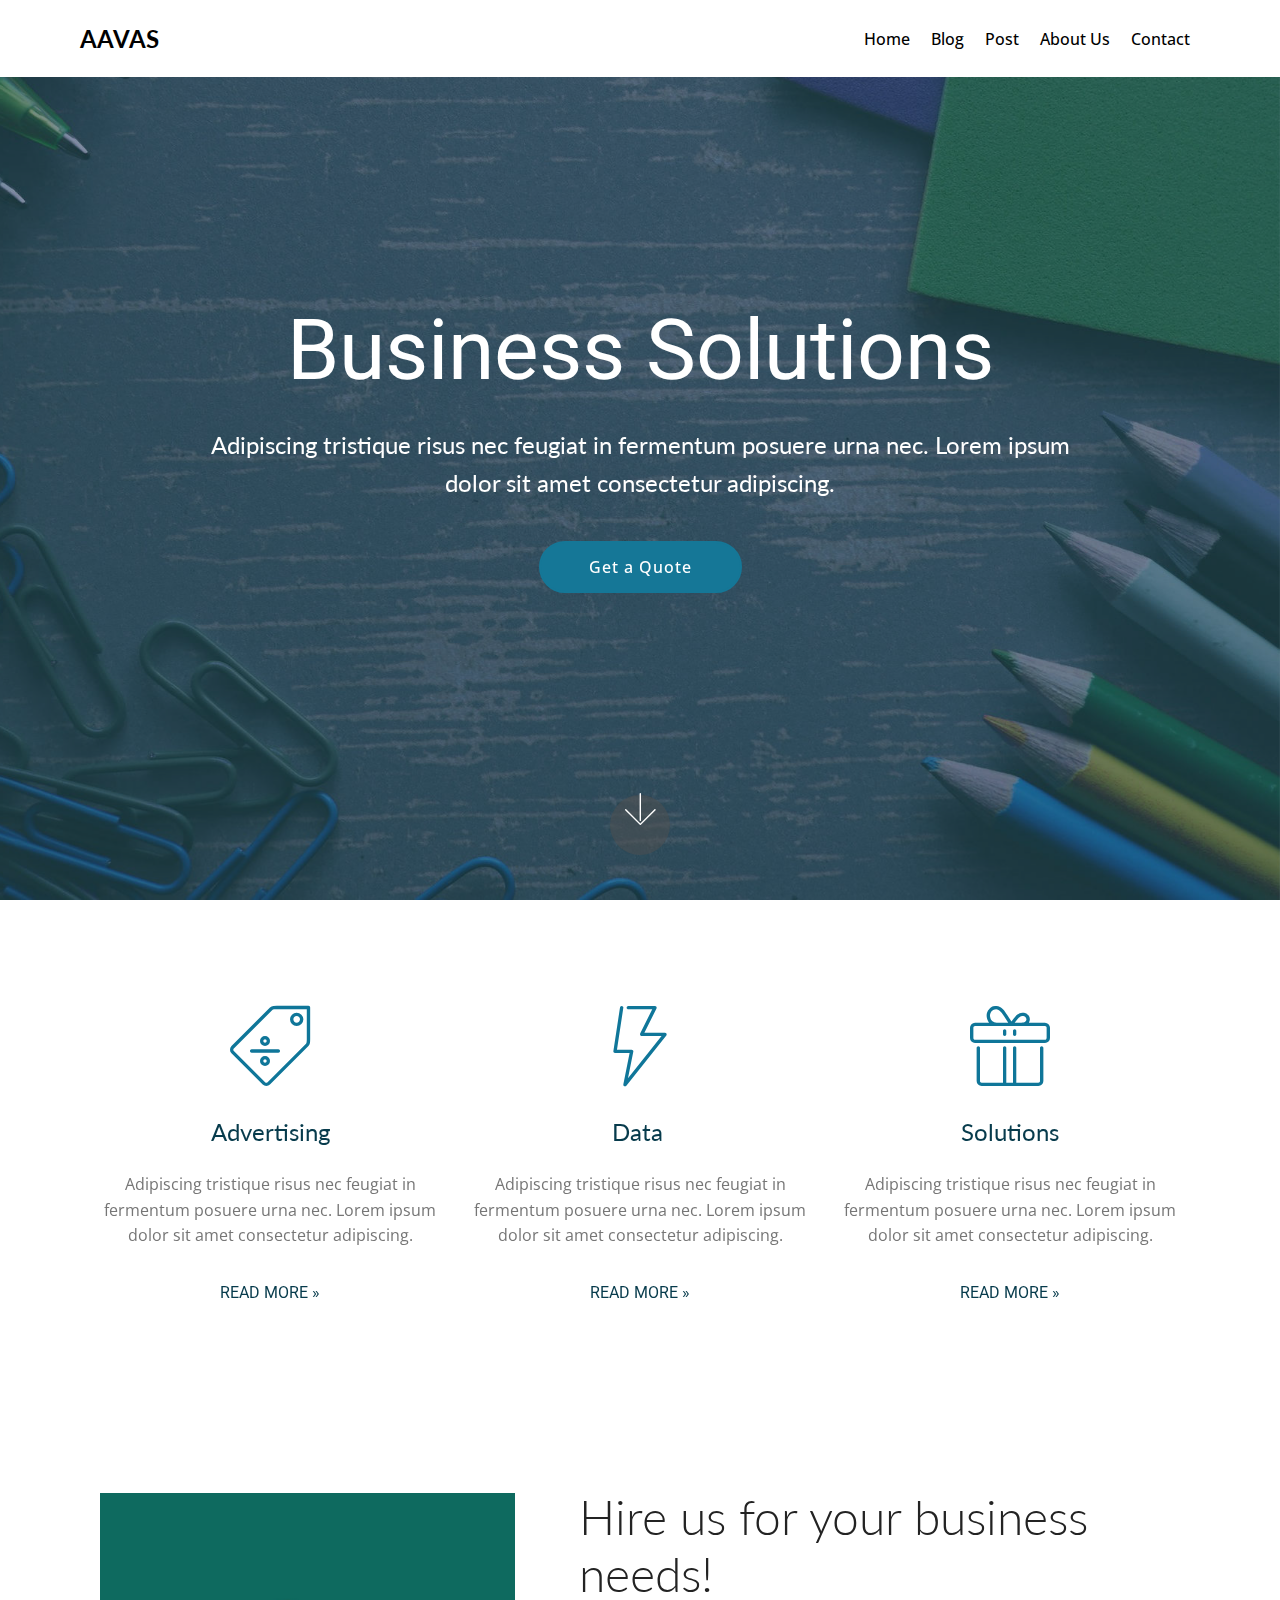
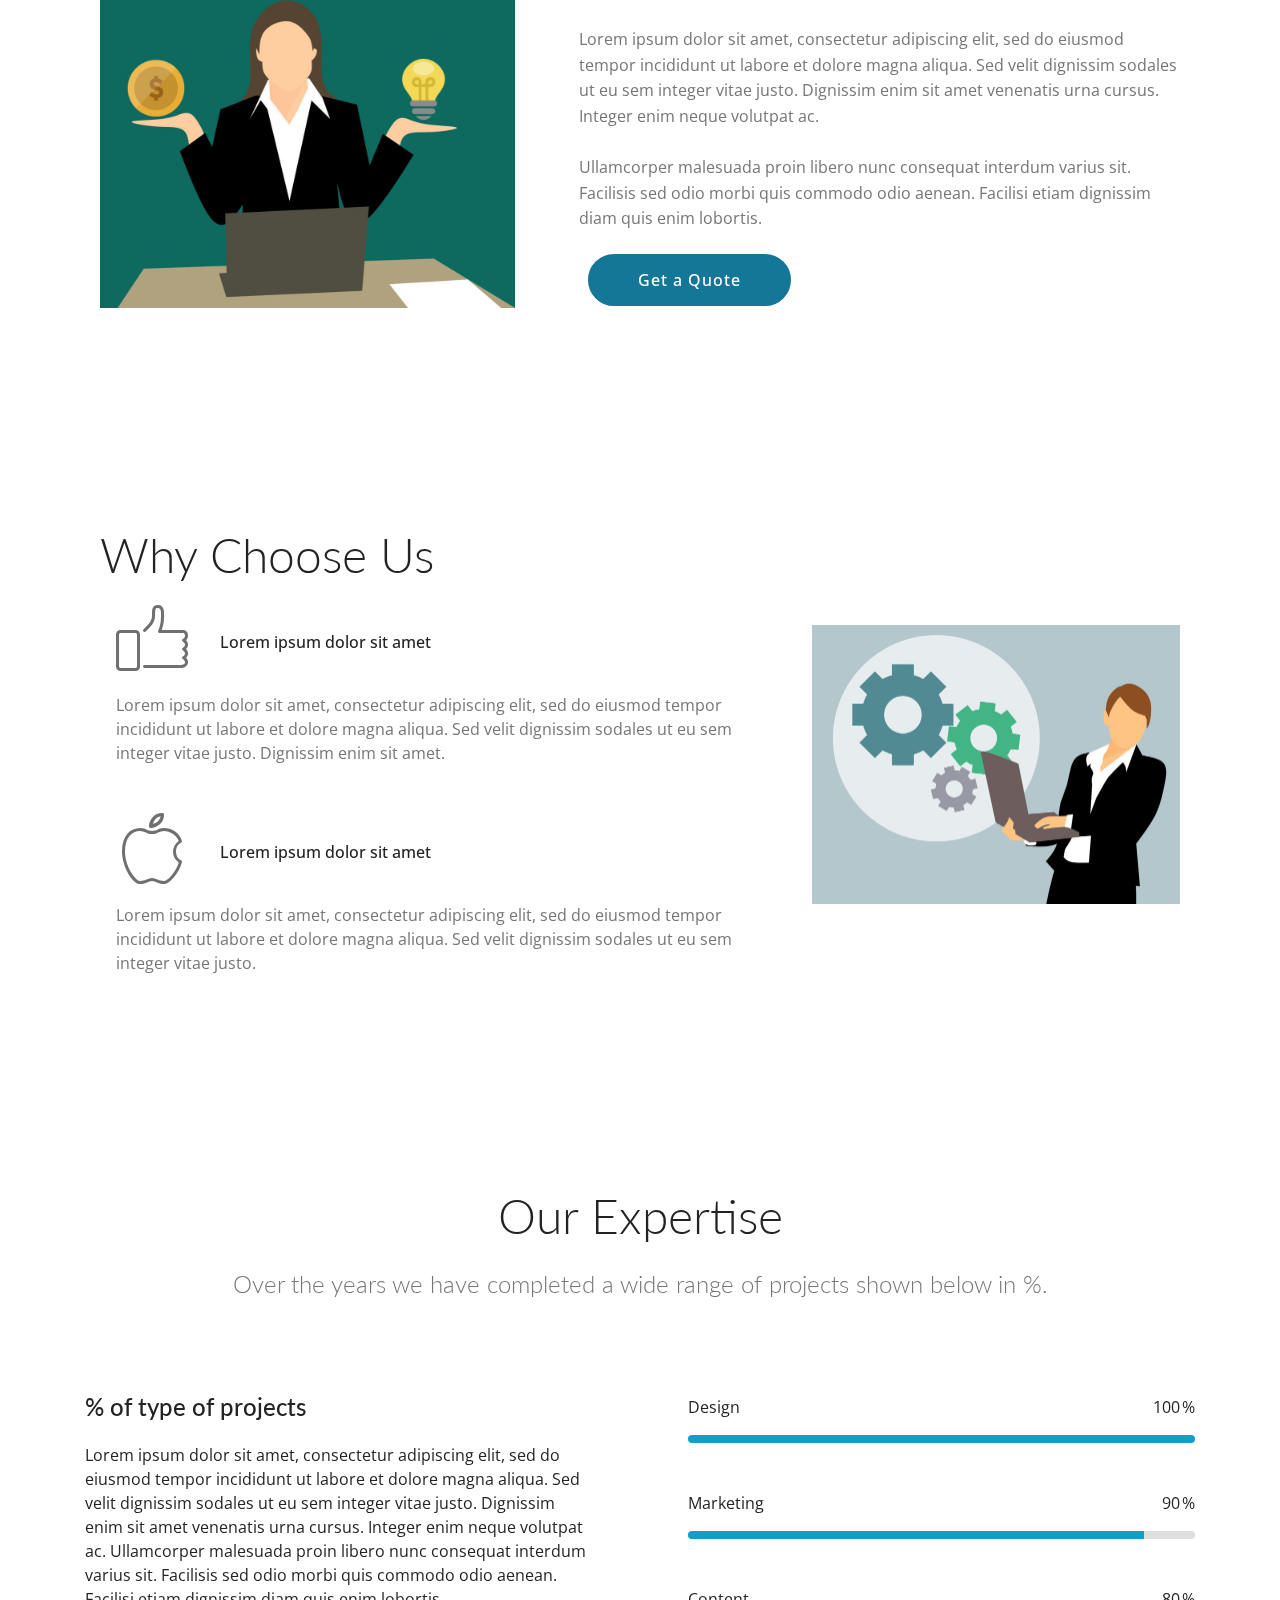
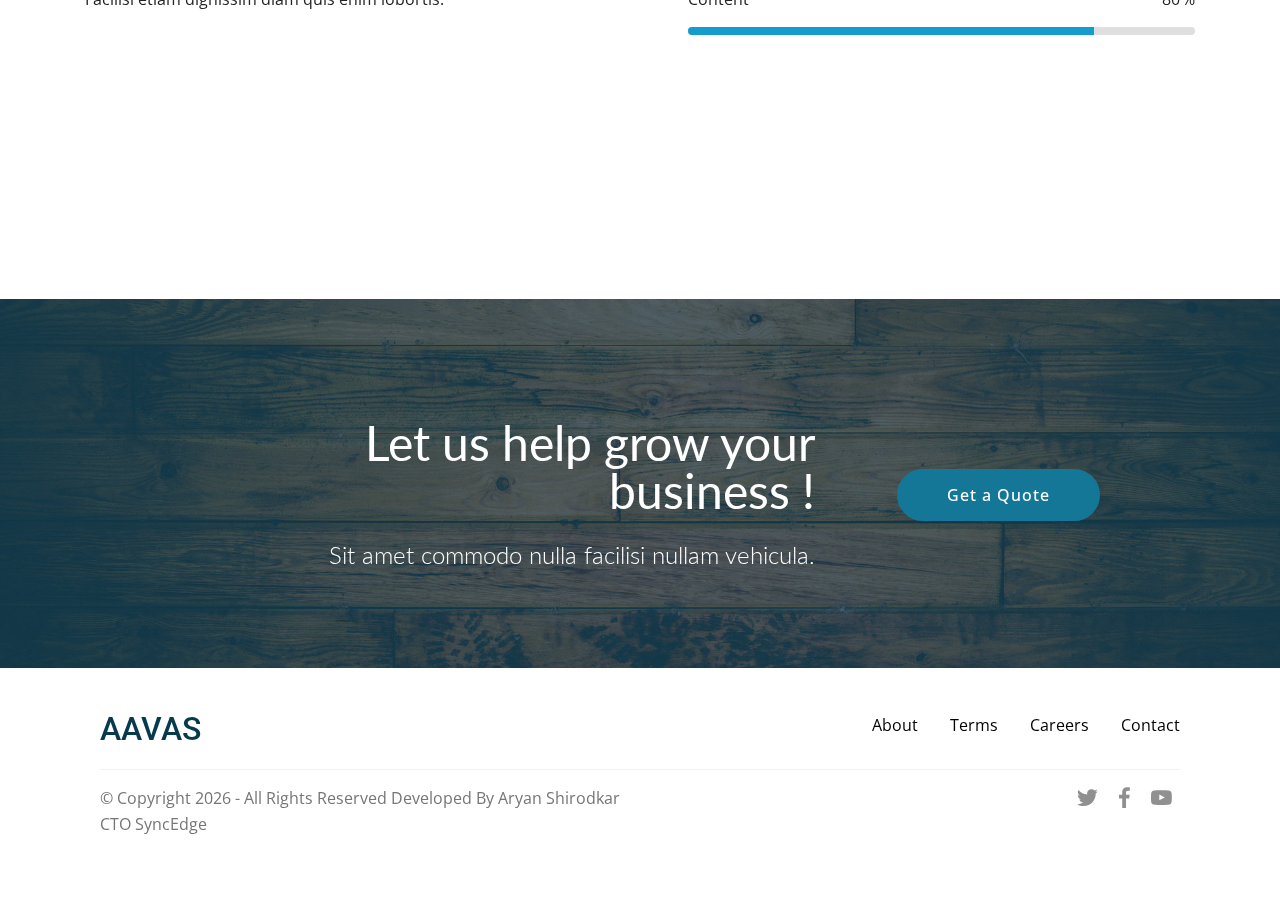
<file: Digital Agency/design_1/index.html>
<!DOCTYPE html>
<html>

<head>

    <meta charset="UTF-8">
    <meta http-equiv="X-UA-Compatible" content="IE=edge">

    <meta name="viewport" content="width=device-width, initial-scale=1, minimum-scale=1">
    <link rel="shortcut icon" href="assets/images/logo2.png" type="image/x-icon">
    <meta name="description" content="">

    <title>Home</title>
    <link rel="stylesheet" href="assets/web/assets/mobirise-icons/mobirise-icons.css">
    <link rel="stylesheet" href="assets/tether/tether.min.css">
    <link rel="stylesheet" href="assets/bootstrap/css/bootstrap.min.css">
    <link rel="stylesheet" href="assets/bootstrap/css/bootstrap-grid.min.css">
    <link rel="stylesheet" href="assets/bootstrap/css/bootstrap-reboot.min.css">
    <link rel="stylesheet" href="assets/socicon/css/styles.css">
    <link rel="stylesheet" href="assets/dropdown/css/style.css">
    <link rel="stylesheet" href="assets/theme/css/style.css">
    <link rel="stylesheet" href="assets/mobirise/css/mbr-additional.css" type="text/css">



</head>

<body>
    <section class="menu cid-ruNsw1yRec" once="menu" id="menu1-0">



        <nav
            class="navbar navbar-expand beta-menu navbar-dropdown align-items-center navbar-fixed-top navbar-toggleable-sm">
            <button class="navbar-toggler navbar-toggler-right" type="button" data-toggle="collapse"
                data-target="#navbarSupportedContent" aria-controls="navbarSupportedContent" aria-expanded="false"
                aria-label="Toggle navigation">
                <div class="hamburger">
                    <span></span>
                    <span></span>
                    <span></span>
                    <span></span>
                </div>
            </button>
            <div class="menu-logo">
                <div class="navbar-brand">

                    <span class="navbar-caption-wrap"><a class="navbar-caption text-black display-5"
                            href="https://webdesignvista.com">
                            AAVAS</a></span>
                </div>
            </div>
            <div class="collapse navbar-collapse" id="navbarSupportedContent">
                <ul class="navbar-nav nav-dropdown nav-right" data-app-modern-menu="true">
                    <li class="nav-item">
                        <a class="nav-link link text-black display-4" href="index.html">

                            Home</a>
                    </li>
                    <li class="nav-item"><a class="nav-link link text-black display-4" href="blog.html">Blog</a></li>
                    <li class="nav-item"><a class="nav-link link text-black display-4" href="post.html">Post</a></li>
                    <li class="nav-item">
                        <a class="nav-link link text-black display-4" href="about.html">

                            About Us
                        </a>
                    </li>
                    <li class="nav-item"><a class="nav-link link text-black display-4" href="contact.html">Contact</a>
                    </li>
                </ul>

            </div>
        </nav>
    </section>

    <section class="cid-ruNtyUeTOv mbr-fullscreen mbr-parallax-background" id="header2-1">



        <div class="mbr-overlay" style="opacity: 0.5; background-color: rgb(7, 59, 76);"></div>

        <div class="container align-center">
            <div class="row justify-content-md-center">
                <div class="mbr-white col-md-10">
                    <h1 class="mbr-section-title mbr-bold pb-3 mbr-fonts-style display-1"><span
                            style="font-weight: normal;">
                            Business Solutions</span></h1>

                    <p class="mbr-text pb-3 mbr-fonts-style display-5">
                        Adipiscing tristique risus nec feugiat in fermentum posuere urna nec. Lorem ipsum dolor sit amet
                        consectetur adipiscing. </p>
                    <div class="mbr-section-btn"><a class="btn btn-md btn-secondary display-4" href="#">Get a Quote</a>
                    </div>
                </div>
            </div>
        </div>
        <div class="mbr-arrow hidden-sm-down" aria-hidden="true">
            <a href="#next">
                <i class="mbri-down mbr-iconfont"></i>
            </a>
        </div>
    </section>

    <section class="features1 cid-ruNBDZ0eEF" id="features1-8">




        <div class="container">
            <div class="media-container-row">

                <div class="card p-3 col-12 col-md-6 col-lg-4">
                    <div class="card-img pb-3">
                        <span class="mbr-iconfont mbri-sale"
                            style="color: rgb(15, 118, 153); fill: rgb(15, 118, 153); font-size: 80px;"></span>
                    </div>
                    <div class="card-box">
                        <h4 class="card-title py-3 mbr-fonts-style display-5"><a href="#">Advertising</a></h4>
                        <p class="mbr-text mbr-fonts-style display-7">
                            Adipiscing tristique risus nec feugiat in fermentum posuere urna nec. Lorem ipsum dolor sit
                            amet consectetur adipiscing.
                        </p>
                        <span class="vspacer"></span>
                        <p class="py-3 mbr-fonts-style">
                            <a href="#">READ MORE » </a>
                        </p>
                    </div>
                </div>

                <div class="card p-3 col-12 col-md-6 col-lg-4">
                    <div class="card-img pb-3">
                        <span class="mbr-iconfont mbri-speed"
                            style="color: rgb(15, 118, 153); fill: rgb(15, 118, 153); font-size: 80px;"></span>
                    </div>
                    <div class="card-box">
                        <h4 class="card-title py-3 mbr-fonts-style display-5"><a href="#">Data&nbsp;</a></h4>
                        <p class="mbr-text mbr-fonts-style display-7">
                            Adipiscing tristique risus nec feugiat in fermentum posuere urna nec. Lorem ipsum dolor sit
                            amet consectetur adipiscing.
                        </p>
                        <span class="vspacer"></span>
                        <p class="py-3 mbr-fonts-style">
                            <a href="#">READ MORE » </a>
                        </p>
                    </div>
                </div>

                <div class="card p-3 col-12 col-md-6 col-lg-4">
                    <div class="card-img pb-3">
                        <span class="mbr-iconfont mbri-gift"
                            style="color: rgb(15, 118, 153); fill: rgb(15, 118, 153); font-size: 80px;"></span>
                    </div>
                    <div class="card-box">
                        <h4 class="card-title py-3 mbr-fonts-style display-5"><a href="#">Solutions</a></h4>
                        <p class="mbr-text mbr-fonts-style display-7">
                            Adipiscing tristique risus nec feugiat in fermentum posuere urna nec. Lorem ipsum dolor sit
                            amet consectetur adipiscing.
                        </p>
                        <span class="vspacer"></span>
                        <p class="py-3 mbr-fonts-style">
                            <a href="#">READ MORE » </a>
                        </p>
                    </div>
                </div>



            </div>

        </div>

    </section>

    <section class="mbr-section content7 cid-ruNvXuN71m" id="content7-2">



        <div class="container">
            <div class="media-container-row">
                <div class="col-12 col-md-12">
                    <div class="media-container-row">
                        <div class="media-content">

                            <h2 class="mbr-section-title pb-3 align-center mbr-fonts-style display-2">Hire us for your
                                business needs!</h2>



                            <div class="mbr-section-text">
                                <p class="mbr-text align-right mb-0 mbr-fonts-style display-7">Lorem ipsum dolor sit
                                    amet, consectetur adipiscing elit, sed do eiusmod tempor incididunt ut labore et
                                    dolore magna aliqua. Sed velit dignissim sodales ut eu sem integer vitae justo.
                                    Dignissim enim sit amet venenatis urna cursus. Integer enim neque volutpat ac.
                                    <br><br>Ullamcorper malesuada proin libero nunc consequat interdum varius sit.
                                    Facilisis sed odio morbi quis commodo odio aenean. Facilisi etiam dignissim diam
                                    quis enim lobortis.&nbsp;
                                </p>
                            </div>
                            <span class="vspacer"></span>
                            <div class="mbr-section-btn"><a class="btn btn-md btn-secondary display-4" href="#">Get a
                                    Quote</a></div>
                        </div>
                        <div class="mbr-figure" style="width: 75%;">
                            <img src="assets/images/mbr-1-1036x1036.jpg" alt="" title="">
                        </div>
                    </div>
                </div>
            </div>
        </div>
    </section>

    <section class="features11 cid-ruXpPiazmW" id="features11-19">





        <div class="container">
            <div class="col-md-12">
                <div class="media-container-row">
                    <div class="mbr-figure m-auto" style="width: 40%;">
                        <img src="assets/images/development-icon-3335977-1920-736x559.jpg" alt="" title="">
                    </div>
                    <div class=" align-left aside-content">
                        <h2 class="mbr-title pt-2 mbr-fonts-style display-2">
                            Why Choose Us</h2>
                        <div class="mbr-section-text">

                        </div>

                        <div class="block-content">
                            <div class="card p-3 pr-3">
                                <div class="media">
                                    <div class=" align-self-center card-img pb-3">
                                        <span class="mbr-iconfont mbri-like"></span>
                                    </div>
                                    <div class="media-body">
                                        <h4 class="card-title mbr-fonts-style display-7">Lorem ipsum dolor sit amet</h4>
                                    </div>
                                </div>

                                <div class="card-box">
                                    <p class="block-text mbr-fonts-style display-7">
                                        Lorem ipsum dolor sit amet, consectetur adipiscing elit, sed do eiusmod tempor
                                        incididunt ut labore et dolore magna aliqua. Sed velit dignissim sodales ut eu
                                        sem integer vitae justo. Dignissim enim sit amet.</p>
                                </div>
                            </div>

                            <div class="card p-3 pr-3">
                                <div class="media">
                                    <div class="align-self-center card-img pb-3">
                                        <span class="mbr-iconfont mbri-apple"></span>
                                    </div>
                                    <div class="media-body">
                                        <h4 class="card-title mbr-fonts-style display-7">Lorem ipsum dolor sit amet</h4>
                                    </div>
                                </div>

                                <div class="card-box">
                                    <p class="block-text mbr-fonts-style display-7">
                                        Lorem ipsum dolor sit amet, consectetur adipiscing elit, sed do eiusmod tempor
                                        incididunt ut labore et dolore magna aliqua. Sed velit dignissim sodales ut eu
                                        sem integer vitae justo.&nbsp;</p>
                                </div>
                            </div>
                        </div>
                    </div>
                </div>
            </div>
        </div>
    </section>

    <section class="progress-bars2 cid-ruXscj5IY2" id="progress-bars2-1b">





        <div class="container">
            <h2 class="mbr-section-title pb-3 align-center mbr-fonts-style display-2">
                Our Expertise</h2>

            <h3 class="mbr-section-subtitle mbr-fonts-style display-5">
                Over the years we have completed a wide range of projects shown below in %.</h3>

            <div class="row pt-5 mt-5">
                <div class="col-md-6 text-elements">
                    <h4 class="section-content-title pb-3 align-left mbr-fonts-style display-5">
                        % of type of projects</h4>
                    <p class="section-content-text align-left mbr-fonts-style display-7">
                        Lorem ipsum dolor sit amet, consectetur adipiscing elit, sed do eiusmod tempor incididunt ut
                        labore et dolore magna aliqua. Sed velit dignissim sodales ut eu sem integer vitae justo.
                        Dignissim enim sit amet venenatis urna cursus. Integer enim neque volutpat ac. Ullamcorper
                        malesuada proin libero nunc consequat interdum varius sit. Facilisis sed odio morbi quis commodo
                        odio aenean. Facilisi etiam dignissim diam quis enim lobortis.&nbsp;</p>
                </div>
                <div class="progress_elements col-md-6">
                    <div class="progress1 pb-5">
                        <div class="title-wrap">
                            <div class="progressbar-title mbr-fonts-style display-7">
                                <p>
                                    Design</p>
                            </div>
                            <div class="progress_value mbr-fonts-style display-7">
                                <div class="progressbar-number">
                                </div>
                                <span>%</span>
                            </div>
                        </div>
                        <progress class="progress progress-primary " max="100" value="100">
                        </progress>
                    </div>

                    <div class="progress2 pb-5">
                        <div class="title-wrap">
                            <div class="progressbar-title mbr-fonts-style display-7">
                                <p>Marketing</p>
                            </div>
                            <div class="progress_value mbr-fonts-style display-7">
                                <div class="progressbar-number">
                                </div>
                                <span>%</span>
                            </div>
                        </div>
                        <progress class="progress progress-primary" max="100" value="90">
                        </progress>
                    </div>

                    <div class="progress3 pb-5">
                        <div class="title-wrap">
                            <div class="progressbar-title mbr-fonts-style display-7">
                                <p>
                                    Content</p>
                            </div>
                            <div class="progress_value mbr-fonts-style display-7">
                                <div class="progressbar-number">
                                </div>
                                <span>%</span>
                            </div>
                        </div>
                        <progress class="progress progress-primary" max="100" value="80">
                        </progress>
                    </div>




                </div>
            </div>
        </div>
    </section>

    <section class="mbr-section" id="witsec-custom-html-block-1c" data-rv-view="269"
        style="background-color: rgb(255, 255, 255);">

        <div class="witsec-custom-html-container elements-content" style="padding-top: 3rem; padding-bottom: 3rem;">

            <div class="mbr-section__container block" style="width: 100%;"></div>
        </div>

    </section>

    <section class="mbr-section info2 cid-ruOTHzyksn" id="info2-17">



        <div class="mbr-overlay" style="opacity: 0.7; background-color: rgb(7, 59, 76);">
        </div>

        <div class="container">
            <div class="row main justify-content-center">
                <div class="media-container-column col-12 col-lg-3 col-md-4">
                    <div class="mbr-section-btn align-left py-4"><a class="btn btn-secondary display-4" href="#">
                            Get a Quote</a></div>
                </div>
                <div class="media-container-column title col-12 col-lg-7 col-md-6">
                    <h2 class="align-right mbr-bold mbr-white pb-3 mbr-fonts-style display-2"><span
                            style="font-weight: normal;">
                            Let us help grow your business !</span></h2>
                    <h3 class="mbr-section-subtitle align-right mbr-light mbr-white mbr-fonts-style display-5">Sit amet
                        commodo nulla facilisi nullam vehicula.</h3>
                </div>
            </div>
        </div>
    </section>

    <section class="cid-ruOTxA2tiD" id="footer5-16">





        <div class="container">
            <div class="media-container-row">
                <div class="col-md-3">
                    <div class="media-wrap">
                        <a href="#">
                            <h2>AAVAS</h2>
                        </a>
                    </div>
                </div>
                <div class="col-md-9">
                    <nav class="footer-nav mbr-fonts-style display-7">
                        <ul class="footer-links">
                            <li><a href="#" class="text-black">About</a></li>
                            <li><a href="#" class="text-black">Terms</a></li>
                            <li><a href="#" class="text-black">Careers</a></li>
                            <li><a href="#" class="text-black">Contact</a></li>
                        </ul>
                    </nav>



                </div>
            </div>
            <div class="footer-lower">
                <div class="media-container-row">
                    <div class="col-md-12">
                        <hr>
                    </div>
                </div>
                <div class="media-container-row mbr-white">
                    <div class="col-md-6 copyright">
                        <p class="mbr-text mbr-fonts-style display-7">
                            © Copyright <span id="year"></span> - All Rights Reserved Developed By Aryan Shirodkar CTO
                            SyncEdge
                        </p>

                        <script>
                            document.getElementById("year").textContent = new Date().getFullYear();
                        </script>

                    </div>
                    <div class="col-md-6">
                        <div class="social-list align-right">
                            <div class="soc-item">
                                <a href="" target="_blank">
                                    <span class="mbr-iconfont mbr-iconfont-social socicon-twitter socicon"></span>
                                </a>
                            </div>
                            <div class="soc-item">
                                <a href="" target="_blank">
                                    <span class="mbr-iconfont mbr-iconfont-social socicon-facebook socicon"></span>
                                </a>
                            </div>
                            <div class="soc-item">
                                <a href="" target="_blank">
                                    <span class="mbr-iconfont mbr-iconfont-social socicon-youtube socicon"></span>
                                </a>
                            </div>



                        </div>
                    </div>
                </div>
            </div>
        </div>
    </section>


    <script src="assets/web/assets/jquery/jquery.min.js"></script>
    <script src="assets/popper/popper.min.js"></script>
    <script src="assets/tether/tether.min.js"></script>
    <script src="assets/bootstrap/js/bootstrap.min.js"></script>
    <script src="assets/dropdown/js/nav-dropdown.js"></script>
    <script src="assets/dropdown/js/navbar-dropdown.js"></script>
    <script src="assets/touchswipe/jquery.touch-swipe.min.js"></script>
    <script src="assets/parallax/jarallax.min.js"></script>
    <script src="assets/smoothscroll/smooth-scroll.js"></script>
    <script src="assets/theme/js/script.js"></script>


    <div id="scrollToTop" class="scrollToTop mbr-arrow-up"><a style="text-align: center;"><i
                class="mbr-arrow-up-icon mbr-arrow-up-icon-cm cm-icon cm-icon-smallarrow-up"></i></a></div>
</body>

</html>
</file>
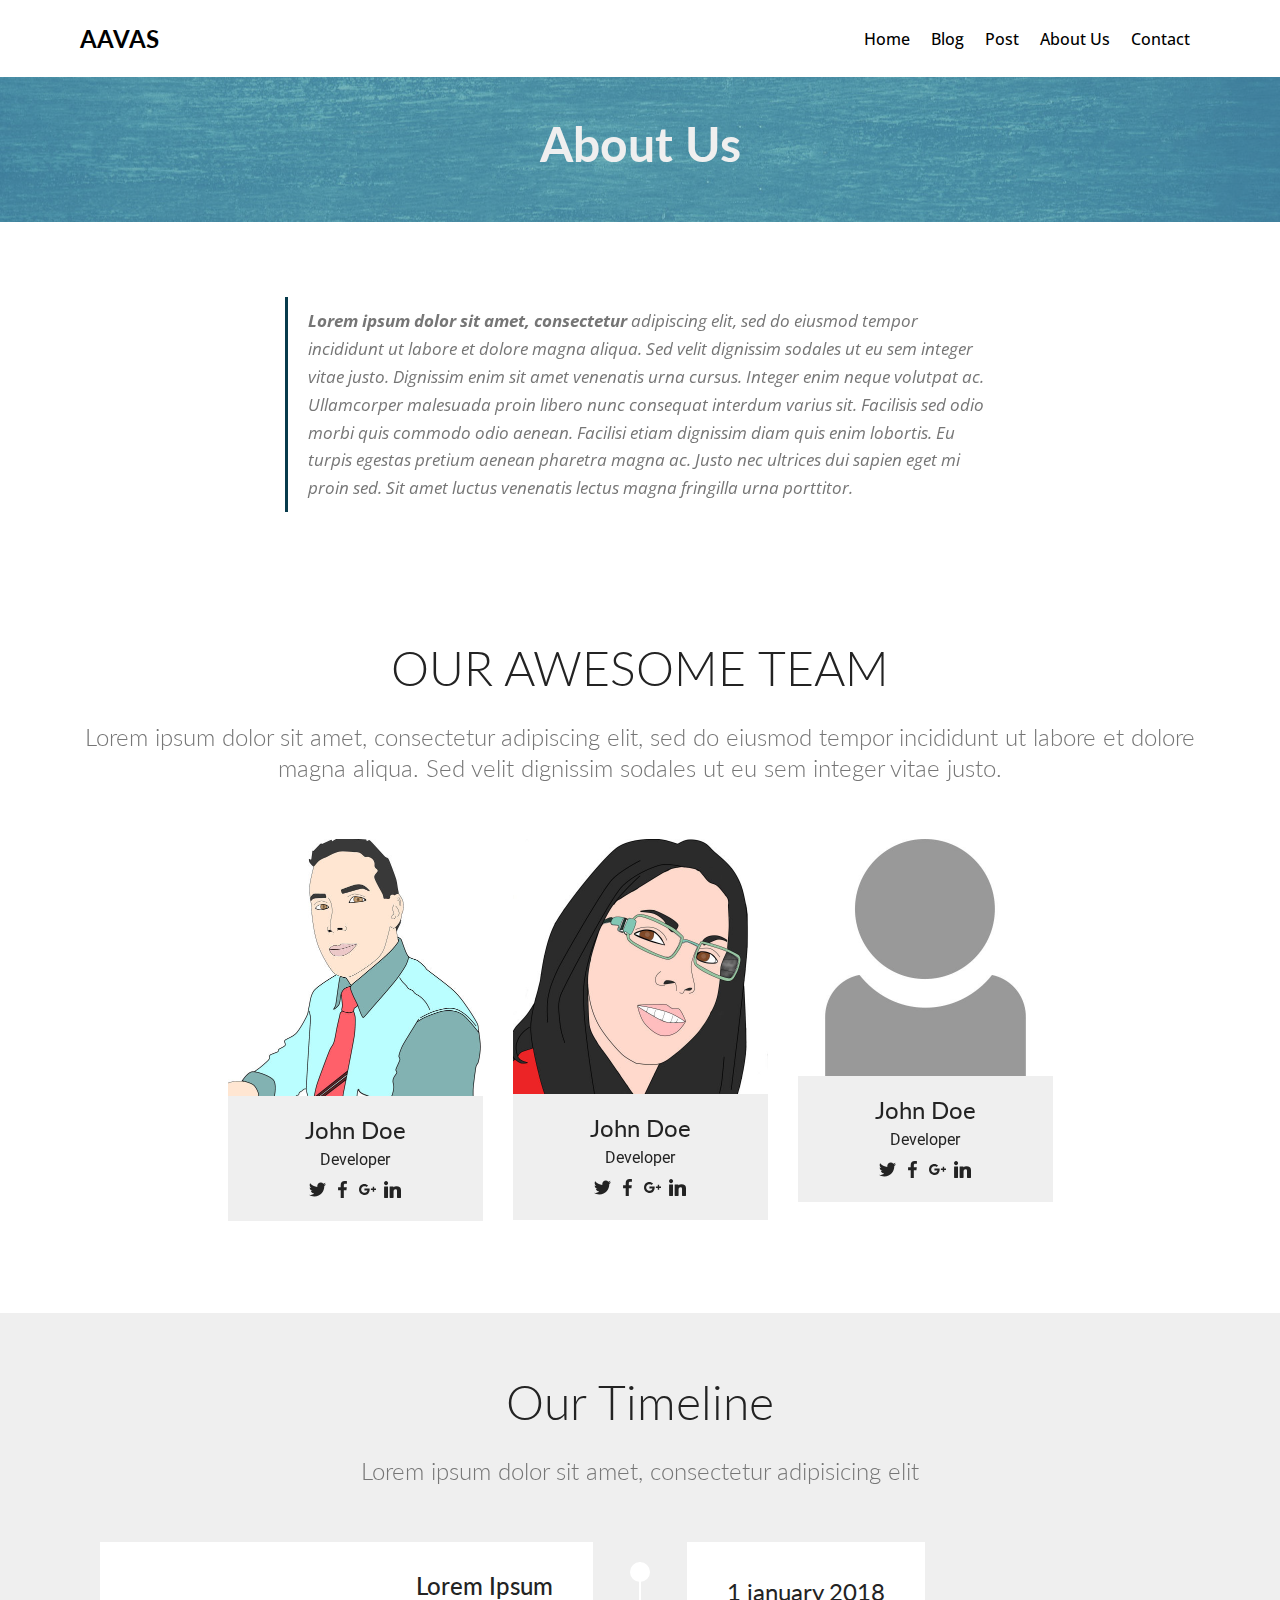
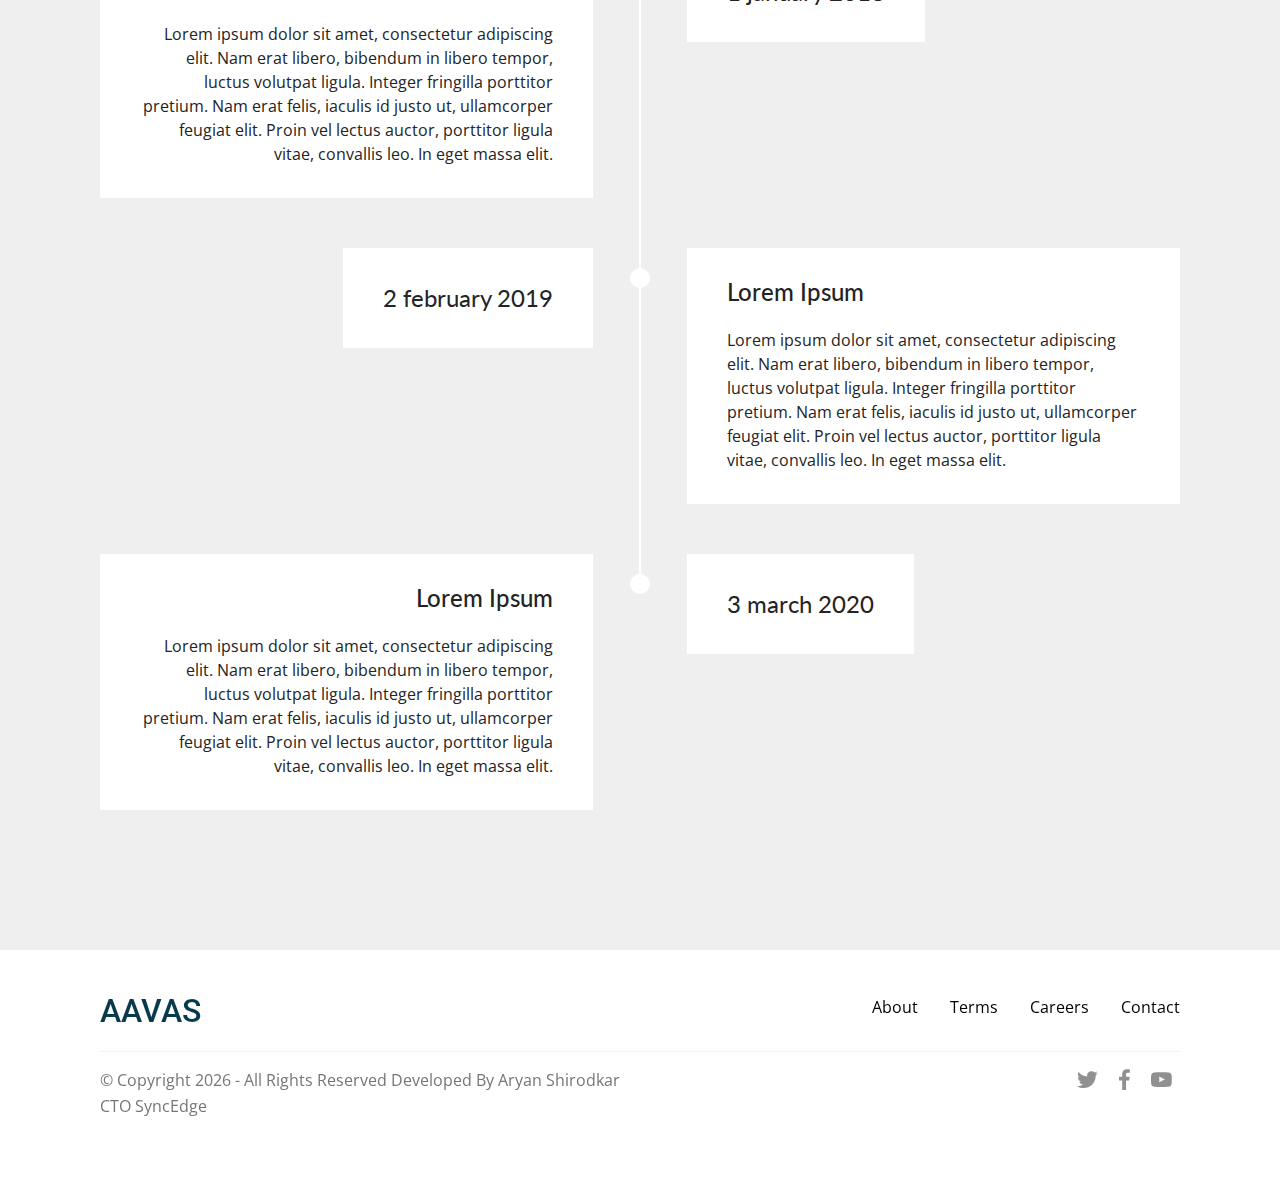
<file: Digital Agency/design_1/about.html>
<!DOCTYPE html>
<html>
<head>

  <meta charset="UTF-8">
  <meta http-equiv="X-UA-Compatible" content="IE=edge">

  <meta name="viewport" content="width=device-width, initial-scale=1, minimum-scale=1">
  <link rel="shortcut icon" href="assets/images/logo2.png" type="image/x-icon">
  <meta name="description" content="About us page">
  
  <title>About</title>
  <link rel="stylesheet" href="assets/web/assets/mobirise-icons/mobirise-icons.css">
  <link rel="stylesheet" href="assets/tether/tether.min.css">
  <link rel="stylesheet" href="assets/bootstrap/css/bootstrap.min.css">
  <link rel="stylesheet" href="assets/bootstrap/css/bootstrap-grid.min.css">
  <link rel="stylesheet" href="assets/bootstrap/css/bootstrap-reboot.min.css">
  <link rel="stylesheet" href="assets/socicon/css/styles.css">
  <link rel="stylesheet" href="assets/dropdown/css/style.css">
  <link rel="stylesheet" href="assets/theme/css/style.css">
  <link rel="stylesheet" href="assets/mobirise/css/mbr-additional.css" type="text/css">
  
  
  
</head>
<body>
  <section class="menu cid-ruOMQmoi9r" once="menu" id="menu1-t">

    

    <nav class="navbar navbar-expand beta-menu navbar-dropdown align-items-center navbar-fixed-top navbar-toggleable-sm">
        <button class="navbar-toggler navbar-toggler-right" type="button" data-toggle="collapse" data-target="#navbarSupportedContent" aria-controls="navbarSupportedContent" aria-expanded="false" aria-label="Toggle navigation">
            <div class="hamburger">
                <span></span>
                <span></span>
                <span></span>
                <span></span>
            </div>
        </button>
        <div class="menu-logo">
            <div class="navbar-brand">
                
                <span class="navbar-caption-wrap"><a class="navbar-caption text-black display-5" >
                        AAVAS</a></span>
            </div>
        </div>
        <div class="collapse navbar-collapse" id="navbarSupportedContent">
            <ul class="navbar-nav nav-dropdown nav-right" data-app-modern-menu="true"><li class="nav-item">
                    <a class="nav-link link text-black display-4" href="index.html">
                        
                        Home</a>
                </li><li class="nav-item"><a class="nav-link link text-black display-4" href="blog.html">Blog</a></li><li class="nav-item"><a class="nav-link link text-black display-4" href="post.html">Post</a></li>
                <li class="nav-item">
                    <a class="nav-link link text-black display-4" href="about.html">
                        
                        About Us
                    </a>
                </li><li class="nav-item"><a class="nav-link link text-black display-4" href="contact.html">Contact</a></li></ul>
            
        </div>
    </nav>
</section>

<section class="mbr-section content5 cid-ruXCVKDreY mbr-parallax-background" id="content5-1f">

    

    <div class="mbr-overlay" style="opacity: 0.6; background-color: rgb(85, 180, 212);">
    </div>

    <div class="container">
        <div class="media-container-row">
            <div class="title col-12 col-md-8">
                <h2 class="align-center mbr-bold mbr-white pb-3 mbr-fonts-style display-2">
                    About Us</h2>
                
                
                
            </div>
        </div>
    </div>
</section>

<section class="mbr-section article content1 cid-ruXHzFNbH4" id="content2-1i">

     

    <div class="container">
        <div class="media-container-row">
            <div class="mbr-text col-12 col-md-8 mbr-fonts-style display-7">
                <blockquote><strong>Lorem ipsum dolor sit amet, consectetur </strong>adipiscing elit, sed do eiusmod tempor incididunt ut labore et dolore magna aliqua. Sed velit dignissim sodales ut eu sem integer vitae justo. Dignissim enim sit amet venenatis urna cursus. Integer enim neque volutpat ac. Ullamcorper malesuada proin libero nunc consequat interdum varius sit. Facilisis sed odio morbi quis commodo odio aenean. Facilisi etiam dignissim diam quis enim lobortis. Eu turpis egestas pretium aenean pharetra magna ac. Justo nec ultrices dui sapien eget mi proin sed. Sit amet luctus venenatis lectus magna fringilla urna porttitor.</blockquote>
            </div>
        </div>
    </div>
</section>

<section class="team1 cid-ruXEWX5uJh" id="team1-1g">
    
    
    
    <div class="container align-center">
        <h2 class="pb-3 mbr-fonts-style mbr-section-title display-2">
            OUR AWESOME TEAM
        </h2>
        <h3 class="pb-5 mbr-section-subtitle mbr-fonts-style mbr-light display-5">Lorem ipsum dolor sit amet, consectetur adipiscing elit, sed do eiusmod tempor incididunt ut labore et dolore magna aliqua. Sed velit dignissim sodales ut eu sem integer vitae justo.</h3>
        <div class="row media-row">
            
        <div class="team-item col-lg-3 col-md-6">
                <div class="item-image">
                    <img src="assets/images/mbr-510x513.jpg" alt="" title="">
                </div>
                <div class="item-caption py-3">
                    <div class="item-name px-2">
                        <p class="mbr-fonts-style display-5">
                           John Doe</p>
                    </div>
                    <div class="item-role px-2">
                        <p>Developer</p>
                    </div>
                    <div class="item-social pt-2">
                        <a href="#" target="_blank">
                            <span class="p-1 socicon-twitter socicon mbr-iconfont mbr-iconfont-social"></span>
                        </a>
                        <a href="#" target="_blank">
                            <span class="p-1 socicon-facebook socicon mbr-iconfont mbr-iconfont-social"></span>
                        </a>
                        <a href="#" target="_blank">
                            <span class="p-1 socicon-googleplus socicon mbr-iconfont mbr-iconfont-social"></span>
                        </a>
                        <a href="#" target="_blank">
                            <span class="p-1 socicon-linkedin socicon mbr-iconfont mbr-iconfont-social"></span>
                        </a>
                       
                    </div>
                </div>
            </div><div class="team-item col-lg-3 col-md-6">
                <div class="item-image">
                    <img src="assets/images/mbr-510x510.jpg" alt="" title="">
                </div>
                <div class="item-caption py-3">
                    <div class="item-name px-2">
                        <p class="mbr-fonts-style display-5">
                           John Doe</p>
                    </div>
                    <div class="item-role px-2">
                        <p>Developer</p>
                    </div>
                    <div class="item-social pt-2">
                        <a href="#" target="_blank">
                            <span class="p-1 socicon-twitter socicon mbr-iconfont mbr-iconfont-social"></span>
                        </a>
                        <a href="#" target="_blank">
                            <span class="p-1 socicon-facebook socicon mbr-iconfont mbr-iconfont-social"></span>
                        </a>
                        <a href="#" target="_blank">
                            <span class="p-1 socicon-googleplus socicon mbr-iconfont mbr-iconfont-social"></span>
                        </a>
                        <a href="#" target="_blank">
                            <span class="p-1 socicon-linkedin socicon mbr-iconfont mbr-iconfont-social"></span>
                        </a>
                        <a href="#" target="_blank">
                            
                        </a>
                        <a href="#" target="_blank">    
                            
                        </a>
                    </div>
                </div>
            </div><div class="team-item col-lg-3 col-md-6">
                <div class="item-image">
                    <img src="assets/images/mbr-510x474.jpg" alt="" title="">
                </div>
                <div class="item-caption py-3">
                    <div class="item-name px-2">
                        <p class="mbr-fonts-style display-5">
                           John Doe</p>
                    </div>
                    <div class="item-role px-2">
                        <p>Developer</p>
                    </div>
                    <div class="item-social pt-2">
                        <a href="#" target="_blank">
                            <span class="p-1 socicon-twitter socicon mbr-iconfont mbr-iconfont-social"></span>
                        </a>
                        <a href="#" target="_blank">
                            <span class="p-1 socicon-facebook socicon mbr-iconfont mbr-iconfont-social"></span>
                        </a>
                        <a href="#" target="_blank">
                            <span class="p-1 socicon-googleplus socicon mbr-iconfont mbr-iconfont-social"></span>
                        </a>
                        <a href="#" target="_blank">
                            <span class="p-1 socicon-linkedin socicon mbr-iconfont mbr-iconfont-social"></span>
                        </a>
                        <a href="#" target="_blank">
                            
                        </a>
                        <a href="#" target="_blank">    
                            
                        </a>
                    </div>
                </div>
            </div></div>    
    </div>
</section>

<section class="timeline1 cid-ruXCHpDgJI" id="timeline1-1e">

    

    

    <div class="container align-center">
        <h2 class="mbr-section-title pb-3 mbr-fonts-style display-2">
            Our Timeline</h2>
        <h3 class="mbr-section-subtitle pb-5 mbr-fonts-style display-5">
            Lorem ipsum dolor sit amet, consectetur adipisicing elit
        </h3>

        <div class="container timelines-container" mbri-timelines="">
            <!--1-->
            <div class="row timeline-element reverse separline">
                 <div class="timeline-date-panel col-xs-12 col-md-6  align-left">         
                    <div class="time-line-date-content">
                        <p class="mbr-timeline-date mbr-fonts-style display-5">
                            1 january 2018  
                        </p>
                    </div>
                </div>
           <span class="iconBackground"></span>
            <div class="col-xs-12 col-md-6 align-right">
                <div class="timeline-text-content">
                    <h4 class="mbr-timeline-title pb-3 mbr-fonts-style display-5">
                        Lorem Ipsum</h4>
                    <p class="mbr-timeline-text mbr-fonts-style display-7">
                        Lorem ipsum dolor sit amet, consectetur adipiscing elit. Nam erat libero, bibendum in libero tempor, luctus volutpat ligula. Integer fringilla porttitor pretium. Nam erat felis, iaculis id justo ut, ullamcorper feugiat elit. Proin vel lectus auctor, porttitor ligula vitae, convallis leo. In eget massa elit.
                    </p>
                 </div>
            </div>
            </div>
            <!--2-->
            <div class="row timeline-element  separline">
                <div class="timeline-date-panel col-xs-12 col-md-6 align-right">
                    <div class="time-line-date-content">
                        <p class="mbr-timeline-date mbr-fonts-style display-5">
                            2 february 2019  
                        </p>
                    </div>
                </div>
                <span class="iconBackground"></span>
                <div class="col-xs-12 col-md-6 align-left ">
                    <div class="timeline-text-content">
                        <h4 class="mbr-timeline-title pb-3 mbr-fonts-style display-5">
                            Lorem Ipsum</h4>
                        <p class="mbr-timeline-text mbr-fonts-style display-7">
                            Lorem ipsum dolor sit amet, consectetur adipiscing elit. Nam erat libero, bibendum in libero tempor, luctus volutpat ligula. Integer fringilla porttitor pretium. Nam erat felis, iaculis id justo ut, ullamcorper feugiat elit. Proin vel lectus auctor, porttitor ligula vitae, convallis leo. In eget massa elit.
                        </p>
                    </div>
                </div>
            </div>
            <!--3-->
            <div class="row timeline-element reverse">
                <div class="timeline-date-panel col-xs-12 col-md-6  align-left">
                    <div class="time-line-date-content">
                        <p class="mbr-timeline-date mbr-fonts-style display-5">
                            3 march 2020
                        </p>
                    </div>
                </div>
                <span class="iconBackground"></span>
                <div class="col-xs-12 col-md-6 align-right">
                    <div class="timeline-text-content">
                        <h4 class="mbr-timeline-title pb-3 mbr-fonts-style display-5">
                            Lorem Ipsum</h4>      
                        <p class="mbr-timeline-text mbr-fonts-style display-7">
                            Lorem ipsum dolor sit amet, consectetur adipiscing elit. Nam erat libero, bibendum in libero tempor, luctus volutpat ligula. Integer fringilla porttitor pretium. Nam erat felis, iaculis id justo ut, ullamcorper feugiat elit. Proin vel lectus auctor, porttitor ligula vitae, convallis leo. In eget massa elit.
                        </p>
                    </div>
                </div>
            </div>
            <!--4-->
            
            <!--5-->
            
            <!--6-->
            
            <!--7-->
            
            <!--8-->
            
            <!--9-->
            
            <!--10-->
            
            <!--11-->
            
            <!--12-->
            
        </div>
    </div>
</section>

<section class="cid-ruOQWZUvF9" id="footer5-w">

    

    

    <div class="container">
            <div class="media-container-row">
                <div class="col-md-3">
                    <div class="media-wrap">
                        <a href="#">
                            <h2>AAVAS</h2>
                        </a>
                    </div>
                </div>
                <div class="col-md-9">
                    <nav class="footer-nav mbr-fonts-style display-7">
                        <ul class="footer-links">
                            <li><a href="#" class="text-black">About</a></li>
                            <li><a href="#" class="text-black">Terms</a></li>
                            <li><a href="#" class="text-black">Careers</a></li>
                            <li><a href="#" class="text-black">Contact</a></li>
                        </ul>
                    </nav>



                </div>
            </div>
            <div class="footer-lower">
                <div class="media-container-row">
                    <div class="col-md-12">
                        <hr>
                    </div>
                </div>
                <div class="media-container-row mbr-white">
                    <div class="col-md-6 copyright">
                        <p class="mbr-text mbr-fonts-style display-7">
                            © Copyright <span id="year"></span> - All Rights Reserved Developed By Aryan Shirodkar CTO
                            SyncEdge
                        </p>

                        <script>
                            document.getElementById("year").textContent = new Date().getFullYear();
                        </script>

                    </div>
                    <div class="col-md-6">
                        <div class="social-list align-right">
                            <div class="soc-item">
                                <a href="" target="_blank">
                                    <span class="mbr-iconfont mbr-iconfont-social socicon-twitter socicon"></span>
                                </a>
                            </div>
                            <div class="soc-item">
                                <a href="" target="_blank">
                                    <span class="mbr-iconfont mbr-iconfont-social socicon-facebook socicon"></span>
                                </a>
                            </div>
                            <div class="soc-item">
                                <a href="" target="_blank">
                                    <span class="mbr-iconfont mbr-iconfont-social socicon-youtube socicon"></span>
                                </a>
                            </div>



                        </div>
                    </div>
                </div>
            </div>
        </div>
</section>


  <script src="assets/web/assets/jquery/jquery.min.js"></script>
  <script src="assets/popper/popper.min.js"></script>
  <script src="assets/tether/tether.min.js"></script>
  <script src="assets/bootstrap/js/bootstrap.min.js"></script>
  <script src="assets/dropdown/js/nav-dropdown.js"></script>
  <script src="assets/dropdown/js/navbar-dropdown.js"></script>
  <script src="assets/touchswipe/jquery.touch-swipe.min.js"></script>
  <script src="assets/parallax/jarallax.min.js"></script>
  <script src="assets/smoothscroll/smooth-scroll.js"></script>
  <script src="assets/theme/js/script.js"></script>
  
  
 <div id="scrollToTop" class="scrollToTop mbr-arrow-up"><a style="text-align: center;"><i class="mbr-arrow-up-icon mbr-arrow-up-icon-cm cm-icon cm-icon-smallarrow-up"></i></a></div>
  </body>
</html>
</file>
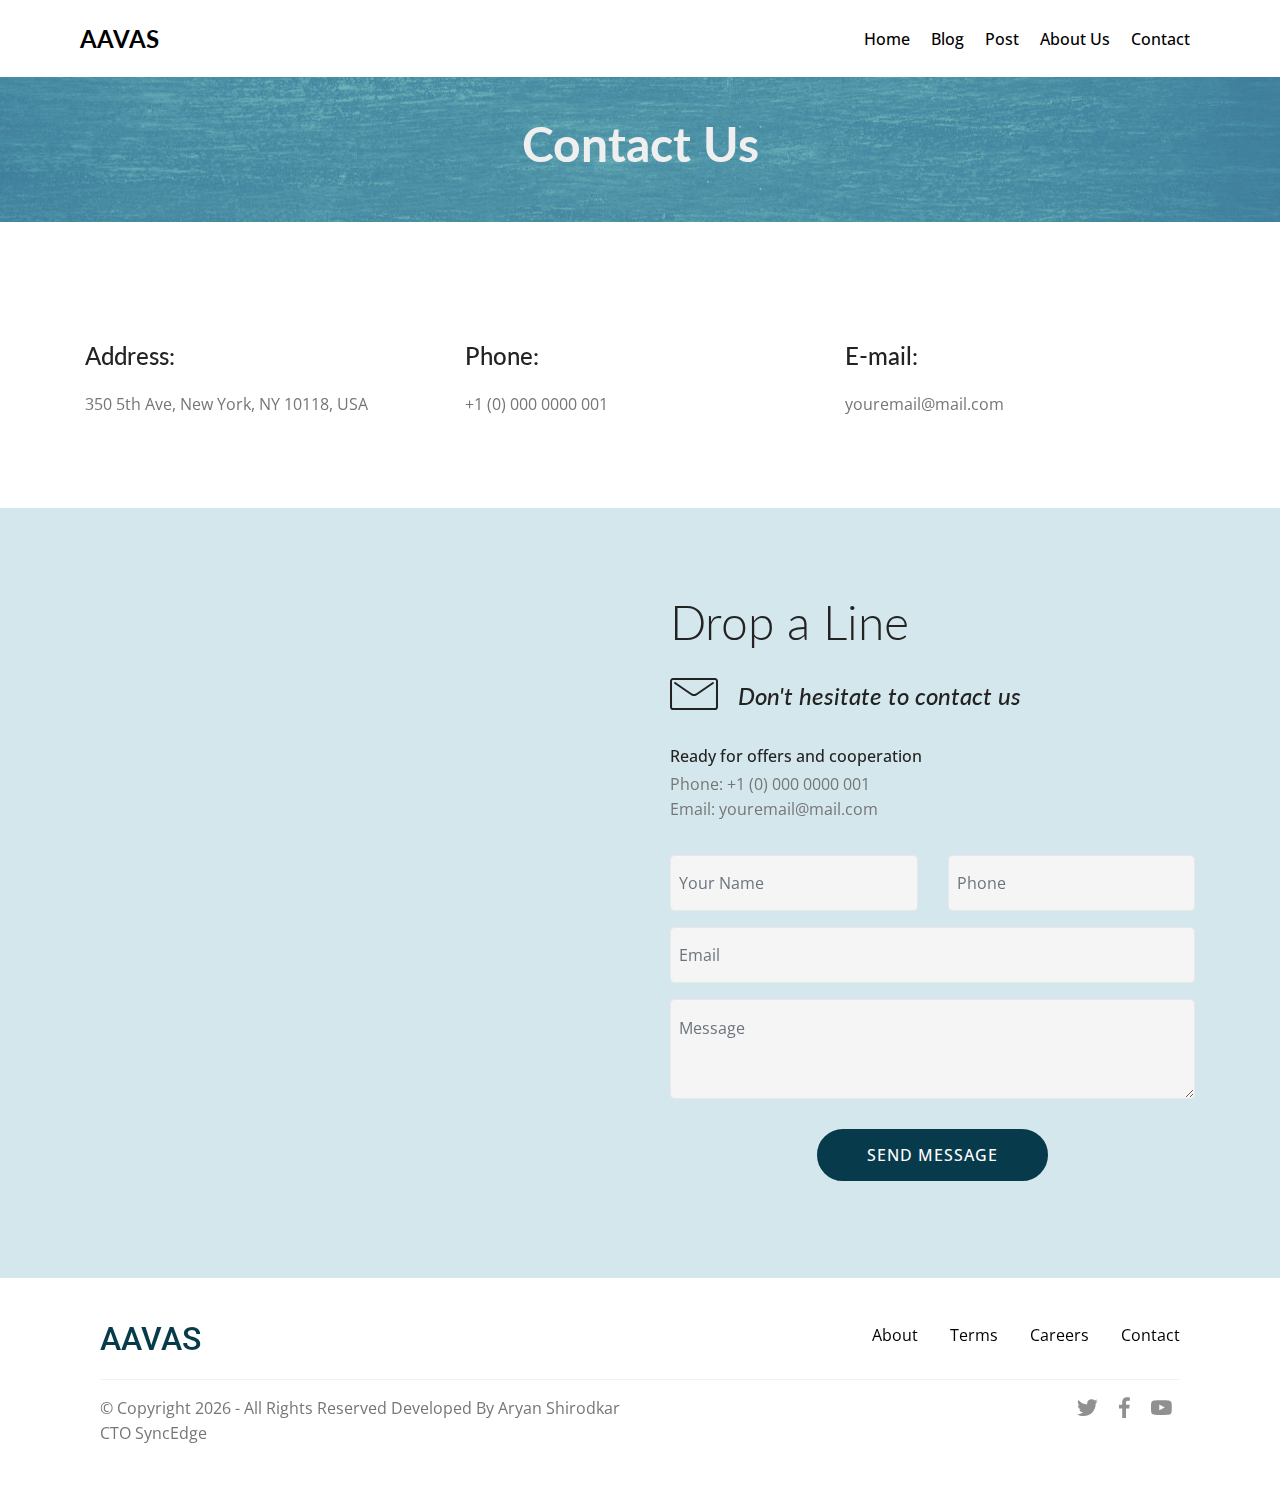
<file: Digital Agency/design_1/contact.html>
<!DOCTYPE html>
<html>
<head>

  <meta charset="UTF-8">
  <meta http-equiv="X-UA-Compatible" content="IE=edge">

  <meta name="viewport" content="width=device-width, initial-scale=1, minimum-scale=1">
  <link rel="shortcut icon" href="assets/images/logo2.png" type="image/x-icon">
  <meta name="description" content="Contact us page">
  
  <title>Contact us</title>
  <link rel="stylesheet" href="assets/web/assets/mobirise-icons/mobirise-icons.css">
  <link rel="stylesheet" href="assets/tether/tether.min.css">
  <link rel="stylesheet" href="assets/bootstrap/css/bootstrap.min.css">
  <link rel="stylesheet" href="assets/bootstrap/css/bootstrap-grid.min.css">
  <link rel="stylesheet" href="assets/bootstrap/css/bootstrap-reboot.min.css">
  <link rel="stylesheet" href="assets/dropdown/css/style.css">
  <link rel="stylesheet" href="assets/socicon/css/styles.css">
  <link rel="stylesheet" href="assets/theme/css/style.css">
  <link rel="stylesheet" href="assets/mobirise/css/mbr-additional.css" type="text/css">
  
  
  
</head>
<body>
  <section class="menu cid-ruOMQmoi9r" once="menu" id="menu1-z">

    

    <nav class="navbar navbar-expand beta-menu navbar-dropdown align-items-center navbar-fixed-top navbar-toggleable-sm">
        <button class="navbar-toggler navbar-toggler-right" type="button" data-toggle="collapse" data-target="#navbarSupportedContent" aria-controls="navbarSupportedContent" aria-expanded="false" aria-label="Toggle navigation">
            <div class="hamburger">
                <span></span>
                <span></span>
                <span></span>
                <span></span>
            </div>
        </button>
        <div class="menu-logo">
            <div class="navbar-brand">
                
                <span class="navbar-caption-wrap"><a class="navbar-caption text-black display-5">
                        AAVAS</a></span>
            </div>
        </div>
        <div class="collapse navbar-collapse" id="navbarSupportedContent">
            <ul class="navbar-nav nav-dropdown nav-right" data-app-modern-menu="true"><li class="nav-item">
                    <a class="nav-link link text-black display-4" href="index.html">
                        
                        Home</a>
                </li><li class="nav-item"><a class="nav-link link text-black display-4" href="blog.html">Blog</a></li><li class="nav-item"><a class="nav-link link text-black display-4" href="post.html">Post</a></li>
                <li class="nav-item">
                    <a class="nav-link link text-black display-4" href="about.html">
                        
                        About Us
                    </a>
                </li><li class="nav-item"><a class="nav-link link text-black display-4" href="contact.html">Contact</a></li></ul>
            
        </div>
    </nav>
</section>

<section class="mbr-section content5 cid-ruXJBlWiZf mbr-parallax-background" id="content5-1o">

    

    <div class="mbr-overlay" style="opacity: 0.6; background-color: rgb(85, 180, 212);">
    </div>

    <div class="container">
        <div class="media-container-row">
            <div class="title col-12 col-md-8">
                <h2 class="align-center mbr-bold mbr-white pb-3 mbr-fonts-style display-2">
                    Contact Us</h2>
                
                
                
            </div>
        </div>
    </div>
</section>

<section class="mbr-section contacts2 cid-ruOSFMRcwn" id="contacts2-12">
    <!---->
    
    <!---->
    <!--Overlay-->
    
    <!--Container-->
    <div class="container">
        <div class="row">
            <!--Titles-->
            <div class="title col-12">
                
                
            </div>
            <div class="col-12">
                <div class="row justify-content-center">
                    <div class="col-12 col-md-4">
                        <div class="b b-adress">
                            <h5 class="align-left mbr-fonts-style m-0 display-5">
                                Address:
                            </h5>
                            <p class="mbr-text align-left mbr-fonts-style display-7">
                                350 5th Ave, New York, NY 10118, USA
                            </p>
                        </div>
                    </div>
                    <div class="col-12 col-md-4">
                        <div class="b b-phone">
                            <h5 class="align-left mbr-fonts-style m-0 display-5">
                                Phone:
                            </h5>
                            <p class="mbr-text align-left mbr-fonts-style display-7">
                                +1 (0) 000 0000 001
                            </p>
                        </div>
                    </div>
                    <div class="col-12 col-md-4">
                        <div class="b b-mail">
                            <h5 class="align-left mbr-fonts-style m-0 display-5">
                                E-mail:
                            </h5>
                            <p class="mbr-text align-left mbr-fonts-style display-7">
                                youremail@mail.com
                            </p>
                        </div>
                    </div>
                </div>
            </div>
        </div>
    </div>
</section>

<section class="mbr-section form4 cid-ruOSWCqLJZ" id="form4-13">

    

    
    <div class="container">
        <div class="row">
            <div class="col-md-6">
                <div class="google-map"><iframe frameborder="0" style="border:0" src="https://www.google.com/maps/embed/v1/place?key=AIzaSyAEIpgj38KyLFELm2bK9Y7krBkz1K-cMq8&amp;q=place_id:ChIJn6wOs6lZwokRLKy1iqRcoKw" allowfullscreen=""></iframe></div>
            </div>
            <div class="col-md-6">
                <h2 class="pb-3 align-left mbr-fonts-style display-2">
                    Drop a Line
                </h2>
                <div>
                    <div class="icon-block pb-3 align-left">
                        <span class="icon-block__icon">
                            <span class="mbri-letter mbr-iconfont"></span>
                        </span>
                        <h4 class="icon-block__title align-left mbr-fonts-style display-5">
                            Don't hesitate to contact us
                        </h4>
                    </div>
                    <div class="icon-contacts pb-3">
                        <h5 class="align-left mbr-fonts-style display-7">
                            Ready for offers and cooperation
                        </h5>
                        <p class="mbr-text align-left mbr-fonts-style display-7">
                            Phone: +1 (0) 000 0000 001 <br>
                            Email: youremail@mail.com
                        </p>
                    </div>
                </div>
                <div data-form-type="formoid">
                    <!---Formbuilder Form--->
                    <form action="#" method="POST" class="mbr-form form-with-styler" data-form-title=" Form"><input type="hidden" name="email" data-form-email="true" value="jnnKn/ep5LrfG1+XiB2QI/meobVgqJWazxXWnGZGEmThchQqffk0+LXWDVoQH21LvOL853j5U1bHD2sg0TrHmqMJisSgC/zQMCuzrO3PUt/UB4uQNbW9RKLIofYPDXav">
                        <div class="row">
                            <div hidden="hidden" data-form-alert="" class="alert alert-success col-12">Thanks for filling out the form!</div>
                            <div hidden="hidden" data-form-alert-danger="" class="alert alert-danger col-12">
                            </div>
                        </div>
                        <div class="dragArea row">
                            <div class="col-md-6  form-group" data-for="name">
                                <input type="text" name="name" placeholder="Your Name" data-form-field="Name" required="required" class="form-control input display-7" id="name-form4-13">
                            </div>
                            <div class="col-md-6  form-group" data-for="phone">
                                <input type="text" name="phone" placeholder="Phone" data-form-field="Phone" required="required" class="form-control input display-7" id="phone-form4-13">
                            </div>
                            <div data-for="email" class="col-md-12  form-group">
                                <input type="text" name="email" placeholder="Email" data-form-field="Email" class="form-control input display-7" required="required" id="email-form4-13">
                            </div>
                            <div data-for="message" class="col-md-12  form-group">
                                <textarea name="message" placeholder="Message" data-form-field="Message" class="form-control input display-7" id="message-form4-13"></textarea>
                            </div>
                            <div class="col-md-12 input-group-btn  mt-2 align-center"><button type="submit" class="btn btn-primary btn-form display-4">SEND MESSAGE</button></div>
                        </div>
                    </form><!---Formbuilder Form--->
                </div>
            </div>
        </div>
    </div>
</section>

<section class="cid-ruOT0L6rL9" id="footer5-14">

    

    

    <div class="container">
            <div class="media-container-row">
                <div class="col-md-3">
                    <div class="media-wrap">
                        <a href="#">
                            <h2>AAVAS</h2>
                        </a>
                    </div>
                </div>
                <div class="col-md-9">
                    <nav class="footer-nav mbr-fonts-style display-7">
                        <ul class="footer-links">
                            <li><a href="#" class="text-black">About</a></li>
                            <li><a href="#" class="text-black">Terms</a></li>
                            <li><a href="#" class="text-black">Careers</a></li>
                            <li><a href="#" class="text-black">Contact</a></li>
                        </ul>
                    </nav>



                </div>
            </div>
            <div class="footer-lower">
                <div class="media-container-row">
                    <div class="col-md-12">
                        <hr>
                    </div>
                </div>
                <div class="media-container-row mbr-white">
                    <div class="col-md-6 copyright">
                        <p class="mbr-text mbr-fonts-style display-7">
                            © Copyright <span id="year"></span> - All Rights Reserved Developed By Aryan Shirodkar CTO
                            SyncEdge
                        </p>

                        <script>
                            document.getElementById("year").textContent = new Date().getFullYear();
                        </script>

                    </div>
                    <div class="col-md-6">
                        <div class="social-list align-right">
                            <div class="soc-item">
                                <a href="" target="_blank">
                                    <span class="mbr-iconfont mbr-iconfont-social socicon-twitter socicon"></span>
                                </a>
                            </div>
                            <div class="soc-item">
                                <a href="" target="_blank">
                                    <span class="mbr-iconfont mbr-iconfont-social socicon-facebook socicon"></span>
                                </a>
                            </div>
                            <div class="soc-item">
                                <a href="" target="_blank">
                                    <span class="mbr-iconfont mbr-iconfont-social socicon-youtube socicon"></span>
                                </a>
                            </div>



                        </div>
                    </div>
                </div>
            </div>
        </div>
</section>


  <script src="assets/web/assets/jquery/jquery.min.js"></script>
  <script src="assets/popper/popper.min.js"></script>
  <script src="assets/tether/tether.min.js"></script>
  <script src="assets/bootstrap/js/bootstrap.min.js"></script>
  <script src="assets/smoothscroll/smooth-scroll.js"></script>
  <script src="assets/parallax/jarallax.min.js"></script>
  <script src="assets/dropdown/js/nav-dropdown.js"></script>
  <script src="assets/dropdown/js/navbar-dropdown.js"></script>
  <script src="assets/touchswipe/jquery.touch-swipe.min.js"></script>
  <script src="assets/theme/js/script.js"></script>
  <script src="assets/formoid/formoid.min.js"></script>
  
  
 <div id="scrollToTop" class="scrollToTop mbr-arrow-up"><a style="text-align: center;"><i class="mbr-arrow-up-icon mbr-arrow-up-icon-cm cm-icon cm-icon-smallarrow-up"></i></a></div>
  </body>
</html>
</file>
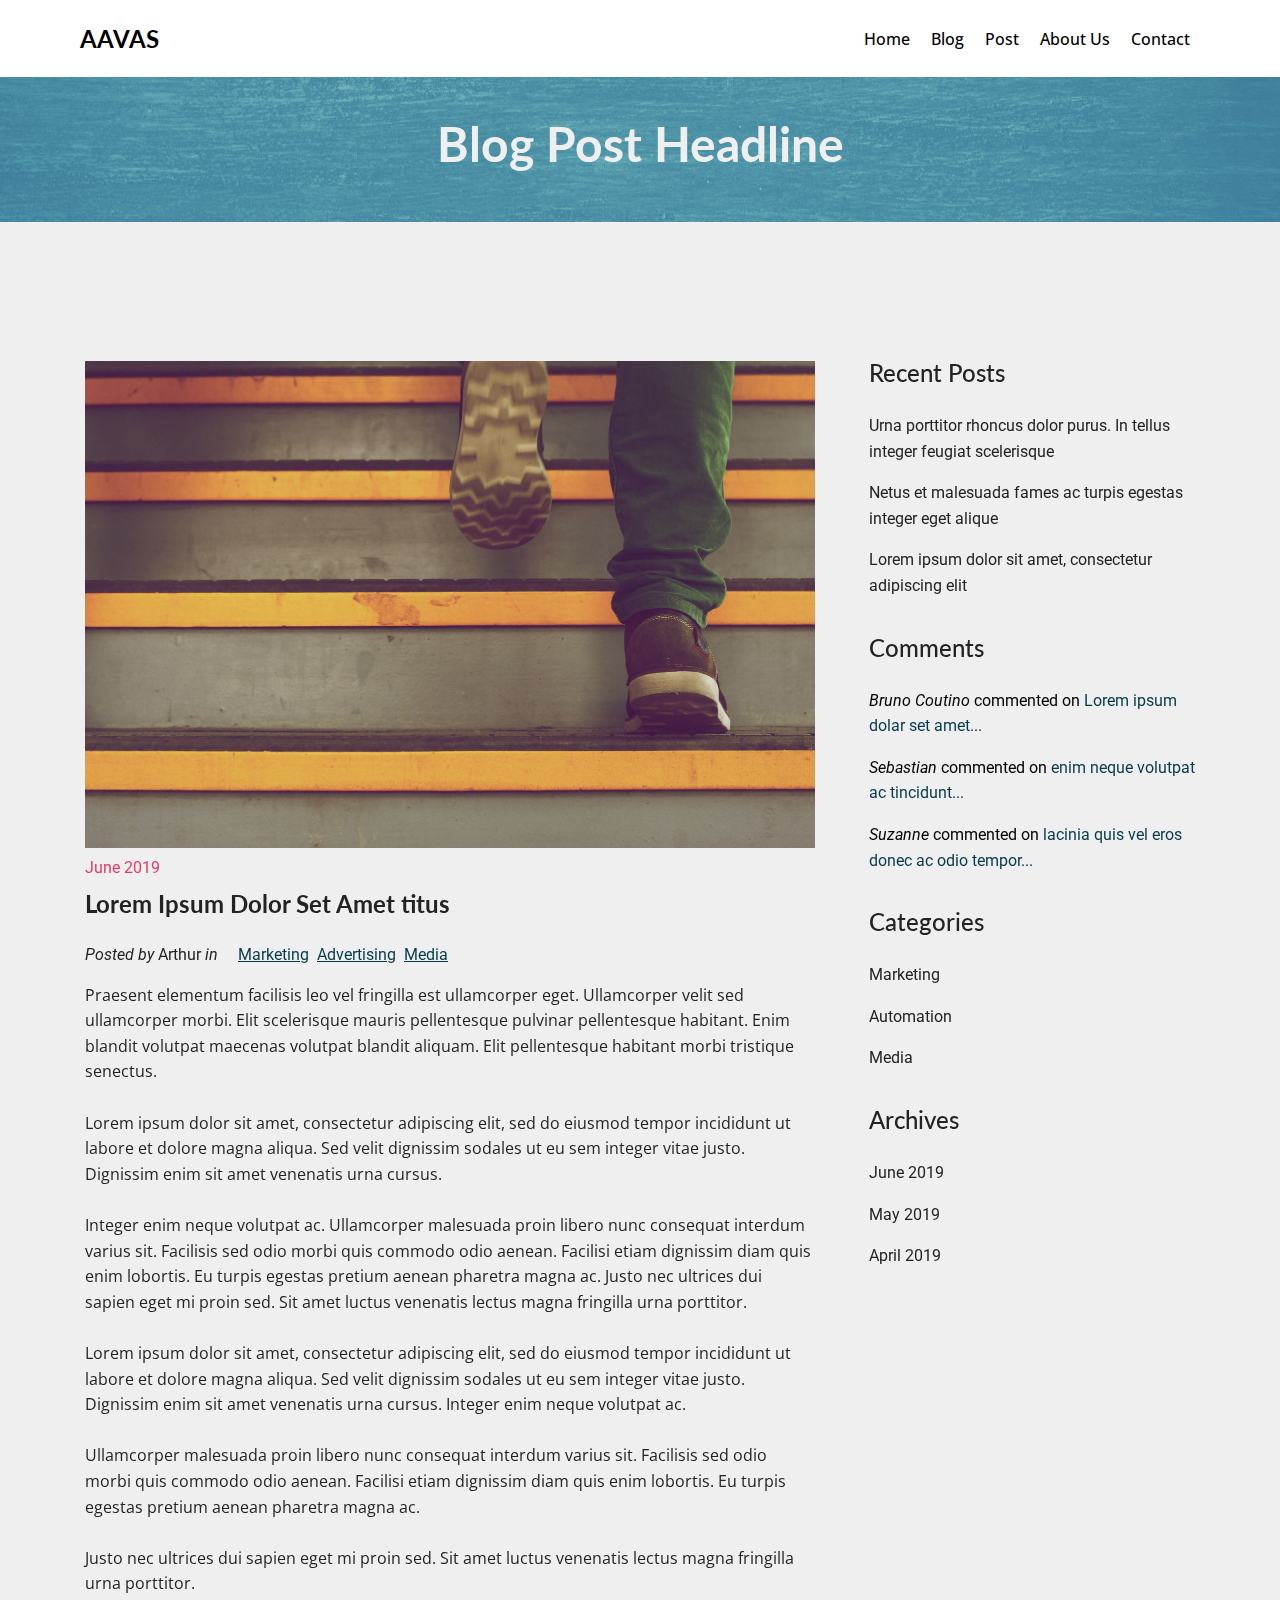
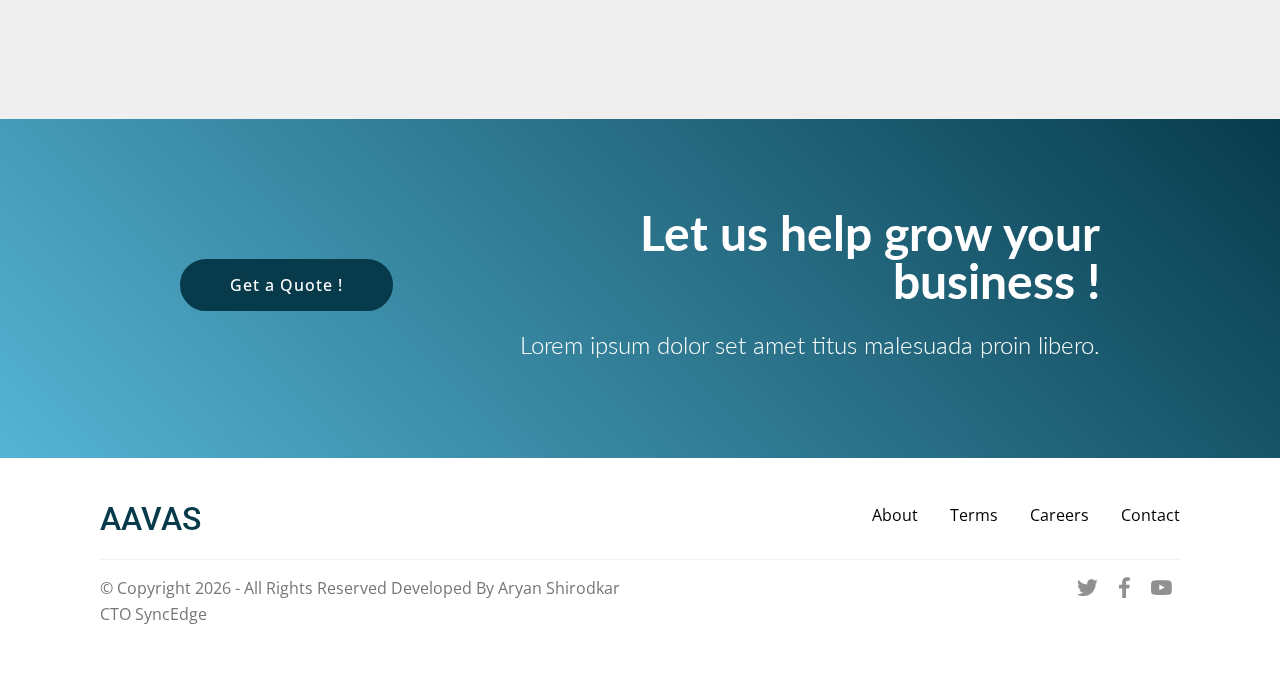
<file: Digital Agency/design_1/post.html>
<!DOCTYPE html>
<html>

<head>

  <meta charset="UTF-8">
  <meta http-equiv="X-UA-Compatible" content="IE=edge">

  <meta name="viewport" content="width=device-width, initial-scale=1, minimum-scale=1">
  <link rel="shortcut icon" href="assets/images/logo2.png" type="image/x-icon">
  <meta name="description" content="Post page">

  <title>Post</title>
  <link rel="stylesheet" href="assets/web/assets/mobirise-icons/mobirise-icons.css">
  <link rel="stylesheet" href="assets/tether/tether.min.css">
  <link rel="stylesheet" href="assets/bootstrap/css/bootstrap.min.css">
  <link rel="stylesheet" href="assets/bootstrap/css/bootstrap-grid.min.css">
  <link rel="stylesheet" href="assets/bootstrap/css/bootstrap-reboot.min.css">
  <link rel="stylesheet" href="assets/socicon/css/styles.css">
  <link rel="stylesheet" href="assets/dropdown/css/style.css">
  <link rel="stylesheet" href="assets/theme/css/style.css">
  <link rel="stylesheet" href="assets/mobirise/css/mbr-additional.css" type="text/css">



</head>

<body>
  <section class="menu cid-ruXI5Q6JBy" once="menu" id="menu1-1j">



    <nav
      class="navbar navbar-expand beta-menu navbar-dropdown align-items-center navbar-fixed-top navbar-toggleable-sm">
      <button class="navbar-toggler navbar-toggler-right" type="button" data-toggle="collapse"
        data-target="#navbarSupportedContent" aria-controls="navbarSupportedContent" aria-expanded="false"
        aria-label="Toggle navigation">
        <div class="hamburger">
          <span></span>
          <span></span>
          <span></span>
          <span></span>
        </div>
      </button>
      <div class="menu-logo">
        <div class="navbar-brand">

          <span class="navbar-caption-wrap"><a class="navbar-caption text-black display-5">
              AAVAS</a></span>
        </div>
      </div>
      <div class="collapse navbar-collapse" id="navbarSupportedContent">
        <ul class="navbar-nav nav-dropdown nav-right" data-app-modern-menu="true">
          <li class="nav-item">
            <a class="nav-link link text-black display-4" href="index.html">

              Home</a>
          </li>
          <li class="nav-item"><a class="nav-link link text-black display-4" href="blog.html">Blog</a></li>
          <li class="nav-item"><a class="nav-link link text-black display-4" href="post.html">Post</a></li>
          <li class="nav-item">
            <a class="nav-link link text-black display-4" href="about.html">

              About Us
            </a>
          </li>
          <li class="nav-item"><a class="nav-link link text-black display-4" href="contact.html">Contact</a></li>
        </ul>

      </div>
    </nav>
  </section>

  <section class="mbr-section content5 cid-ruXI5RdWX7 mbr-parallax-background" id="content5-1k">



    <div class="mbr-overlay" style="opacity: 0.6; background-color: rgb(85, 180, 212);">
    </div>

    <div class="container">
      <div class="media-container-row">
        <div class="title col-12 col-md-8">
          <h2 class="align-center mbr-bold mbr-white pb-3 mbr-fonts-style display-2">
            Blog Post Headline</h2>



        </div>
      </div>
    </div>
  </section>

  <section class="header1 cid-ruXI5S6ubv" id="header16-1l">





    <div class="container">
      <div class="row ">

        <div class="col-md-8">

          <div class="content-column">

            <div class="blog-entry">
              <div class="card-img">
                <img src="assets/images/mbr-3-1460x973.jpg" alt="" title="">
              </div>
              <span class="post-meta-date">June 2019</span>
              <h2 class="mbr-section-subtitle mbr-light pb-3 mbr-fonts-style display-5"><strong>
                  Lorem Ipsum Dolor Set Amet titus</strong></h2>
              <div class="post-meta">
                <span class="meta-sub author-card">
                  <em>Posted by</em>
                  Arthur <em>in</em>
                </span>
                <span class="meta-sub">
                  <ul class="ul-post-meta">
                    <li><a href="#">Marketing</a></li>
                    <li><a href="#">Advertising</a></li>
                    <li><a href="#">Media</a></li>
                  </ul>
                </span>
                <span class="clear-all"></span>
              </div>
              <p class="mbr-text pb-3 mbr-fonts-style display-7">
                Praesent elementum facilisis leo vel fringilla est ullamcorper eget. Ullamcorper velit sed ullamcorper
                morbi. Elit scelerisque mauris pellentesque pulvinar pellentesque habitant. Enim blandit volutpat
                maecenas volutpat blandit aliquam. Elit pellentesque habitant morbi tristique senectus.<br><br>Lorem
                ipsum dolor sit amet, consectetur adipiscing elit, sed do eiusmod tempor incididunt ut labore et dolore
                magna aliqua. Sed velit dignissim sodales ut eu sem integer vitae justo. Dignissim enim sit amet
                venenatis urna cursus. <br><br>Integer enim neque volutpat ac. Ullamcorper malesuada proin libero nunc
                consequat interdum varius sit. Facilisis sed odio morbi quis commodo odio aenean. Facilisi etiam
                dignissim diam quis enim lobortis. Eu turpis egestas pretium aenean pharetra magna ac. Justo nec
                ultrices dui sapien eget mi proin sed. Sit amet luctus venenatis lectus magna fringilla urna
                porttitor.<br><br>Lorem ipsum dolor sit amet, consectetur adipiscing elit, sed do eiusmod tempor
                incididunt ut labore et dolore magna aliqua. Sed velit dignissim sodales ut eu sem integer vitae justo.
                Dignissim enim sit amet venenatis urna cursus. Integer enim neque volutpat ac. <br><br>Ullamcorper
                malesuada proin libero nunc consequat interdum varius sit. Facilisis sed odio morbi quis commodo odio
                aenean. Facilisi etiam dignissim diam quis enim lobortis. Eu turpis egestas pretium aenean pharetra
                magna ac. <br><br>Justo nec ultrices dui sapien eget mi proin sed. Sit amet luctus venenatis lectus
                magna fringilla urna porttitor.<br></p>

            </div>


          </div>


        </div>

        <!-- Right Column -->
        <div class="col-md-4">
          <span class="sidebar-top"></span>
          <div class="sidebar">

            <div class="sidebar-block">
              <h3 class="card-title pb-3 mbr-fonts-style display-5">
                Recent Posts
              </h3>
              <ul>
                <li>
                  <a href="#">
                    <p class="mbr-text">
                      Urna porttitor rhoncus dolor purus. In tellus integer feugiat scelerisque
                    </p>
                  </a>
                </li>

                <li>
                  <a href="#">
                    <p class="mbr-text">
                      Netus et malesuada fames ac turpis egestas integer eget alique</p>
                  </a>
                </li>
                <li>
                  <a href="#">
                    <p class="mbr-text">
                      Lorem ipsum dolor sit amet, consectetur adipiscing elit
                    </p>
                  </a>
                </li>
              </ul>
            </div>

            <div class="sidebar-block">
              <h3 class="card-title pb-3 mbr-fonts-style display-5">
                Comments</h3>
              <ul>
                <li>
                  <a href="#">
                  </a>
                  <p class="mbr-text"><a href="#" class="text-black"><em>
                        Bruno Coutino</em> commented on </a><a href="#">Lorem ipsum dolar set amet...</a></p>

                </li>
                <li>
                  <a href="#">
                  </a>
                  <p class="mbr-text"><a href="#" class="text-black"><em>
                        Sebastian</em><strong> </strong>commented on </a><a href="#">enim neque volutpat ac
                      tincidunt...</a></p>

                </li>
                <li>
                  <a href="#">
                  </a>
                  <p class="mbr-text"><a href="#" class="text-black"><em>
                        Suzanne</em><strong> </strong>commented on </a><a href="#">lacinia quis vel eros donec ac odio
                      tempor...</a></p>

                </li>

              </ul>
            </div>

            <div class="sidebar-block">
              <h3 class="card-title pb-3 mbr-fonts-style display-5">
                Categories</h3>
              <ul>
                <li>
                  <a href="#">
                    <p class="mbr-text">
                      Marketing</p>
                  </a>
                </li>
                <li>
                  <a href="#">
                    <p class="mbr-text">
                      Automation</p>
                  </a>
                </li>
                <li>
                  <a href="#">
                    <p class="mbr-text">
                      Media</p>
                  </a>
                </li>

              </ul>
            </div>

            <div class="sidebar-block">
              <h3 class="card-title pb-3 mbr-fonts-style display-5">
                Archives</h3>
              <ul>
                <li>
                  <a href="#">
                    <p class="mbr-text">
                      June 2019</p>
                  </a>
                </li>
                <li>
                  <a href="#">
                    <p class="mbr-text">
                      May 2019</p>
                  </a>
                </li>
                <li>
                  <a href="#">
                    <p class="mbr-text">
                      April 2019</p>
                  </a>
                </li>

              </ul>
            </div>


          </div>
        </div>
        <!-- end of right column -->
      </div>
    </div>

  </section>

  <section class="mbr-section info2 cid-ruXIRFRxrA" id="info2-1n">





    <div class="container">
      <div class="row main justify-content-center">
        <div class="media-container-column col-12 col-lg-3 col-md-4">
          <div class="mbr-section-btn align-left py-4"><a class="btn btn-primary display-4" href="#">

              Get a Quote !</a></div>
        </div>
        <div class="media-container-column title col-12 col-lg-7 col-md-6">
          <h2 class="align-right mbr-bold mbr-white pb-3 mbr-fonts-style display-2">
            Let us help grow your business !</h2>
          <h3 class="mbr-section-subtitle align-right mbr-light mbr-white mbr-fonts-style display-5">
            Lorem ipsum dolor set amet titus malesuada proin libero.</h3>
        </div>
      </div>
    </div>
  </section>

  <section class="cid-ruXI5U4sXz" id="footer5-1m">





    <div class="container">
      <div class="media-container-row">
        <div class="col-md-3">
          <div class="media-wrap">
            <a href="#">
              <h2>AAVAS</h2>
            </a>
          </div>
        </div>
        <div class="col-md-9">
          <nav class="footer-nav mbr-fonts-style display-7">
            <ul class="footer-links">
              <li><a href="#" class="text-black">About</a></li>
              <li><a href="#" class="text-black">Terms</a></li>
              <li><a href="#" class="text-black">Careers</a></li>
              <li><a href="#" class="text-black">Contact</a></li>
            </ul>
          </nav>



        </div>
      </div>
      <div class="footer-lower">
        <div class="media-container-row">
          <div class="col-md-12">
            <hr>
          </div>
        </div>
        <div class="media-container-row mbr-white">
          <div class="col-md-6 copyright">
            <p class="mbr-text mbr-fonts-style display-7">
              © Copyright <span id="year"></span> - All Rights Reserved Developed By Aryan Shirodkar CTO
              SyncEdge
            </p>

            <script>
              document.getElementById("year").textContent = new Date().getFullYear();
            </script>

          </div>
          <div class="col-md-6">
            <div class="social-list align-right">
              <div class="soc-item">
                <a href="" target="_blank">
                  <span class="mbr-iconfont mbr-iconfont-social socicon-twitter socicon"></span>
                </a>
              </div>
              <div class="soc-item">
                <a href="" target="_blank">
                  <span class="mbr-iconfont mbr-iconfont-social socicon-facebook socicon"></span>
                </a>
              </div>
              <div class="soc-item">
                <a href="" target="_blank">
                  <span class="mbr-iconfont mbr-iconfont-social socicon-youtube socicon"></span>
                </a>
              </div>



            </div>
          </div>
        </div>
      </div>
    </div>
  </section>


  <script src="assets/web/assets/jquery/jquery.min.js"></script>
  <script src="assets/popper/popper.min.js"></script>
  <script src="assets/tether/tether.min.js"></script>
  <script src="assets/bootstrap/js/bootstrap.min.js"></script>
  <script src="assets/dropdown/js/nav-dropdown.js"></script>
  <script src="assets/dropdown/js/navbar-dropdown.js"></script>
  <script src="assets/touchswipe/jquery.touch-swipe.min.js"></script>
  <script src="assets/parallax/jarallax.min.js"></script>
  <script src="assets/smoothscroll/smooth-scroll.js"></script>
  <script src="assets/theme/js/script.js"></script>


  <div id="scrollToTop" class="scrollToTop mbr-arrow-up"><a style="text-align: center;"><i
        class="mbr-arrow-up-icon mbr-arrow-up-icon-cm cm-icon cm-icon-smallarrow-up"></i></a></div>
</body>

</html>
</file>
<file: Digital Agency/design_1/assets/web/assets/mobirise-icons/mobirise-icons.css>
@font-face {
  font-family: 'MobiriseIcons';
  src:  url('mobirise-icons.eot?spat4u');
  src:  url('mobirise-icons.eot?spat4u#iefix') format('embedded-opentype'),
    url('mobirise-icons.ttf?spat4u') format('truetype'),
    url('mobirise-icons.woff?spat4u') format('woff'),
    url('mobirise-icons.svg?spat4u#MobiriseIcons') format('svg');
  font-weight: normal;
  font-style: normal;
}

[class^="mbri-"], [class*=" mbri-"] {
  /* use !important to prevent issues with browser extensions that change fonts */
  font-family: MobiriseIcons !important;
  speak: none;
  font-style: normal;
  font-weight: normal;
  font-variant: normal;
  text-transform: none;
  line-height: 1;

  /* Better Font Rendering =========== */
  -webkit-font-smoothing: antialiased;
  -moz-osx-font-smoothing: grayscale;
}

.mbri-add-submenu:before {
  content: "\e900";
}
.mbri-alert:before {
  content: "\e901";
}
.mbri-align-center:before {
  content: "\e902";
}
.mbri-align-justify:before {
  content: "\e903";
}
.mbri-align-left:before {
  content: "\e904";
}
.mbri-align-right:before {
  content: "\e905";
}
.mbri-android:before {
  content: "\e906";
}
.mbri-apple:before {
  content: "\e907";
}
.mbri-arrow-down:before {
  content: "\e908";
}
.mbri-arrow-next:before {
  content: "\e909";
}
.mbri-arrow-prev:before {
  content: "\e90a";
}
.mbri-arrow-up:before {
  content: "\e90b";
}
.mbri-bold:before {
  content: "\e90c";
}
.mbri-bookmark:before {
  content: "\e90d";
}
.mbri-bootstrap:before {
  content: "\e90e";
}
.mbri-briefcase:before {
  content: "\e90f";
}
.mbri-browse:before {
  content: "\e910";
}
.mbri-bulleted-list:before {
  content: "\e911";
}
.mbri-calendar:before {
  content: "\e912";
}
.mbri-camera:before {
  content: "\e913";
}
.mbri-cart-add:before {
  content: "\e914";
}
.mbri-cart-full:before {
  content: "\e915";
}
.mbri-cash:before {
  content: "\e916";
}
.mbri-change-style:before {
  content: "\e917";
}
.mbri-chat:before {
  content: "\e918";
}
.mbri-clock:before {
  content: "\e919";
}
.mbri-close:before {
  content: "\e91a";
}
.mbri-cloud:before {
  content: "\e91b";
}
.mbri-code:before {
  content: "\e91c";
}
.mbri-contact-form:before {
  content: "\e91d";
}
.mbri-credit-card:before {
  content: "\e91e";
}
.mbri-cursor-click:before {
  content: "\e91f";
}
.mbri-cust-feedback:before {
  content: "\e920";
}
.mbri-database:before {
  content: "\e921";
}
.mbri-delivery:before {
  content: "\e922";
}
.mbri-desktop:before {
  content: "\e923";
}
.mbri-devices:before {
  content: "\e924";
}
.mbri-down:before {
  content: "\e925";
}
.mbri-download:before {
  content: "\e989";
}
.mbri-drag-n-drop:before {
  content: "\e927";
}
.mbri-drag-n-drop2:before {
  content: "\e928";
}
.mbri-edit:before {
  content: "\e929";
}
.mbri-edit2:before {
  content: "\e92a";
}
.mbri-error:before {
  content: "\e92b";
}
.mbri-extension:before {
  content: "\e92c";
}
.mbri-features:before {
  content: "\e92d";
}
.mbri-file:before {
  content: "\e92e";
}
.mbri-flag:before {
  content: "\e92f";
}
.mbri-folder:before {
  content: "\e930";
}
.mbri-gift:before {
  content: "\e931";
}
.mbri-github:before {
  content: "\e932";
}
.mbri-globe:before {
  content: "\e933";
}
.mbri-globe-2:before {
  content: "\e934";
}
.mbri-growing-chart:before {
  content: "\e935";
}
.mbri-hearth:before {
  content: "\e936";
}
.mbri-help:before {
  content: "\e937";
}
.mbri-home:before {
  content: "\e938";
}
.mbri-hot-cup:before {
  content: "\e939";
}
.mbri-idea:before {
  content: "\e93a";
}
.mbri-image-gallery:before {
  content: "\e93b";
}
.mbri-image-slider:before {
  content: "\e93c";
}
.mbri-info:before {
  content: "\e93d";
}
.mbri-italic:before {
  content: "\e93e";
}
.mbri-key:before {
  content: "\e93f";
}
.mbri-laptop:before {
  content: "\e940";
}
.mbri-layers:before {
  content: "\e941";
}
.mbri-left-right:before {
  content: "\e942";
}
.mbri-left:before {
  content: "\e943";
}
.mbri-letter:before {
  content: "\e944";
}
.mbri-like:before {
  content: "\e945";
}
.mbri-link:before {
  content: "\e946";
}
.mbri-lock:before {
  content: "\e947";
}
.mbri-login:before {
  content: "\e948";
}
.mbri-logout:before {
  content: "\e949";
}
.mbri-magic-stick:before {
  content: "\e94a";
}
.mbri-map-pin:before {
  content: "\e94b";
}
.mbri-menu:before {
  content: "\e94c";
}
.mbri-mobile:before {
  content: "\e94d";
}
.mbri-mobile2:before {
  content: "\e94e";
}
.mbri-mobirise:before {
  content: "\e94f";
}
.mbri-more-horizontal:before {
  content: "\e950";
}
.mbri-more-vertical:before {
  content: "\e951";
}
.mbri-music:before {
  content: "\e952";
}
.mbri-new-file:before {
  content: "\e953";
}
.mbri-numbered-list:before {
  content: "\e954";
}
.mbri-opened-folder:before {
  content: "\e955";
}
.mbri-pages:before {
  content: "\e956";
}
.mbri-paper-plane:before {
  content: "\e957";
}
.mbri-paperclip:before {
  content: "\e958";
}
.mbri-photo:before {
  content: "\e959";
}
.mbri-photos:before {
  content: "\e95a";
}
.mbri-pin:before {
  content: "\e95b";
}
.mbri-play:before {
  content: "\e95c";
}
.mbri-plus:before {
  content: "\e95d";
}
.mbri-preview:before {
  content: "\e95e";
}
.mbri-print:before {
  content: "\e95f";
}
.mbri-protect:before {
  content: "\e960";
}
.mbri-question:before {
  content: "\e961";
}
.mbri-quote-left:before {
  content: "\e962";
}
.mbri-quote-right:before {
  content: "\e963";
}
.mbri-refresh:before {
  content: "\e964";
}
.mbri-responsive:before {
  content: "\e965";
}
.mbri-right:before {
  content: "\e966";
}
.mbri-rocket:before {
  content: "\e967";
}
.mbri-sad-face:before {
  content: "\e968";
}
.mbri-sale:before {
  content: "\e969";
}
.mbri-save:before {
  content: "\e96a";
}
.mbri-search:before {
  content: "\e96b";
}
.mbri-setting:before {
  content: "\e96c";
}
.mbri-setting2:before {
  content: "\e96d";
}
.mbri-setting3:before {
  content: "\e96e";
}
.mbri-share:before {
  content: "\e96f";
}
.mbri-shopping-bag:before {
  content: "\e970";
}
.mbri-shopping-basket:before {
  content: "\e971";
}
.mbri-shopping-cart:before {
  content: "\e972";
}
.mbri-sites:before {
  content: "\e973";
}
.mbri-smile-face:before {
  content: "\e974";
}
.mbri-speed:before {
  content: "\e975";
}
.mbri-star:before {
  content: "\e976";
}
.mbri-success:before {
  content: "\e977";
}
.mbri-sun:before {
  content: "\e978";
}
.mbri-sun2:before {
  content: "\e979";
}
.mbri-tablet:before {
  content: "\e97a";
}
.mbri-tablet-vertical:before {
  content: "\e97b";
}
.mbri-target:before {
  content: "\e97c";
}
.mbri-timer:before {
  content: "\e97d";
}
.mbri-to-ftp:before {
  content: "\e97e";
}
.mbri-to-local-drive:before {
  content: "\e97f";
}
.mbri-touch-swipe:before {
  content: "\e980";
}
.mbri-touch:before {
  content: "\e981";
}
.mbri-trash:before {
  content: "\e982";
}
.mbri-underline:before {
  content: "\e983";
}
.mbri-unlink:before {
  content: "\e984";
}
.mbri-unlock:before {
  content: "\e985";
}
.mbri-up-down:before {
  content: "\e986";
}
.mbri-up:before {
  content: "\e987";
}
.mbri-update:before {
  content: "\e988";
}
.mbri-upload:before {
 content: "\e926"; 
}
.mbri-user:before {
  content: "\e98a";
}
.mbri-user2:before {
  content: "\e98b";
}
.mbri-users:before {
  content: "\e98c";
}
.mbri-video:before {
  content: "\e98d";
}
.mbri-video-play:before {
  content: "\e98e";
}
.mbri-watch:before {
  content: "\e98f";
}
.mbri-website-theme:before {
  content: "\e990";
}
.mbri-wifi:before {
  content: "\e991";
}
.mbri-windows:before {
  content: "\e992";
}
.mbri-zoom-out:before {
  content: "\e993";
}
.mbri-redo:before {
  content: "\e994";
}
.mbri-undo:before {
  content: "\e995";
}
</file>
<file: Digital Agency/design_1/assets/socicon/css/styles.css>
@charset "UTF-8";

@font-face {
  font-family: "socicon";
  src:url("../fonts/socicon.eot");
  src:url("../fonts/socicon.eot?#iefix") format("embedded-opentype"),
    url("../fonts/socicon.woff") format("woff"),
    url("../fonts/socicon.ttf") format("truetype"),
    url("../fonts/socicon.svg#socicon") format("svg");
  font-weight: normal;
  font-style: normal;

}

[data-icon]:before {
  font-family: "socicon" !important;
  content: attr(data-icon);
  font-style: normal !important;
  font-weight: normal !important;
  font-variant: normal !important;
  text-transform: none !important;
  speak: none;
  line-height: 1;
  -webkit-font-smoothing: antialiased;
  -moz-osx-font-smoothing: grayscale;
}

[class^="socicon-"]:before,
[class*=" socicon-"]:before {
  font-family: "socicon" !important;
  font-style: normal !important;
  font-weight: normal !important;
  font-variant: normal !important;
  text-transform: none !important;
  speak: none;
  line-height: 1;
  -webkit-font-smoothing: antialiased;
  -moz-osx-font-smoothing: grayscale;
}

.socicon-modelmayhem:before {
  content: "\e000";
}
.socicon-mixcloud:before {
  content: "\e001";
}
.socicon-drupal:before {
  content: "\e002";
}
.socicon-swarm:before {
  content: "\e003";
}
.socicon-istock:before {
  content: "\e004";
}
.socicon-yammer:before {
  content: "\e005";
}
.socicon-ello:before {
  content: "\e006";
}
.socicon-stackoverflow:before {
  content: "\e007";
}
.socicon-persona:before {
  content: "\e008";
}
.socicon-triplej:before {
  content: "\e009";
}
.socicon-houzz:before {
  content: "\e00a";
}
.socicon-rss:before {
  content: "\e00b";
}
.socicon-paypal:before {
  content: "\e00c";
}
.socicon-odnoklassniki:before {
  content: "\e00d";
}
.socicon-airbnb:before {
  content: "\e00e";
}
.socicon-periscope:before {
  content: "\e00f";
}
.socicon-outlook:before {
  content: "\e010";
}
.socicon-coderwall:before {
  content: "\e011";
}
.socicon-tripadvisor:before {
  content: "\e012";
}
.socicon-appnet:before {
  content: "\e013";
}
.socicon-goodreads:before {
  content: "\e014";
}
.socicon-tripit:before {
  content: "\e015";
}
.socicon-lanyrd:before {
  content: "\e016";
}
.socicon-slideshare:before {
  content: "\e017";
}
.socicon-buffer:before {
  content: "\e018";
}
.socicon-disqus:before {
  content: "\e019";
}
.socicon-vkontakte:before {
  content: "\e01a";
}
.socicon-whatsapp:before {
  content: "\e01b";
}
.socicon-patreon:before {
  content: "\e01c";
}
.socicon-storehouse:before {
  content: "\e01d";
}
.socicon-pocket:before {
  content: "\e01e";
}
.socicon-mail:before {
  content: "\e01f";
}
.socicon-blogger:before {
  content: "\e020";
}
.socicon-technorati:before {
  content: "\e021";
}
.socicon-reddit:before {
  content: "\e022";
}
.socicon-dribbble:before {
  content: "\e023";
}
.socicon-stumbleupon:before {
  content: "\e024";
}
.socicon-digg:before {
  content: "\e025";
}
.socicon-envato:before {
  content: "\e026";
}
.socicon-behance:before {
  content: "\e027";
}
.socicon-delicious:before {
  content: "\e028";
}
.socicon-deviantart:before {
  content: "\e029";
}
.socicon-forrst:before {
  content: "\e02a";
}
.socicon-play:before {
  content: "\e02b";
}
.socicon-zerply:before {
  content: "\e02c";
}
.socicon-wikipedia:before {
  content: "\e02d";
}
.socicon-apple:before {
  content: "\e02e";
}
.socicon-flattr:before {
  content: "\e02f";
}
.socicon-github:before {
  content: "\e030";
}
.socicon-renren:before {
  content: "\e031";
}
.socicon-friendfeed:before {
  content: "\e032";
}
.socicon-newsvine:before {
  content: "\e033";
}
.socicon-identica:before {
  content: "\e034";
}
.socicon-bebo:before {
  content: "\e035";
}
.socicon-zynga:before {
  content: "\e036";
}
.socicon-steam:before {
  content: "\e037";
}
.socicon-xbox:before {
  content: "\e038";
}
.socicon-windows:before {
  content: "\e039";
}
.socicon-qq:before {
  content: "\e03a";
}
.socicon-douban:before {
  content: "\e03b";
}
.socicon-meetup:before {
  content: "\e03c";
}
.socicon-playstation:before {
  content: "\e03d";
}
.socicon-android:before {
  content: "\e03e";
}
.socicon-snapchat:before {
  content: "\e03f";
}
.socicon-twitter:before {
  content: "\e040";
}
.socicon-facebook:before {
  content: "\e041";
}
.socicon-googleplus:before {
  content: "\e042";
}
.socicon-pinterest:before {
  content: "\e043";
}
.socicon-foursquare:before {
  content: "\e044";
}
.socicon-yahoo:before {
  content: "\e045";
}
.socicon-skype:before {
  content: "\e046";
}
.socicon-yelp:before {
  content: "\e047";
}
.socicon-feedburner:before {
  content: "\e048";
}
.socicon-linkedin:before {
  content: "\e049";
}
.socicon-viadeo:before {
  content: "\e04a";
}
.socicon-xing:before {
  content: "\e04b";
}
.socicon-myspace:before {
  content: "\e04c";
}
.socicon-soundcloud:before {
  content: "\e04d";
}
.socicon-spotify:before {
  content: "\e04e";
}
.socicon-grooveshark:before {
  content: "\e04f";
}
.socicon-lastfm:before {
  content: "\e050";
}
.socicon-youtube:before {
  content: "\e051";
}
.socicon-vimeo:before {
  content: "\e052";
}
.socicon-dailymotion:before {
  content: "\e053";
}
.socicon-vine:before {
  content: "\e054";
}
.socicon-flickr:before {
  content: "\e055";
}
.socicon-500px:before {
  content: "\e056";
}
.socicon-wordpress:before {
  content: "\e058";
}
.socicon-tumblr:before {
  content: "\e059";
}
.socicon-twitch:before {
  content: "\e05a";
}
.socicon-8tracks:before {
  content: "\e05b";
}
.socicon-amazon:before {
  content: "\e05c";
}
.socicon-icq:before {
  content: "\e05d";
}
.socicon-smugmug:before {
  content: "\e05e";
}
.socicon-ravelry:before {
  content: "\e05f";
}
.socicon-weibo:before {
  content: "\e060";
}
.socicon-baidu:before {
  content: "\e061";
}
.socicon-angellist:before {
  content: "\e062";
}
.socicon-ebay:before {
  content: "\e063";
}
.socicon-imdb:before {
  content: "\e064";
}
.socicon-stayfriends:before {
  content: "\e065";
}
.socicon-residentadvisor:before {
  content: "\e066";
}
.socicon-google:before {
  content: "\e067";
}
.socicon-yandex:before {
  content: "\e068";
}
.socicon-sharethis:before {
  content: "\e069";
}
.socicon-bandcamp:before {
  content: "\e06a";
}
.socicon-itunes:before {
  content: "\e06b";
}
.socicon-deezer:before {
  content: "\e06c";
}
.socicon-telegram:before {
  content: "\e06e";
}
.socicon-openid:before {
  content: "\e06f";
}
.socicon-amplement:before {
  content: "\e070";
}
.socicon-viber:before {
  content: "\e071";
}
.socicon-zomato:before {
  content: "\e072";
}
.socicon-draugiem:before {
  content: "\e074";
}
.socicon-endomodo:before {
  content: "\e075";
}
.socicon-filmweb:before {
  content: "\e076";
}
.socicon-stackexchange:before {
  content: "\e077";
}
.socicon-wykop:before {
  content: "\e078";
}
.socicon-teamspeak:before {
  content: "\e079";
}
.socicon-teamviewer:before {
  content: "\e07a";
}
.socicon-ventrilo:before {
  content: "\e07b";
}
.socicon-younow:before {
  content: "\e07c";
}
.socicon-raidcall:before {
  content: "\e07d";
}
.socicon-mumble:before {
  content: "\e07e";
}
.socicon-medium:before {
  content: "\e06d";
}
.socicon-bebee:before {
  content: "\e07f";
}
.socicon-hitbox:before {
  content: "\e080";
}
.socicon-reverbnation:before {
  content: "\e081";
}
.socicon-formulr:before {
  content: "\e082";
}
.socicon-instagram:before {
  content: "\e057";
}
.socicon-battlenet:before {
  content: "\e083";
}
.socicon-chrome:before {
  content: "\e084";
}
.socicon-discord:before {
  content: "\e086";
}
.socicon-issuu:before {
  content: "\e087";
}
.socicon-macos:before {
  content: "\e088";
}
.socicon-firefox:before {
  content: "\e089";
}
.socicon-opera:before {
  content: "\e08d";
}
.socicon-keybase:before {
  content: "\e090";
}
.socicon-alliance:before {
  content: "\e091";
}
.socicon-livejournal:before {
  content: "\e092";
}
.socicon-googlephotos:before {
  content: "\e093";
}
.socicon-horde:before {
  content: "\e094";
}
.socicon-etsy:before {
  content: "\e095";
}
.socicon-zapier:before {
  content: "\e096";
}
.socicon-google-scholar:before {
  content: "\e097";
}
.socicon-researchgate:before {
  content: "\e098";
}
.socicon-wechat:before {
  content: "\e099";
}
.socicon-strava:before {
  content: "\e09a";
}
.socicon-line:before {
  content: "\e09b";
}
.socicon-lyft:before {
  content: "\e09c";
}
.socicon-uber:before {
  content: "\e09d";
}
.socicon-songkick:before {
  content: "\e09e";
}
.socicon-viewbug:before {
  content: "\e09f";
}
.socicon-googlegroups:before {
  content: "\e0a0";
}
.socicon-quora:before {
  content: "\e073";
}
.socicon-diablo:before {
  content: "\e085";
}
.socicon-blizzard:before {
  content: "\e0a1";
}
.socicon-hearthstone:before {
  content: "\e08b";
}
.socicon-heroes:before {
  content: "\e08a";
}
.socicon-overwatch:before {
  content: "\e08c";
}
.socicon-warcraft:before {
  content: "\e08e";
}
.socicon-starcraft:before {
  content: "\e08f";
}
.socicon-beam:before {
  content: "\e0a2";
}
.socicon-curse:before {
  content: "\e0a3";
}
.socicon-player:before {
  content: "\e0a4";
}
.socicon-streamjar:before {
  content: "\e0a5";
}
.socicon-nintendo:before {
  content: "\e0a6";
}
.socicon-hellocoton:before {
  content: "\e0a7";
}
</file>
<file: Digital Agency/design_1/assets/dropdown/css/style.css>
.navbar-dropdown {
  left: 0;
  padding: 0;
  position: absolute;
  right: 0;
  top: 0;
  transition: all 0.45s ease;
  z-index: 1030;
  background: #282828; }
  .navbar-dropdown .navbar-logo {
    margin-right: 0.8rem;
    transition: margin 0.3s ease-in-out;
    vertical-align: middle; }
    .navbar-dropdown .navbar-logo img {
      height: 3.125rem;
      transition: all 0.3s ease-in-out; }
    .navbar-dropdown .navbar-logo.mbr-iconfont {
      font-size: 3.125rem;
      line-height: 3.125rem; }
  .navbar-dropdown .navbar-caption {
    font-weight: 700;
    white-space: normal;
    vertical-align: -4px;
    line-height: 3.125rem !important; }
    .navbar-dropdown .navbar-caption, .navbar-dropdown .navbar-caption:hover {
      color: inherit;
      text-decoration: none; }
  .navbar-dropdown .mbr-iconfont + .navbar-caption {
    vertical-align: -1px; }
  .navbar-dropdown.navbar-fixed-top {
    position: fixed; }
  .navbar-dropdown .navbar-brand span {
    vertical-align: -4px; }
  .navbar-dropdown.bg-color.transparent {
    background: none; }
  .navbar-dropdown.navbar-short .navbar-brand {
    padding: 0.625rem 0; }
    .navbar-dropdown.navbar-short .navbar-brand span {
      vertical-align: -1px; }
  .navbar-dropdown.navbar-short .navbar-caption {
    line-height: 2.375rem !important;
    vertical-align: -2px; }
  .navbar-dropdown.navbar-short .navbar-logo {
    margin-right: 0.5rem; }
    .navbar-dropdown.navbar-short .navbar-logo img {
      height: 2.375rem; }
    .navbar-dropdown.navbar-short .navbar-logo.mbr-iconfont {
      font-size: 2.375rem;
      line-height: 2.375rem; }
  .navbar-dropdown.navbar-short .mbr-table-cell {
    height: 3.625rem; }
  .navbar-dropdown .navbar-close {
    left: 0.6875rem;
    position: fixed;
    top: 0.75rem;
    z-index: 1000; }
  .navbar-dropdown .hamburger-icon {
    content: "";
    display: inline-block;
    vertical-align: middle;
    width: 16px;
    -webkit-box-shadow: 0 -6px 0 1px #282828,0 0 0 1px #282828,0 6px 0 1px #282828;
    -moz-box-shadow: 0 -6px 0 1px #282828,0 0 0 1px #282828,0 6px 0 1px #282828;
    box-shadow: 0 -6px 0 1px #282828,0 0 0 1px #282828,0 6px 0 1px #282828; }

.dropdown-menu .dropdown-toggle[data-toggle="dropdown-submenu"]::after {
  border-bottom: 0.35em solid transparent;
  border-left: 0.35em solid;
  border-right: 0;
  border-top: 0.35em solid transparent;
  margin-left: 0.3rem; }

.dropdown-menu .dropdown-item:focus {
  outline: 0; }

.nav-dropdown {
  font-size: 0.75rem;
  font-weight: 500;
  height: auto !important; }
  .nav-dropdown .nav-btn {
    padding-left: 1rem; }
  .nav-dropdown .link {
    margin: .667em 1.667em;
    font-weight: 500;
    padding: 0;
    transition: color .2s ease-in-out; }
    .nav-dropdown .link.dropdown-toggle {
      margin-right: 2.583em; }
      .nav-dropdown .link.dropdown-toggle::after {
        margin-left: .25rem;
        border-top: 0.35em solid;
        border-right: 0.35em solid transparent;
        border-left: 0.35em solid transparent;
        border-bottom: 0; }
      .nav-dropdown .link.dropdown-toggle[aria-expanded="true"] {
        margin: 0;
        padding: 0.667em 3.263em  0.667em 1.667em; }
  .nav-dropdown .link::after,
  .nav-dropdown .dropdown-item::after {
    color: inherit; }
  .nav-dropdown .btn {
    font-size: 0.75rem;
    font-weight: 700;
    letter-spacing: 0;
    margin-bottom: 0;
    padding-left: 1.25rem;
    padding-right: 1.25rem; }
  .nav-dropdown .dropdown-menu {
    border-radius: 0;
    border: 0;
    left: 0;
    margin: 0;
    padding-bottom: 1.25rem;
    padding-top: 1.25rem;
    position: relative; }
  .nav-dropdown .dropdown-submenu {
    margin-left: 0.125rem;
    top: 0; }
  .nav-dropdown .dropdown-item {
    font-weight: 500;
    line-height: 2;
    padding: 0.3846em 4.615em 0.3846em 1.5385em;
    position: relative;
    transition: color .2s ease-in-out, background-color .2s ease-in-out; }
    .nav-dropdown .dropdown-item::after {
      margin-top: -0.3077em;
      position: absolute;
      right: 1.1538em;
      top: 50%; }
    .nav-dropdown .dropdown-item:focus, .nav-dropdown .dropdown-item:hover {
      background: none; }

@media (max-width: 767px) {
  .nav-dropdown.navbar-toggleable-sm {
    bottom: 0;
    display: none;
    left: 0;
    overflow-x: hidden;
    position: fixed;
    top: 0;
    transform: translateX(-100%);
    -ms-transform: translateX(-100%);
    -webkit-transform: translateX(-100%);
    width: 18.75rem;
    z-index: 999; } }
.nav-dropdown.navbar-toggleable-xl {
  bottom: 0;
  display: none;
  left: 0;
  overflow-x: hidden;
  position: fixed;
  top: 0;
  transform: translateX(-100%);
  -ms-transform: translateX(-100%);
  -webkit-transform: translateX(-100%);
  width: 18.75rem;
  z-index: 999; }

.nav-dropdown-sm {
  display: block !important;
  overflow-x: hidden;
  overflow: auto;
  padding-top: 3.875rem; }
  .nav-dropdown-sm::after {
    content: "";
    display: block;
    height: 3rem;
    width: 100%; }
  .nav-dropdown-sm.collapse.in ~ .navbar-close {
    display: block !important; }
  .nav-dropdown-sm.collapsing, .nav-dropdown-sm.collapse.in {
    transform: translateX(0);
    -ms-transform: translateX(0);
    -webkit-transform: translateX(0);
    transition: all 0.25s ease-out;
    -webkit-transition: all 0.25s ease-out;
    background: #282828; }
  .nav-dropdown-sm.collapsing[aria-expanded="false"] {
    transform: translateX(-100%);
    -ms-transform: translateX(-100%);
    -webkit-transform: translateX(-100%); }
  .nav-dropdown-sm .nav-item {
    display: block;
    margin-left: 0 !important;
    padding-left: 0; }
  .nav-dropdown-sm .link,
  .nav-dropdown-sm .dropdown-item {
    border-top: 1px dotted rgba(255, 255, 255, 0.1);
    font-size: 0.8125rem;
    line-height: 1.6;
    margin: 0 !important;
    padding: 0.875rem 2.4rem 0.875rem 1.5625rem !important;
    position: relative;
    white-space: normal; }
    .nav-dropdown-sm .link:focus, .nav-dropdown-sm .link:hover,
    .nav-dropdown-sm .dropdown-item:focus,
    .nav-dropdown-sm .dropdown-item:hover {
      background: rgba(0, 0, 0, 0.2) !important;
      color: #c0a375; }
  .nav-dropdown-sm .nav-btn {
    position: relative;
    padding: 1.5625rem 1.5625rem 0 1.5625rem; }
    .nav-dropdown-sm .nav-btn::before {
      border-top: 1px dotted rgba(255, 255, 255, 0.1);
      content: "";
      left: 0;
      position: absolute;
      top: 0;
      width: 100%; }
    .nav-dropdown-sm .nav-btn + .nav-btn {
      padding-top: 0.625rem; }
      .nav-dropdown-sm .nav-btn + .nav-btn::before {
        display: none; }
  .nav-dropdown-sm .btn {
    padding: 0.625rem 0; }
  .nav-dropdown-sm .dropdown-toggle[data-toggle="dropdown-submenu"]::after {
    margin-left: .25rem;
    border-top: 0.35em solid;
    border-right: 0.35em solid transparent;
    border-left: 0.35em solid transparent;
    border-bottom: 0; }
  .nav-dropdown-sm .dropdown-toggle[data-toggle="dropdown-submenu"][aria-expanded="true"]::after {
    border-top: 0;
    border-right: 0.35em solid transparent;
    border-left: 0.35em solid transparent;
    border-bottom: 0.35em solid; }
  .nav-dropdown-sm .dropdown-menu {
    margin: 0;
    padding: 0;
    position: relative;
    top: 0;
    left: 0;
    width: 100%;
    border: 0;
    float: none;
    border-radius: 0;
    background: none; }
  .nav-dropdown-sm .dropdown-submenu {
    left: 100%;
    margin-left: 0.125rem;
    margin-top: -1.25rem;
    top: 0; }

.navbar-toggleable-sm .nav-dropdown .dropdown-menu {
  position: absolute; }

.navbar-toggleable-sm .nav-dropdown .dropdown-submenu {
  left: 100%;
  margin-left: 0.125rem;
  margin-top: -1.25rem;
  top: 0; }

.navbar-toggleable-sm.opened .nav-dropdown .dropdown-menu {
  position: relative; }

.navbar-toggleable-sm.opened .nav-dropdown .dropdown-submenu {
  left: 0;
  margin-left: 00rem;
  margin-top: 0rem;
  top: 0; }

.is-builder .nav-dropdown.collapsing {
  transition: none !important; }

/*# sourceMappingURL=style.css.map */
</file>
<file: Digital Agency/design_1/assets/theme/css/style.css>
/*!
 * Mobirise v4 theme (https://mobirise.com/)
 * Copyright 2017 Mobirise
 */
section {
  background-color: #eeeeee; }

section,
.container,
.container-fluid {
  position: relative;
  word-wrap: break-word; }

a.mbr-iconfont:hover {
  text-decoration: none; }

.article .lead p, .article .lead ul, .article .lead ol, .article .lead pre, .article .lead blockquote {
  margin-bottom: 0; }

a {
  font-style: normal;
  font-weight: 400;
  cursor: pointer; }
  a, a:hover {
    text-decoration: none; }

figure {
  margin-bottom: 0; }

body {
  color: #232323; }

h1, h2, h3, h4, h5, h6,
.h1, .h2, .h3, .h4, .h5, .h6,
.display-1, .display-2, .display-3, .display-4 {
  line-height: 1;
  word-break: break-word;
  word-wrap: break-word; }

b, strong {
  font-weight: bold; }

blockquote {
  padding: 10px 0 10px 20px;
  position: relative;
  border-left: 2px solid;
  border-color: #ff3366; }

input:-webkit-autofill, input:-webkit-autofill:hover, input:-webkit-autofill:focus, input:-webkit-autofill:active {
  transition-delay: 9999s;
  transition-property: background-color, color; }

textarea[type="hidden"] {
  display: none; }

body {
  position: relative; }

section {
  background-position: 50% 50%;
  background-repeat: no-repeat;
  background-size: cover; }
  section .mbr-background-video,
  section .mbr-background-video-preview {
    position: absolute;
    bottom: 0;
    left: 0;
    right: 0;
    top: 0; }

.hidden {
  visibility: hidden; }

.mbr-z-index20 {
  z-index: 20; }

/*! Base colors */
.mbr-white {
  color: #ffffff; }

.mbr-black {
  color: #000000; }

.mbr-bg-white {
  background-color: #ffffff; }

.mbr-bg-black {
  background-color: #000000; }

/*! Text-aligns */
.align-left {
  text-align: left; }

.align-center {
  text-align: center; }

.align-right {
  text-align: right; }

@media (max-width: 767px) {
  .align-left, .align-center, .align-right, .mbr-section-btn, .mbr-section-title {
    text-align: center; } }
/*! Font-weight  */
.mbr-light {
  font-weight: 300; }

.mbr-regular {
  font-weight: 400; }

.mbr-semibold {
  font-weight: 500; }

.mbr-bold {
  font-weight: 700; }

/*! Media  */
.media-size-item {
  -webkit-flex: 1 1 auto;
  -moz-flex: 1 1 auto;
  -ms-flex: 1 1 auto;
  -o-flex: 1 1 auto;
  flex: 1 1 auto; }

.media-content {
  -webkit-flex-basis: 100%;
  flex-basis: 100%; }

.media-container-row {
  display: -ms-flexbox;
  display: -webkit-flex;
  display: flex;
  -webkit-flex-direction: row;
  -ms-flex-direction: row;
  flex-direction: row;
  -webkit-flex-wrap: wrap;
  -ms-flex-wrap: wrap;
  flex-wrap: wrap;
  -webkit-justify-content: center;
  -ms-flex-pack: center;
  justify-content: center;
  -webkit-align-content: center;
  -ms-flex-line-pack: center;
  align-content: center;
  -webkit-align-items: start;
  -ms-flex-align: start;
  align-items: start; }
  .media-container-row .media-size-item {
    width: 400px; }

.media-container-column {
  display: -ms-flexbox;
  display: -webkit-flex;
  display: flex;
  -webkit-flex-direction: column;
  -ms-flex-direction: column;
  flex-direction: column;
  -webkit-flex-wrap: wrap;
  -ms-flex-wrap: wrap;
  flex-wrap: wrap;
  -webkit-justify-content: center;
  -ms-flex-pack: center;
  justify-content: center;
  -webkit-align-content: center;
  -ms-flex-line-pack: center;
  align-content: center;
  -webkit-align-items: stretch;
  -ms-flex-align: stretch;
  align-items: stretch; }
  .media-container-column > * {
    width: 100%; }

@media (min-width: 992px) {
  .media-container-row {
    -webkit-flex-wrap: nowrap;
    -ms-flex-wrap: nowrap;
    flex-wrap: nowrap; } }
figure {
  overflow: hidden; }

figure[mbr-media-size] {
  transition: width 0.1s; }

.mbr-figure img, .mbr-figure iframe {
  display: block;
  width: 100%; }

.card {
  background-color: transparent;
  border: none; }

.card-box {
  width: 100%; }

.card-img {
  text-align: center;
  flex-shrink: 0;
  -webkit-flex-shrink: 0; }

.media {
  max-width: 100%;
  margin: 0 auto; }

.mbr-figure {
  -ms-flex-item-align: center;
  -ms-grid-row-align: center;
  -webkit-align-self: center;
  align-self: center; }

.media-container > div {
  max-width: 100%; }

.mbr-figure img, .card-img img {
  width: 100%; }

@media (max-width: 991px) {
  .media-size-item {
    width: auto !important; }

  .media {
    width: auto; }

  .mbr-figure {
    width: 100% !important; } }
/*! Buttons */
.mbr-section-btn {
  margin-left: -.25rem;
  margin-right: -.25rem;
  font-size: 0; }

nav .mbr-section-btn {
  margin-left: 0rem;
  margin-right: 0rem; }

/*! Btn icon margin */
.btn .mbr-iconfont, .btn.btn-sm .mbr-iconfont {
  cursor: pointer;
  margin-right: 0.5rem; }

.btn.btn-md .mbr-iconfont, .btn.btn-md .mbr-iconfont {
  margin-right: 0.8rem; }

.mbr-regular {
  font-weight: 400; }

.mbr-semibold {
  font-weight: 500; }

.mbr-bold {
  font-weight: 700; }

[type="submit"] {
  -webkit-appearance: none; }

/*! Full-screen */
.mbr-fullscreen .mbr-overlay {
  min-height: 100vh; }

.mbr-fullscreen {
  display: flex;
  display: -webkit-flex;
  display: -moz-flex;
  display: -ms-flex;
  display: -o-flex;
  align-items: center;
  -webkit-align-items: center;
  min-height: 100vh;
  padding-top: 3rem;
  padding-bottom: 3rem; }

/*! Map */
.map {
  height: 25rem;
  position: relative; }
  .map iframe {
    width: 100%;
    height: 100%; }

/* Form */
.form-asterisk {
  font-family: initial;
  position: absolute;
  top: -2px;
  font-weight: normal; }

/*! Scroll to top arrow */
.mbr-arrow-up {
  bottom: 25px;
  right: 90px;
  position: fixed;
  text-align: right;
  z-index: 5000;
  color: #ffffff;
  font-size: 32px;
  transform: rotate(180deg);
  -webkit-transform: rotate(180deg); }

.mbr-arrow-up a {
  background: rgba(0, 0, 0, 0.2);
  border-radius: 3px;
  color: #fff;
  display: inline-block;
  height: 60px;
  width: 60px;
  outline-style: none !important;
  position: relative;
  text-decoration: none;
  transition: all .3s ease-in-out;
  cursor: pointer;
  text-align: center; }
  .mbr-arrow-up a:hover {
    background-color: rgba(0, 0, 0, 0.4); }
  .mbr-arrow-up a i {
    line-height: 60px; }

.mbr-arrow-up-icon {
  display: block;
  color: #fff; }

.mbr-arrow-up-icon::before {
  content: "\203a";
  display: inline-block;
  font-family: serif;
  font-size: 32px;
  line-height: 1;
  font-style: normal;
  position: relative;
  top: 6px;
  left: -4px;
  -webkit-transform: rotate(-90deg);
  transform: rotate(-90deg); }

/*! Arrow Down */
.mbr-arrow {
  position: absolute;
  bottom: 45px;
  left: 50%;
  width: 60px;
  height: 60px;
  cursor: pointer;
  background-color: rgba(80, 80, 80, 0.5);
  border-radius: 50%;
  -webkit-transform: translateX(-50%);
  transform: translateX(-50%); }
  .mbr-arrow > a {
    display: inline-block;
    text-decoration: none;
    outline-style: none;
    -webkit-animation: arrowdown 1.7s ease-in-out infinite;
    animation: arrowdown 1.7s ease-in-out infinite; }
    .mbr-arrow > a > i {
      position: absolute;
      top: -2px;
      left: 15px;
      font-size: 2rem; }

@keyframes arrowdown {
  0% {
    transform: translateY(0px);
    -webkit-transform: translateY(0px); }
  50% {
    transform: translateY(-5px);
    -webkit-transform: translateY(-5px); }
  100% {
    transform: translateY(0px);
    -webkit-transform: translateY(0px); } }
@-webkit-keyframes arrowdown {
  0% {
    transform: translateY(0px);
    -webkit-transform: translateY(0px); }
  50% {
    transform: translateY(-5px);
    -webkit-transform: translateY(-5px); }
  100% {
    transform: translateY(0px);
    -webkit-transform: translateY(0px); } }
@media (max-width: 500px) {
  .mbr-arrow-up {
    left: 50%;
    right: auto;
    transform: translateX(-50%) rotate(180deg);
    -webkit-transform: translateX(-50%) rotate(180deg); } }
/*Gradients animation*/
@keyframes gradient-animation {
  from {
    background-position: 0% 100%;
    animation-timing-function: ease-in-out; }
  to {
    background-position: 100% 0%;
    animation-timing-function: ease-in-out; } }
@-webkit-keyframes gradient-animation {
  from {
    background-position: 0% 100%;
    animation-timing-function: ease-in-out; }
  to {
    background-position: 100% 0%;
    animation-timing-function: ease-in-out; } }
.bg-gradient {
  background-size: 200% 200%;
  animation: gradient-animation 5s infinite alternate;
  -webkit-animation: gradient-animation 5s infinite alternate; }

.menu .navbar-brand {
  display: -webkit-flex; }
  .menu .navbar-brand span {
    display: flex;
    display: -webkit-flex; }
  .menu .navbar-brand .navbar-caption-wrap {
    display: -webkit-flex; }
  .menu .navbar-brand .navbar-logo img {
    display: -webkit-flex; }
@media (min-width: 768px) and (max-width: 991px) {
  .menu .navbar-toggleable-sm .navbar-nav {
    display: -webkit-box;
    display: -webkit-flex;
    display: -ms-flexbox; } }
@media (max-width: 991px) {
  .menu .navbar-collapse {
    max-height: 93.5vh; }
    .menu .navbar-collapse.show {
      overflow: auto; } }
@media (min-width: 992px) {
  .menu .navbar-nav.nav-dropdown {
    display: -webkit-flex; }
  .menu .navbar-toggleable-sm .navbar-collapse {
    display: -webkit-flex !important; } }
@media (max-width: 767px) {
  .menu .navbar-collapse {
    max-height: 80vh; } }

.navbar {
  display: -webkit-flex;
  -webkit-flex-wrap: wrap;
  -webkit-align-items: center;
  -webkit-justify-content: space-between; }

.navbar-collapse {
  -webkit-flex-basis: 100%;
  -webkit-flex-grow: 1;
  -webkit-align-items: center; }

.nav-dropdown .link {
  padding: .667em 1.667em !important;
  margin: 0 !important; }

.nav {
  display: -webkit-flex;
  -webkit-flex-wrap: wrap; }

.row {
  display: -webkit-flex;
  -webkit-flex-wrap: wrap; }

.justify-content-center {
  -webkit-justify-content: center; }

.form-inline {
  display: -webkit-flex;
  -webkit-flex-flow: row wrap;
  -webkit-align-items: center; }

.card-wrapper {
  -webkit-flex: 1; }

.carousel-control {
  z-index: 10;
  display: -webkit-flex;
  -webkit-align-items: center;
  -webkit-justify-content: center; }

.carousel-controls {
  display: -webkit-flex; }

.media {
  display: -webkit-flex; }

.form-group:focus {
  outline: none; }

.jq-selectbox__select {
  padding: 1.07em .5em;
  position: absolute;
  top: 0;
  left: 0;
  width: 100%; }

.jq-selectbox__dropdown {
  position: absolute;
  top: 100% !important;
  left: 0 !important;
  width: 100% !important; }

.jq-selectbox__trigger-arrow {
  transform: translateY(-50%); }

.jq-selectbox li {
  padding: 1.07em .5em; }

div[data-for^="input-range"] input {
  padding-left: 0;
  padding-right: 0; }

.modal-dialog, .modal-content {
  height: 100%; }

.modal-dialog .carousel-inner {
  height: 100%;
  height: -webkit-fill-available;
  height: fill-available; }

.carousel-item {
  text-align: center; }

.carousel-item img {
  margin: auto; }
.engine {
	position: absolute;
	text-indent: -2400px;
	text-align: center;
	padding: 0;
	top: 0;
	left: -2400px;
}
</file>
<file: Digital Agency/design_1/assets/mobirise/css/mbr-additional.css>
@import url(https://fonts.googleapis.com/css?family=Roboto:100,100i,300,300i,400,400i,500,500i,700,700i,900,900i);
@import url(https://fonts.googleapis.com/css?family=Lato:100,100i,300,300i,400,400i,700,700i,900,900i);
@import url(https://fonts.googleapis.com/css?family=Open+Sans:300,300i,400,400i,600,600i,700,700i,800,800i);





body {
  font-style: normal;
  line-height: 1.5;
}
.mbr-section-title {
  font-style: normal;
  line-height: 1.2;
}
.mbr-section-subtitle {
  line-height: 1.3;
}
.mbr-text {
  font-style: normal;
  line-height: 1.6;
}
.display-1 {
  font-family: 'Roboto', sans-serif;
  font-size: 5.25rem;
}
.display-1 > .mbr-iconfont {
  font-size: 8.4rem;
}
.display-2 {
  font-family: 'Lato', sans-serif;
  font-size: 3rem;
}
.display-2 > .mbr-iconfont {
  font-size: 4.8rem;
}
.display-4 {
  font-family: 'Open Sans', sans-serif;
  font-size: 1rem;
}
.display-4 > .mbr-iconfont {
  font-size: 1.6rem;
}
.display-5 {
  font-family: 'Lato', sans-serif;
  font-size: 1.5rem;
}
.display-5 > .mbr-iconfont {
  font-size: 2.4rem;
}
.display-7 {
  font-family: 'Open Sans', sans-serif;
  font-size: 1rem;
}
.display-7 > .mbr-iconfont {
  font-size: 1.6rem;
}
/* ---- Fluid typography for mobile devices ---- */
/* 1.4 - font scale ratio ( bootstrap == 1.42857 ) */
/* 100vw - current viewport width */
/* (48 - 20)  48 == 48rem == 768px, 20 == 20rem == 320px(minimal supported viewport) */
/* 0.65 - min scale variable, may vary */
@media (max-width: 768px) {
  .display-1 {
    font-size: 4.2rem;
    font-size: calc( 2.4875rem + (5.25 - 2.4875) * ((100vw - 20rem) / (48 - 20)));
    line-height: calc( 1.4 * (2.4875rem + (5.25 - 2.4875) * ((100vw - 20rem) / (48 - 20))));
  }
  .display-2 {
    font-size: 2.4rem;
    font-size: calc( 1.7rem + (3 - 1.7) * ((100vw - 20rem) / (48 - 20)));
    line-height: calc( 1.4 * (1.7rem + (3 - 1.7) * ((100vw - 20rem) / (48 - 20))));
  }
  .display-4 {
    font-size: 0.8rem;
    font-size: calc( 1rem + (1 - 1) * ((100vw - 20rem) / (48 - 20)));
    line-height: calc( 1.4 * (1rem + (1 - 1) * ((100vw - 20rem) / (48 - 20))));
  }
  .display-5 {
    font-size: 1.2rem;
    font-size: calc( 1.175rem + (1.5 - 1.175) * ((100vw - 20rem) / (48 - 20)));
    line-height: calc( 1.4 * (1.175rem + (1.5 - 1.175) * ((100vw - 20rem) / (48 - 20))));
  }
}
/* Buttons */
.btn {
  font-weight: 500;
  border-width: 2px;
  font-style: normal;
  letter-spacing: 1px;
  margin: .4rem .8rem;
  white-space: normal;
  -webkit-transition: all 0.3s ease-in-out;
  -moz-transition: all 0.3s ease-in-out;
  transition: all 0.3s ease-in-out;
  display: inline-flex;
  align-items: center;
  justify-content: center;
  word-break: break-word;
  -webkit-align-items: center;
  -webkit-justify-content: center;
  display: -webkit-inline-flex;
  padding: 1rem 3rem;
  border-radius: 3px;
}
.btn-sm {
  font-weight: 500;
  letter-spacing: 1px;
  -webkit-transition: all 0.3s ease-in-out;
  -moz-transition: all 0.3s ease-in-out;
  transition: all 0.3s ease-in-out;
  padding: 0.6rem 1.5rem;
  border-radius: 3px;
}
.btn-md {
  font-weight: 500;
  letter-spacing: 1px;
  margin: .4rem .8rem !important;
  -webkit-transition: all 0.3s ease-in-out;
  -moz-transition: all 0.3s ease-in-out;
  transition: all 0.3s ease-in-out;
  padding: 1rem 3rem;
  border-radius: 3px;
}
.btn-lg {
  font-weight: 500;
  letter-spacing: 1px;
  margin: .4rem .8rem !important;
  -webkit-transition: all 0.3s ease-in-out;
  -moz-transition: all 0.3s ease-in-out;
  transition: all 0.3s ease-in-out;
  padding: 1.2rem 3.2rem;
  border-radius: 3px;
}
.bg-primary {
  background-color: #073b4c !important;
}
.bg-success {
  background-color: #f7ed4a !important;
}
.bg-info {
  background-color: #82786e !important;
}
.bg-warning {
  background-color: #879a9f !important;
}
.bg-danger {
  background-color: #b1a374 !important;
}
.btn-primary,
.btn-primary:active {
  background-color: #073b4c !important;
  border-color: #073b4c !important;
  color: #ffffff !important;
}
.btn-primary:hover,
.btn-primary:focus,
.btn-primary.focus,
.btn-primary.active {
  color: #ffffff !important;
  background-color: #010506 !important;
  border-color: #010506 !important;
}
.btn-primary.disabled,
.btn-primary:disabled {
  color: #ffffff !important;
  background-color: #010506 !important;
  border-color: #010506 !important;
}
.btn-secondary,
.btn-secondary:active {
  background-color: #157797 !important;
  border-color: #157797 !important;
  color: #ffffff !important;
}
.btn-secondary:hover,
.btn-secondary:focus,
.btn-secondary.focus,
.btn-secondary.active {
  color: #ffffff !important;
  background-color: #0c4254 !important;
  border-color: #0c4254 !important;
}
.btn-secondary.disabled,
.btn-secondary:disabled {
  color: #ffffff !important;
  background-color: #0c4254 !important;
  border-color: #0c4254 !important;
}
.btn-info,
.btn-info:active {
  background-color: #82786e !important;
  border-color: #82786e !important;
  color: #ffffff !important;
}
.btn-info:hover,
.btn-info:focus,
.btn-info.focus,
.btn-info.active {
  color: #ffffff !important;
  background-color: #59524b !important;
  border-color: #59524b !important;
}
.btn-info.disabled,
.btn-info:disabled {
  color: #ffffff !important;
  background-color: #59524b !important;
  border-color: #59524b !important;
}
.btn-success,
.btn-success:active {
  background-color: #f7ed4a !important;
  border-color: #f7ed4a !important;
  color: #3f3c03 !important;
}
.btn-success:hover,
.btn-success:focus,
.btn-success.focus,
.btn-success.active {
  color: #3f3c03 !important;
  background-color: #eadd0a !important;
  border-color: #eadd0a !important;
}
.btn-success.disabled,
.btn-success:disabled {
  color: #3f3c03 !important;
  background-color: #eadd0a !important;
  border-color: #eadd0a !important;
}
.btn-warning,
.btn-warning:active {
  background-color: #879a9f !important;
  border-color: #879a9f !important;
  color: #ffffff !important;
}
.btn-warning:hover,
.btn-warning:focus,
.btn-warning.focus,
.btn-warning.active {
  color: #ffffff !important;
  background-color: #617479 !important;
  border-color: #617479 !important;
}
.btn-warning.disabled,
.btn-warning:disabled {
  color: #ffffff !important;
  background-color: #617479 !important;
  border-color: #617479 !important;
}
.btn-danger,
.btn-danger:active {
  background-color: #b1a374 !important;
  border-color: #b1a374 !important;
  color: #ffffff !important;
}
.btn-danger:hover,
.btn-danger:focus,
.btn-danger.focus,
.btn-danger.active {
  color: #ffffff !important;
  background-color: #8b7d4e !important;
  border-color: #8b7d4e !important;
}
.btn-danger.disabled,
.btn-danger:disabled {
  color: #ffffff !important;
  background-color: #8b7d4e !important;
  border-color: #8b7d4e !important;
}
.btn-white {
  color: #333333 !important;
}
.btn-white,
.btn-white:active {
  background-color: #ffffff !important;
  border-color: #ffffff !important;
  color: #808080 !important;
}
.btn-white:hover,
.btn-white:focus,
.btn-white.focus,
.btn-white.active {
  color: #808080 !important;
  background-color: #d9d9d9 !important;
  border-color: #d9d9d9 !important;
}
.btn-white.disabled,
.btn-white:disabled {
  color: #808080 !important;
  background-color: #d9d9d9 !important;
  border-color: #d9d9d9 !important;
}
.btn-black,
.btn-black:active {
  background-color: #333333 !important;
  border-color: #333333 !important;
  color: #ffffff !important;
}
.btn-black:hover,
.btn-black:focus,
.btn-black.focus,
.btn-black.active {
  color: #ffffff !important;
  background-color: #0d0d0d !important;
  border-color: #0d0d0d !important;
}
.btn-black.disabled,
.btn-black:disabled {
  color: #ffffff !important;
  background-color: #0d0d0d !important;
  border-color: #0d0d0d !important;
}
.btn-primary-outline,
.btn-primary-outline:active {
  background: none;
  border-color: #000000;
  color: #000000;
}
.btn-primary-outline:hover,
.btn-primary-outline:focus,
.btn-primary-outline.focus,
.btn-primary-outline.active {
  color: #ffffff;
  background-color: #073b4c;
  border-color: #073b4c;
}
.btn-primary-outline.disabled,
.btn-primary-outline:disabled {
  color: #ffffff !important;
  background-color: #073b4c !important;
  border-color: #073b4c !important;
}
.btn-secondary-outline,
.btn-secondary-outline:active {
  background: none;
  border-color: #09303d;
  color: #09303d;
}
.btn-secondary-outline:hover,
.btn-secondary-outline:focus,
.btn-secondary-outline.focus,
.btn-secondary-outline.active {
  color: #ffffff;
  background-color: #157797;
  border-color: #157797;
}
.btn-secondary-outline.disabled,
.btn-secondary-outline:disabled {
  color: #ffffff !important;
  background-color: #157797 !important;
  border-color: #157797 !important;
}
.btn-info-outline,
.btn-info-outline:active {
  background: none;
  border-color: #4b453f;
  color: #4b453f;
}
.btn-info-outline:hover,
.btn-info-outline:focus,
.btn-info-outline.focus,
.btn-info-outline.active {
  color: #ffffff;
  background-color: #82786e;
  border-color: #82786e;
}
.btn-info-outline.disabled,
.btn-info-outline:disabled {
  color: #ffffff !important;
  background-color: #82786e !important;
  border-color: #82786e !important;
}
.btn-success-outline,
.btn-success-outline:active {
  background: none;
  border-color: #d2c609;
  color: #d2c609;
}
.btn-success-outline:hover,
.btn-success-outline:focus,
.btn-success-outline.focus,
.btn-success-outline.active {
  color: #3f3c03;
  background-color: #f7ed4a;
  border-color: #f7ed4a;
}
.btn-success-outline.disabled,
.btn-success-outline:disabled {
  color: #3f3c03 !important;
  background-color: #f7ed4a !important;
  border-color: #f7ed4a !important;
}
.btn-warning-outline,
.btn-warning-outline:active {
  background: none;
  border-color: #55666b;
  color: #55666b;
}
.btn-warning-outline:hover,
.btn-warning-outline:focus,
.btn-warning-outline.focus,
.btn-warning-outline.active {
  color: #ffffff;
  background-color: #879a9f;
  border-color: #879a9f;
}
.btn-warning-outline.disabled,
.btn-warning-outline:disabled {
  color: #ffffff !important;
  background-color: #879a9f !important;
  border-color: #879a9f !important;
}
.btn-danger-outline,
.btn-danger-outline:active {
  background: none;
  border-color: #7a6e45;
  color: #7a6e45;
}
.btn-danger-outline:hover,
.btn-danger-outline:focus,
.btn-danger-outline.focus,
.btn-danger-outline.active {
  color: #ffffff;
  background-color: #b1a374;
  border-color: #b1a374;
}
.btn-danger-outline.disabled,
.btn-danger-outline:disabled {
  color: #ffffff !important;
  background-color: #b1a374 !important;
  border-color: #b1a374 !important;
}
.btn-black-outline,
.btn-black-outline:active {
  background: none;
  border-color: #000000;
  color: #000000;
}
.btn-black-outline:hover,
.btn-black-outline:focus,
.btn-black-outline.focus,
.btn-black-outline.active {
  color: #ffffff;
  background-color: #333333;
  border-color: #333333;
}
.btn-black-outline.disabled,
.btn-black-outline:disabled {
  color: #ffffff !important;
  background-color: #333333 !important;
  border-color: #333333 !important;
}
.btn-white-outline,
.btn-white-outline:active,
.btn-white-outline.active {
  background: none;
  border-color: #ffffff;
  color: #ffffff;
}
.btn-white-outline:hover,
.btn-white-outline:focus,
.btn-white-outline.focus {
  color: #333333;
  background-color: #ffffff;
  border-color: #ffffff;
}
.text-primary {
  color: #073b4c !important;
}
.text-secondary {
  color: #157797 !important;
}
.text-success {
  color: #f7ed4a !important;
}
.text-info {
  color: #82786e !important;
}
.text-warning {
  color: #879a9f !important;
}
.text-danger {
  color: #b1a374 !important;
}
.text-white {
  color: #ffffff !important;
}
.text-black {
  color: #000000 !important;
}
a.text-primary:hover,
a.text-primary:focus {
  color: #000000 !important;
}
a.text-secondary:hover,
a.text-secondary:focus {
  color: #09303d !important;
}
a.text-success:hover,
a.text-success:focus {
  color: #d2c609 !important;
}
a.text-info:hover,
a.text-info:focus {
  color: #4b453f !important;
}
a.text-warning:hover,
a.text-warning:focus {
  color: #55666b !important;
}
a.text-danger:hover,
a.text-danger:focus {
  color: #7a6e45 !important;
}
a.text-white:hover,
a.text-white:focus {
  color: #b3b3b3 !important;
}
a.text-black:hover,
a.text-black:focus {
  color: #4d4d4d !important;
}
.alert-success {
  background-color: #70c770;
}
.alert-info {
  background-color: #82786e;
}
.alert-warning {
  background-color: #879a9f;
}
.alert-danger {
  background-color: #b1a374;
}
.mbr-section-btn a.btn:not(.btn-form) {
  border-radius: 100px;
}
.mbr-section-btn a.btn:not(.btn-form):hover,
.mbr-section-btn a.btn:not(.btn-form):focus {
  box-shadow: none !important;
}
.mbr-section-btn a.btn:not(.btn-form):hover,
.mbr-section-btn a.btn:not(.btn-form):focus {
  box-shadow: 0 10px 40px 0 rgba(0, 0, 0, 0.2) !important;
  -webkit-box-shadow: 0 10px 40px 0 rgba(0, 0, 0, 0.2) !important;
}
.mbr-gallery-filter li a {
  border-radius: 100px !important;
}
.mbr-gallery-filter li.active .btn {
  background-color: #073b4c;
  border-color: #073b4c;
  color: #ffffff;
}
.mbr-gallery-filter li.active .btn:focus {
  box-shadow: none;
}
.nav-tabs .nav-link {
  border-radius: 100px !important;
}
.btn-form {
  border-radius: 0;
}
.btn-form:hover {
  cursor: pointer;
}
a,
a:hover {
  color: #073b4c;
}
.mbr-plan-header.bg-primary .mbr-plan-subtitle,
.mbr-plan-header.bg-primary .mbr-plan-price-desc {
  color: #4ac6ee;
}
.mbr-plan-header.bg-success .mbr-plan-subtitle,
.mbr-plan-header.bg-success .mbr-plan-price-desc {
  color: #ffffff;
}
.mbr-plan-header.bg-info .mbr-plan-subtitle,
.mbr-plan-header.bg-info .mbr-plan-price-desc {
  color: #beb8b2;
}
.mbr-plan-header.bg-warning .mbr-plan-subtitle,
.mbr-plan-header.bg-warning .mbr-plan-price-desc {
  color: #ced6d8;
}
.mbr-plan-header.bg-danger .mbr-plan-subtitle,
.mbr-plan-header.bg-danger .mbr-plan-price-desc {
  color: #dfd9c6;
}
/* Scroll to top button*/
#scrollToTop a {
  border-radius: 100px;
}
#scrollToTop a i:before {
  content: '';
  position: absolute;
  height: 40%;
  top: 25%;
  background: #fff;
  width: 2px;
  left: calc(50% - 1px);
}
#scrollToTop a i:after {
  content: '';
  position: absolute;
  display: block;
  border-top: 2px solid #fff;
  border-right: 2px solid #fff;
  width: 40%;
  height: 40%;
  left: 30%;
  bottom: 30%;
  transform: rotate(135deg);
  -webkit-transform: rotate(135deg);
}
/* Others*/
.note-check a[data-value=Rubik] {
  font-style: normal;
}
.mbr-arrow a {
  color: #ffffff;
}
@media (max-width: 767px) {
  .mbr-arrow {
    display: none;
  }
}
.form-control-label {
  position: relative;
  cursor: pointer;
  margin-bottom: .357em;
  padding: 0;
}
.alert {
  color: #ffffff;
  border-radius: 0;
  border: 0;
  font-size: .875rem;
  line-height: 1.5;
  margin-bottom: 1.875rem;
  padding: 1.25rem;
  position: relative;
}
.alert.alert-form::after {
  background-color: inherit;
  bottom: -7px;
  content: "";
  display: block;
  height: 14px;
  left: 50%;
  margin-left: -7px;
  position: absolute;
  transform: rotate(45deg);
  width: 14px;
  -webkit-transform: rotate(45deg);
}
.form-control {
  background-color: #f5f5f5;
  box-shadow: none;
  color: #565656;
  font-family: 'Open Sans', sans-serif;
  font-size: 1rem;
  line-height: 1.43;
  min-height: 3.5em;
  padding: 1.07em .5em;
}
.form-control > .mbr-iconfont {
  font-size: 1.6rem;
}
.form-control,
.form-control:focus {
  border: 1px solid #e8e8e8;
}
.form-active .form-control:invalid {
  border-color: red;
}
.mbr-overlay {
  background-color: #000;
  bottom: 0;
  left: 0;
  opacity: .5;
  position: absolute;
  right: 0;
  top: 0;
  z-index: 0;
  pointer-events: none;
}
blockquote {
  font-style: italic;
  padding: 10px 0 10px 20px;
  font-size: 1.09rem;
  position: relative;
  border-color: #073b4c;
  border-width: 3px;
}
ul,
ol,
pre,
blockquote {
  margin-bottom: 2.3125rem;
}
pre {
  background: #f4f4f4;
  padding: 10px 24px;
  white-space: pre-wrap;
}
.inactive {
  -webkit-user-select: none;
  -moz-user-select: none;
  -ms-user-select: none;
  user-select: none;
  pointer-events: none;
  -webkit-user-drag: none;
  user-drag: none;
}
.mbr-section__comments .row {
  justify-content: center;
  -webkit-justify-content: center;
}
/* Forms */
.mbr-form .btn {
  margin: .4rem 0;
}
.mbr-form .input-group-btn a.btn {
  border-radius: 100px !important;
}
.mbr-form .input-group-btn a.btn:hover {
  box-shadow: 0 10px 40px 0 rgba(0, 0, 0, 0.2);
}
.mbr-form .input-group-btn button[type="submit"] {
  border-radius: 100px !important;
  padding: 1rem 3rem;
}
.mbr-form .input-group-btn button[type="submit"]:hover {
  box-shadow: 0 10px 40px 0 rgba(0, 0, 0, 0.2);
}
.form2 .form-control {
  border-top-left-radius: 100px;
  border-bottom-left-radius: 100px;
}
.form2 .input-group-btn a.btn {
  border-top-left-radius: 0 !important;
  border-bottom-left-radius: 0 !important;
}
.form2 .input-group-btn button[type="submit"] {
  border-top-left-radius: 0 !important;
  border-bottom-left-radius: 0 !important;
}
.form3 input[type="email"] {
  border-radius: 100px !important;
}
@media (max-width: 349px) {
  .form2 input[type="email"] {
    border-radius: 100px !important;
  }
  .form2 .input-group-btn a.btn {
    border-radius: 100px !important;
  }
  .form2 .input-group-btn button[type="submit"] {
    border-radius: 100px !important;
  }
}
@media (max-width: 767px) {
  .btn {
    font-size: .75rem !important;
  }
  .btn .mbr-iconfont {
    font-size: 1rem !important;
  }
}
/* Social block */
.btn-social {
  font-size: 20px;
  border-radius: 50%;
  padding: 0;
  width: 44px;
  height: 44px;
  line-height: 44px;
  text-align: center;
  position: relative;
  border: 2px solid #c0a375;
  border-color: #073b4c;
  color: #232323;
  cursor: pointer;
}
.btn-social i {
  top: 0;
  line-height: 44px;
  width: 44px;
}
.btn-social:hover {
  color: #fff;
  background: #073b4c;
}
.btn-social + .btn {
  margin-left: .1rem;
}
/* Footer */
.mbr-footer-content li::before,
.mbr-footer .mbr-contacts li::before {
  background: #073b4c;
}
.mbr-footer-content li a:hover,
.mbr-footer .mbr-contacts li a:hover {
  color: #073b4c;
}
.footer3 input[type="email"],
.footer4 input[type="email"] {
  border-radius: 100px !important;
}
.footer3 .input-group-btn a.btn,
.footer4 .input-group-btn a.btn {
  border-radius: 100px !important;
}
.footer3 .input-group-btn button[type="submit"],
.footer4 .input-group-btn button[type="submit"] {
  border-radius: 100px !important;
}
/* Headers*/
.header13 .form-inline input[type="email"],
.header14 .form-inline input[type="email"] {
  border-radius: 100px;
}
.header13 .form-inline input[type="text"],
.header14 .form-inline input[type="text"] {
  border-radius: 100px;
}
.header13 .form-inline input[type="tel"],
.header14 .form-inline input[type="tel"] {
  border-radius: 100px;
}
.header13 .form-inline a.btn,
.header14 .form-inline a.btn {
  border-radius: 100px;
}
.header13 .form-inline button,
.header14 .form-inline button {
  border-radius: 100px !important;
}
.offset-1 {
  margin-left: 8.33333%;
}
.offset-2 {
  margin-left: 16.66667%;
}
.offset-3 {
  margin-left: 25%;
}
.offset-4 {
  margin-left: 33.33333%;
}
.offset-5 {
  margin-left: 41.66667%;
}
.offset-6 {
  margin-left: 50%;
}
.offset-7 {
  margin-left: 58.33333%;
}
.offset-8 {
  margin-left: 66.66667%;
}
.offset-9 {
  margin-left: 75%;
}
.offset-10 {
  margin-left: 83.33333%;
}
.offset-11 {
  margin-left: 91.66667%;
}
@media (min-width: 576px) {
  .offset-sm-0 {
    margin-left: 0%;
  }
  .offset-sm-1 {
    margin-left: 8.33333%;
  }
  .offset-sm-2 {
    margin-left: 16.66667%;
  }
  .offset-sm-3 {
    margin-left: 25%;
  }
  .offset-sm-4 {
    margin-left: 33.33333%;
  }
  .offset-sm-5 {
    margin-left: 41.66667%;
  }
  .offset-sm-6 {
    margin-left: 50%;
  }
  .offset-sm-7 {
    margin-left: 58.33333%;
  }
  .offset-sm-8 {
    margin-left: 66.66667%;
  }
  .offset-sm-9 {
    margin-left: 75%;
  }
  .offset-sm-10 {
    margin-left: 83.33333%;
  }
  .offset-sm-11 {
    margin-left: 91.66667%;
  }
}
@media (min-width: 768px) {
  .offset-md-0 {
    margin-left: 0%;
  }
  .offset-md-1 {
    margin-left: 8.33333%;
  }
  .offset-md-2 {
    margin-left: 16.66667%;
  }
  .offset-md-3 {
    margin-left: 25%;
  }
  .offset-md-4 {
    margin-left: 33.33333%;
  }
  .offset-md-5 {
    margin-left: 41.66667%;
  }
  .offset-md-6 {
    margin-left: 50%;
  }
  .offset-md-7 {
    margin-left: 58.33333%;
  }
  .offset-md-8 {
    margin-left: 66.66667%;
  }
  .offset-md-9 {
    margin-left: 75%;
  }
  .offset-md-10 {
    margin-left: 83.33333%;
  }
  .offset-md-11 {
    margin-left: 91.66667%;
  }
}
@media (min-width: 992px) {
  .offset-lg-0 {
    margin-left: 0%;
  }
  .offset-lg-1 {
    margin-left: 8.33333%;
  }
  .offset-lg-2 {
    margin-left: 16.66667%;
  }
  .offset-lg-3 {
    margin-left: 25%;
  }
  .offset-lg-4 {
    margin-left: 33.33333%;
  }
  .offset-lg-5 {
    margin-left: 41.66667%;
  }
  .offset-lg-6 {
    margin-left: 50%;
  }
  .offset-lg-7 {
    margin-left: 58.33333%;
  }
  .offset-lg-8 {
    margin-left: 66.66667%;
  }
  .offset-lg-9 {
    margin-left: 75%;
  }
  .offset-lg-10 {
    margin-left: 83.33333%;
  }
  .offset-lg-11 {
    margin-left: 91.66667%;
  }
}
@media (min-width: 1200px) {
  .offset-xl-0 {
    margin-left: 0%;
  }
  .offset-xl-1 {
    margin-left: 8.33333%;
  }
  .offset-xl-2 {
    margin-left: 16.66667%;
  }
  .offset-xl-3 {
    margin-left: 25%;
  }
  .offset-xl-4 {
    margin-left: 33.33333%;
  }
  .offset-xl-5 {
    margin-left: 41.66667%;
  }
  .offset-xl-6 {
    margin-left: 50%;
  }
  .offset-xl-7 {
    margin-left: 58.33333%;
  }
  .offset-xl-8 {
    margin-left: 66.66667%;
  }
  .offset-xl-9 {
    margin-left: 75%;
  }
  .offset-xl-10 {
    margin-left: 83.33333%;
  }
  .offset-xl-11 {
    margin-left: 91.66667%;
  }
}
.navbar-toggler {
  -webkit-align-self: flex-start;
  -ms-flex-item-align: start;
  align-self: flex-start;
  padding: 0.25rem 0.75rem;
  font-size: 1.25rem;
  line-height: 1;
  background: transparent;
  border: 1px solid transparent;
  -webkit-border-radius: 0.25rem;
  border-radius: 0.25rem;
}
.navbar-toggler:focus,
.navbar-toggler:hover {
  text-decoration: none;
}
.navbar-toggler-icon {
  display: inline-block;
  width: 1.5em;
  height: 1.5em;
  vertical-align: middle;
  content: "";
  background: no-repeat center center;
  -webkit-background-size: 100% 100%;
  -o-background-size: 100% 100%;
  background-size: 100% 100%;
}
.navbar-toggler-left {
  position: absolute;
  left: 1rem;
}
.navbar-toggler-right {
  position: absolute;
  right: 1rem;
}
@media (max-width: 575px) {
  .navbar-toggleable .navbar-nav .dropdown-menu {
    position: static;
    float: none;
  }
  .navbar-toggleable > .container {
    padding-right: 0;
    padding-left: 0;
  }
}
@media (min-width: 576px) {
  .navbar-toggleable {
    -webkit-box-orient: horizontal;
    -webkit-box-direction: normal;
    -webkit-flex-direction: row;
    -ms-flex-direction: row;
    flex-direction: row;
    -webkit-flex-wrap: nowrap;
    -ms-flex-wrap: nowrap;
    flex-wrap: nowrap;
    -webkit-box-align: center;
    -webkit-align-items: center;
    -ms-flex-align: center;
    align-items: center;
  }
  .navbar-toggleable .navbar-nav {
    -webkit-box-orient: horizontal;
    -webkit-box-direction: normal;
    -webkit-flex-direction: row;
    -ms-flex-direction: row;
    flex-direction: row;
  }
  .navbar-toggleable .navbar-nav .nav-link {
    padding-right: .5rem;
    padding-left: .5rem;
  }
  .navbar-toggleable > .container {
    display: -webkit-box;
    display: -webkit-flex;
    display: -ms-flexbox;
    display: flex;
    -webkit-flex-wrap: nowrap;
    -ms-flex-wrap: nowrap;
    flex-wrap: nowrap;
    -webkit-box-align: center;
    -webkit-align-items: center;
    -ms-flex-align: center;
    align-items: center;
  }
  .navbar-toggleable .navbar-collapse {
    display: -webkit-box !important;
    display: -webkit-flex !important;
    display: -ms-flexbox !important;
    display: flex !important;
    width: 100%;
  }
  .navbar-toggleable .navbar-toggler {
    display: none;
  }
}
@media (max-width: 767px) {
  .navbar-toggleable-sm .navbar-nav .dropdown-menu {
    position: static;
    float: none;
  }
  .navbar-toggleable-sm > .container {
    padding-right: 0;
    padding-left: 0;
  }
}
@media (min-width: 768px) {
  .navbar-toggleable-sm {
    -webkit-box-orient: horizontal;
    -webkit-box-direction: normal;
    -webkit-flex-direction: row;
    -ms-flex-direction: row;
    flex-direction: row;
    -webkit-flex-wrap: nowrap;
    -ms-flex-wrap: nowrap;
    flex-wrap: nowrap;
    -webkit-box-align: center;
    -webkit-align-items: center;
    -ms-flex-align: center;
    align-items: center;
  }
  .navbar-toggleable-sm .navbar-nav {
    -webkit-box-orient: horizontal;
    -webkit-box-direction: normal;
    -webkit-flex-direction: row;
    -ms-flex-direction: row;
    flex-direction: row;
  }
  .navbar-toggleable-sm .navbar-nav .nav-link {
    padding-right: .5rem;
    padding-left: .5rem;
  }
  .navbar-toggleable-sm > .container {
    display: -webkit-box;
    display: -webkit-flex;
    display: -ms-flexbox;
    display: flex;
    -webkit-flex-wrap: nowrap;
    -ms-flex-wrap: nowrap;
    flex-wrap: nowrap;
    -webkit-box-align: center;
    -webkit-align-items: center;
    -ms-flex-align: center;
    align-items: center;
  }
  .navbar-toggleable-sm .navbar-collapse {
    display: none;
    width: 100%;
  }
  .navbar-toggleable-sm .navbar-toggler {
    display: none;
  }
}
@media (max-width: 991px) {
  .navbar-toggleable-md .navbar-nav .dropdown-menu {
    position: static;
    float: none;
  }
  .navbar-toggleable-md > .container {
    padding-right: 0;
    padding-left: 0;
  }
}
@media (min-width: 992px) {
  .navbar-toggleable-md {
    -webkit-box-orient: horizontal;
    -webkit-box-direction: normal;
    -webkit-flex-direction: row;
    -ms-flex-direction: row;
    flex-direction: row;
    -webkit-flex-wrap: nowrap;
    -ms-flex-wrap: nowrap;
    flex-wrap: nowrap;
    -webkit-box-align: center;
    -webkit-align-items: center;
    -ms-flex-align: center;
    align-items: center;
  }
  .navbar-toggleable-md .navbar-nav {
    -webkit-box-orient: horizontal;
    -webkit-box-direction: normal;
    -webkit-flex-direction: row;
    -ms-flex-direction: row;
    flex-direction: row;
  }
  .navbar-toggleable-md .navbar-nav .nav-link {
    padding-right: .5rem;
    padding-left: .5rem;
  }
  .navbar-toggleable-md > .container {
    display: -webkit-box;
    display: -webkit-flex;
    display: -ms-flexbox;
    display: flex;
    -webkit-flex-wrap: nowrap;
    -ms-flex-wrap: nowrap;
    flex-wrap: nowrap;
    -webkit-box-align: center;
    -webkit-align-items: center;
    -ms-flex-align: center;
    align-items: center;
  }
  .navbar-toggleable-md .navbar-collapse {
    display: -webkit-box !important;
    display: -webkit-flex !important;
    display: -ms-flexbox !important;
    display: flex !important;
    width: 100%;
  }
  .navbar-toggleable-md .navbar-toggler {
    display: none;
  }
}
@media (max-width: 1199px) {
  .navbar-toggleable-lg .navbar-nav .dropdown-menu {
    position: static;
    float: none;
  }
  .navbar-toggleable-lg > .container {
    padding-right: 0;
    padding-left: 0;
  }
}
@media (min-width: 1200px) {
  .navbar-toggleable-lg {
    -webkit-box-orient: horizontal;
    -webkit-box-direction: normal;
    -webkit-flex-direction: row;
    -ms-flex-direction: row;
    flex-direction: row;
    -webkit-flex-wrap: nowrap;
    -ms-flex-wrap: nowrap;
    flex-wrap: nowrap;
    -webkit-box-align: center;
    -webkit-align-items: center;
    -ms-flex-align: center;
    align-items: center;
  }
  .navbar-toggleable-lg .navbar-nav {
    -webkit-box-orient: horizontal;
    -webkit-box-direction: normal;
    -webkit-flex-direction: row;
    -ms-flex-direction: row;
    flex-direction: row;
  }
  .navbar-toggleable-lg .navbar-nav .nav-link {
    padding-right: .5rem;
    padding-left: .5rem;
  }
  .navbar-toggleable-lg > .container {
    display: -webkit-box;
    display: -webkit-flex;
    display: -ms-flexbox;
    display: flex;
    -webkit-flex-wrap: nowrap;
    -ms-flex-wrap: nowrap;
    flex-wrap: nowrap;
    -webkit-box-align: center;
    -webkit-align-items: center;
    -ms-flex-align: center;
    align-items: center;
  }
  .navbar-toggleable-lg .navbar-collapse {
    display: -webkit-box !important;
    display: -webkit-flex !important;
    display: -ms-flexbox !important;
    display: flex !important;
    width: 100%;
  }
  .navbar-toggleable-lg .navbar-toggler {
    display: none;
  }
}
.navbar-toggleable-xl {
  -webkit-box-orient: horizontal;
  -webkit-box-direction: normal;
  -webkit-flex-direction: row;
  -ms-flex-direction: row;
  flex-direction: row;
  -webkit-flex-wrap: nowrap;
  -ms-flex-wrap: nowrap;
  flex-wrap: nowrap;
  -webkit-box-align: center;
  -webkit-align-items: center;
  -ms-flex-align: center;
  align-items: center;
}
.navbar-toggleable-xl .navbar-nav .dropdown-menu {
  position: static;
  float: none;
}
.navbar-toggleable-xl > .container {
  padding-right: 0;
  padding-left: 0;
}
.navbar-toggleable-xl .navbar-nav {
  -webkit-box-orient: horizontal;
  -webkit-box-direction: normal;
  -webkit-flex-direction: row;
  -ms-flex-direction: row;
  flex-direction: row;
}
.navbar-toggleable-xl .navbar-nav .nav-link {
  padding-right: .5rem;
  padding-left: .5rem;
}
.navbar-toggleable-xl > .container {
  display: -webkit-box;
  display: -webkit-flex;
  display: -ms-flexbox;
  display: flex;
  -webkit-flex-wrap: nowrap;
  -ms-flex-wrap: nowrap;
  flex-wrap: nowrap;
  -webkit-box-align: center;
  -webkit-align-items: center;
  -ms-flex-align: center;
  align-items: center;
}
.navbar-toggleable-xl .navbar-collapse {
  display: -webkit-box !important;
  display: -webkit-flex !important;
  display: -ms-flexbox !important;
  display: flex !important;
  width: 100%;
}
.navbar-toggleable-xl .navbar-toggler {
  display: none;
}
.card-img {
  width: auto;
}
.menu .navbar.collapsed:not(.beta-menu) {
  flex-direction: column;
  -webkit-flex-direction: column;
}
.carousel-item.active,
.carousel-item-next,
.carousel-item-prev {
  display: -webkit-box;
  display: -webkit-flex;
  display: -ms-flexbox;
  display: flex;
}
.note-air-layout .dropup .dropdown-menu,
.note-air-layout .navbar-fixed-bottom .dropdown .dropdown-menu {
  bottom: initial !important;
}
html,
body {
  height: auto;
  min-height: 100vh;
}
.dropup .dropdown-toggle::after {
  display: none;
}
@media screen and (-ms-high-contrast: active), (-ms-high-contrast: none) {
  .card-wrapper {
    flex: auto!important;
  }
}
.jq-selectbox li:hover,
.jq-selectbox li.selected {
  background-color: #073b4c;
  color: #ffffff;
}
.jq-selectbox .jq-selectbox__trigger-arrow,
.jq-number__spin.minus:after,
.jq-number__spin.plus:after {
  transition: 0.4s;
  border-top-color: currentColor;
  border-bottom-color: currentColor;
}
.jq-selectbox:hover .jq-selectbox__trigger-arrow,
.jq-number__spin.minus:hover:after,
.jq-number__spin.plus:hover:after {
  border-top-color: #073b4c;
  border-bottom-color: #073b4c;
}
.xdsoft_datetimepicker .xdsoft_calendar td.xdsoft_default,
.xdsoft_datetimepicker .xdsoft_calendar td.xdsoft_current,
.xdsoft_datetimepicker .xdsoft_timepicker .xdsoft_time_box > div > div.xdsoft_current {
  color: #ffffff !important;
  background-color: #073b4c !important;
  box-shadow: none!important;
}
.xdsoft_datetimepicker .xdsoft_calendar td:hover,
.xdsoft_datetimepicker .xdsoft_timepicker .xdsoft_time_box > div > div:hover {
  color: #ffffff !important;
  background: #157797 !important;
  box-shadow: none !important;
}
.cid-ruNsw1yRec .navbar {
  padding: .5rem 0;
  background: #ffffff;
  transition: none;
  min-height: 77px;
}
.cid-ruNsw1yRec .navbar-dropdown.bg-color.transparent.opened {
  background: #ffffff;
}
.cid-ruNsw1yRec a {
  font-style: normal;
}
.cid-ruNsw1yRec .nav-item span {
  padding-right: 0.4em;
  line-height: 0.5em;
  vertical-align: text-bottom;
  position: relative;
  text-decoration: none;
}
.cid-ruNsw1yRec .nav-item a {
  display: -webkit-flex;
  align-items: center;
  justify-content: center;
  padding: 0.7rem 0 !important;
  margin: 0rem .65rem !important;
  -webkit-align-items: center;
  -webkit-justify-content: center;
}
.cid-ruNsw1yRec .nav-item:focus,
.cid-ruNsw1yRec .nav-link:focus {
  outline: none;
}
.cid-ruNsw1yRec .btn {
  padding: 0.4rem 1.5rem;
  display: -webkit-inline-flex;
  align-items: center;
  -webkit-align-items: center;
}
.cid-ruNsw1yRec .btn .mbr-iconfont {
  font-size: 1.6rem;
}
.cid-ruNsw1yRec .menu-logo {
  margin-right: auto;
}
.cid-ruNsw1yRec .menu-logo .navbar-brand {
  display: flex;
  margin-left: 5rem;
  padding: 0;
  transition: padding .2s;
  min-height: 3.8rem;
  -webkit-align-items: center;
  align-items: center;
}
.cid-ruNsw1yRec .menu-logo .navbar-brand .navbar-caption-wrap {
  display: flex;
  -webkit-align-items: center;
  align-items: center;
  word-break: break-word;
  min-width: 7rem;
  margin: .3rem 0;
}
.cid-ruNsw1yRec .menu-logo .navbar-brand .navbar-caption-wrap .navbar-caption {
  line-height: 1.2rem !important;
  padding-right: 2rem;
}
.cid-ruNsw1yRec .menu-logo .navbar-brand .navbar-logo {
  font-size: 4rem;
  transition: font-size 0.25s;
}
.cid-ruNsw1yRec .menu-logo .navbar-brand .navbar-logo img {
  display: flex;
}
.cid-ruNsw1yRec .menu-logo .navbar-brand .navbar-logo .mbr-iconfont {
  transition: font-size 0.25s;
}
.cid-ruNsw1yRec .menu-logo .navbar-brand .navbar-logo a {
  display: inline-flex;
}
.cid-ruNsw1yRec .navbar-toggleable-sm .navbar-collapse {
  justify-content: flex-end;
  -webkit-justify-content: flex-end;
  padding-right: 5rem;
  width: auto;
}
.cid-ruNsw1yRec .navbar-toggleable-sm .navbar-collapse .navbar-nav {
  flex-wrap: wrap;
  -webkit-flex-wrap: wrap;
  padding-left: 0;
}
.cid-ruNsw1yRec .navbar-toggleable-sm .navbar-collapse .navbar-nav .nav-item {
  -webkit-align-self: center;
  align-self: center;
}
.cid-ruNsw1yRec .navbar-toggleable-sm .navbar-collapse .navbar-buttons {
  padding-left: 0;
  padding-bottom: 0;
}
.cid-ruNsw1yRec .dropdown .dropdown-menu {
  background: #ffffff;
  display: none;
  position: absolute;
  min-width: 5rem;
  padding-top: 1.4rem;
  padding-bottom: 1.4rem;
  text-align: left;
}
.cid-ruNsw1yRec .dropdown .dropdown-menu .dropdown-item {
  width: auto;
  padding: 0.235em 1.5385em 0.235em 1.5385em !important;
}
.cid-ruNsw1yRec .dropdown .dropdown-menu .dropdown-item::after {
  right: 0.5rem;
}
.cid-ruNsw1yRec .dropdown .dropdown-menu .dropdown-submenu {
  margin: 0;
}
.cid-ruNsw1yRec .dropdown.open > .dropdown-menu {
  display: block;
}
.cid-ruNsw1yRec .navbar-toggleable-sm.opened:after {
  position: absolute;
  width: 100vw;
  height: 100vh;
  content: '';
  background-color: rgba(0, 0, 0, 0.1);
  left: 0;
  bottom: 0;
  transform: translateY(100%);
  -webkit-transform: translateY(100%);
  z-index: 1000;
}
.cid-ruNsw1yRec .navbar.navbar-short {
  min-height: 60px;
  transition: all .2s;
}
.cid-ruNsw1yRec .navbar.navbar-short .navbar-toggler-right {
  top: 20px;
}
.cid-ruNsw1yRec .navbar.navbar-short .navbar-logo a {
  font-size: 2.5rem !important;
  line-height: 2.5rem;
  transition: font-size 0.25s;
}
.cid-ruNsw1yRec .navbar.navbar-short .navbar-logo a .mbr-iconfont {
  font-size: 2.5rem !important;
}
.cid-ruNsw1yRec .navbar.navbar-short .navbar-logo a img {
  height: 3rem !important;
}
.cid-ruNsw1yRec .navbar.navbar-short .navbar-brand {
  min-height: 3rem;
}
.cid-ruNsw1yRec button.navbar-toggler {
  width: 31px;
  height: 18px;
  cursor: pointer;
  transition: all .2s;
  top: 1.5rem;
  right: 1rem;
}
.cid-ruNsw1yRec button.navbar-toggler:focus {
  outline: none;
}
.cid-ruNsw1yRec button.navbar-toggler .hamburger span {
  position: absolute;
  right: 0;
  width: 30px;
  height: 2px;
  border-right: 5px;
  background-color: #ffffff;
}
.cid-ruNsw1yRec button.navbar-toggler .hamburger span:nth-child(1) {
  top: 0;
  transition: all .2s;
}
.cid-ruNsw1yRec button.navbar-toggler .hamburger span:nth-child(2) {
  top: 8px;
  transition: all .15s;
}
.cid-ruNsw1yRec button.navbar-toggler .hamburger span:nth-child(3) {
  top: 8px;
  transition: all .15s;
}
.cid-ruNsw1yRec button.navbar-toggler .hamburger span:nth-child(4) {
  top: 16px;
  transition: all .2s;
}
.cid-ruNsw1yRec nav.opened .hamburger span:nth-child(1) {
  top: 8px;
  width: 0;
  opacity: 0;
  right: 50%;
  transition: all .2s;
}
.cid-ruNsw1yRec nav.opened .hamburger span:nth-child(2) {
  -webkit-transform: rotate(45deg);
  transform: rotate(45deg);
  transition: all .25s;
}
.cid-ruNsw1yRec nav.opened .hamburger span:nth-child(3) {
  -webkit-transform: rotate(-45deg);
  transform: rotate(-45deg);
  transition: all .25s;
}
.cid-ruNsw1yRec nav.opened .hamburger span:nth-child(4) {
  top: 8px;
  width: 0;
  opacity: 0;
  right: 50%;
  transition: all .2s;
}
.cid-ruNsw1yRec .collapsed.navbar-expand {
  flex-direction: column;
  -webkit-flex-direction: column;
}
.cid-ruNsw1yRec .collapsed .btn {
  display: -webkit-flex;
}
.cid-ruNsw1yRec .collapsed .navbar-collapse {
  display: none !important;
  padding-right: 0 !important;
}
.cid-ruNsw1yRec .collapsed .navbar-collapse.collapsing,
.cid-ruNsw1yRec .collapsed .navbar-collapse.show {
  display: block !important;
}
.cid-ruNsw1yRec .collapsed .navbar-collapse.collapsing .navbar-nav,
.cid-ruNsw1yRec .collapsed .navbar-collapse.show .navbar-nav {
  display: block;
  text-align: center;
}
.cid-ruNsw1yRec .collapsed .navbar-collapse.collapsing .navbar-nav .nav-item,
.cid-ruNsw1yRec .collapsed .navbar-collapse.show .navbar-nav .nav-item {
  clear: both;
}
.cid-ruNsw1yRec .collapsed .navbar-collapse.collapsing .navbar-nav .nav-item:last-child,
.cid-ruNsw1yRec .collapsed .navbar-collapse.show .navbar-nav .nav-item:last-child {
  margin-bottom: 1rem;
}
.cid-ruNsw1yRec .collapsed .navbar-collapse.collapsing .navbar-buttons,
.cid-ruNsw1yRec .collapsed .navbar-collapse.show .navbar-buttons {
  text-align: center;
}
.cid-ruNsw1yRec .collapsed .navbar-collapse.collapsing .navbar-buttons:last-child,
.cid-ruNsw1yRec .collapsed .navbar-collapse.show .navbar-buttons:last-child {
  margin-bottom: 1rem;
}
.cid-ruNsw1yRec .collapsed button.navbar-toggler {
  display: block;
}
.cid-ruNsw1yRec .collapsed .navbar-brand {
  margin-left: 1rem !important;
}
.cid-ruNsw1yRec .collapsed .navbar-toggleable-sm {
  flex-direction: column;
  -webkit-flex-direction: column;
}
.cid-ruNsw1yRec .collapsed .dropdown .dropdown-menu {
  width: 100%;
  text-align: center;
  position: relative;
  opacity: 0;
  overflow: hidden;
  display: block;
  height: 0;
  visibility: hidden;
  padding: 0;
  transition-duration: .5s;
  transition-property: opacity,padding,height;
}
.cid-ruNsw1yRec .collapsed .dropdown.open > .dropdown-menu {
  position: relative;
  opacity: 1;
  height: auto;
  padding: 1.4rem 0;
  visibility: visible;
}
.cid-ruNsw1yRec .collapsed .dropdown .dropdown-submenu {
  left: 0;
  text-align: center;
  width: 100%;
}
.cid-ruNsw1yRec .collapsed .dropdown .dropdown-toggle[data-toggle="dropdown-submenu"]::after {
  margin-top: 0;
  position: inherit;
  right: 0;
  top: 50%;
  display: inline-block;
  width: 0;
  height: 0;
  margin-left: .3em;
  vertical-align: middle;
  content: "";
  border-top: .30em solid;
  border-right: .30em solid transparent;
  border-left: .30em solid transparent;
}
@media (max-width: 991px) {
  .cid-ruNsw1yRec .navbar-expand {
    flex-direction: column;
    -webkit-flex-direction: column;
  }
  .cid-ruNsw1yRec img {
    height: 3.8rem !important;
  }
  .cid-ruNsw1yRec .btn {
    display: -webkit-flex;
  }
  .cid-ruNsw1yRec button.navbar-toggler {
    display: block;
  }
  .cid-ruNsw1yRec .navbar-brand {
    margin-left: 1rem !important;
  }
  .cid-ruNsw1yRec .navbar-toggleable-sm {
    flex-direction: column;
    -webkit-flex-direction: column;
  }
  .cid-ruNsw1yRec .navbar-collapse {
    display: none !important;
    padding-right: 0 !important;
  }
  .cid-ruNsw1yRec .navbar-collapse.collapsing,
  .cid-ruNsw1yRec .navbar-collapse.show {
    display: block !important;
  }
  .cid-ruNsw1yRec .navbar-collapse.collapsing .navbar-nav,
  .cid-ruNsw1yRec .navbar-collapse.show .navbar-nav {
    display: block;
    text-align: center;
  }
  .cid-ruNsw1yRec .navbar-collapse.collapsing .navbar-nav .nav-item,
  .cid-ruNsw1yRec .navbar-collapse.show .navbar-nav .nav-item {
    clear: both;
  }
  .cid-ruNsw1yRec .navbar-collapse.collapsing .navbar-nav .nav-item:last-child,
  .cid-ruNsw1yRec .navbar-collapse.show .navbar-nav .nav-item:last-child {
    margin-bottom: 1rem;
  }
  .cid-ruNsw1yRec .navbar-collapse.collapsing .navbar-buttons,
  .cid-ruNsw1yRec .navbar-collapse.show .navbar-buttons {
    text-align: center;
  }
  .cid-ruNsw1yRec .navbar-collapse.collapsing .navbar-buttons:last-child,
  .cid-ruNsw1yRec .navbar-collapse.show .navbar-buttons:last-child {
    margin-bottom: 1rem;
  }
  .cid-ruNsw1yRec .dropdown .dropdown-menu {
    width: 100%;
    text-align: center;
    position: relative;
    opacity: 0;
    overflow: hidden;
    display: block;
    height: 0;
    visibility: hidden;
    padding: 0;
    transition-duration: .5s;
    transition-property: opacity,padding,height;
  }
  .cid-ruNsw1yRec .dropdown.open > .dropdown-menu {
    position: relative;
    opacity: 1;
    height: auto;
    padding: 1.4rem 0;
    visibility: visible;
  }
  .cid-ruNsw1yRec .dropdown .dropdown-submenu {
    left: 0;
    text-align: center;
    width: 100%;
  }
  .cid-ruNsw1yRec .dropdown .dropdown-toggle[data-toggle="dropdown-submenu"]::after {
    margin-top: 0;
    position: inherit;
    right: 0;
    top: 50%;
    display: inline-block;
    width: 0;
    height: 0;
    margin-left: .3em;
    vertical-align: middle;
    content: "";
    border-top: .30em solid;
    border-right: .30em solid transparent;
    border-left: .30em solid transparent;
  }
}
@media (min-width: 767px) {
  .cid-ruNsw1yRec .menu-logo {
    flex-shrink: 0;
    -webkit-flex-shrink: 0;
  }
}
.cid-ruNsw1yRec .navbar-collapse {
  flex-basis: auto;
  -webkit-flex-basis: auto;
}
.cid-ruNsw1yRec .nav-link:hover,
.cid-ruNsw1yRec .dropdown-item:hover {
  color: #c1c1c1 !important;
}
.cid-ruNtyUeTOv {
  background-image: url("../../../assets/images/mbr-1920x1198.jpg");
}
.cid-ruNBDZ0eEF {
  padding-top: 90px;
  padding-bottom: 75px;
  background-color: #ffffff;
}
.cid-ruNBDZ0eEF .mbr-text {
  color: #767676;
}
.cid-ruNBDZ0eEF h4 {
  text-align: center;
}
.cid-ruNBDZ0eEF p {
  text-align: center;
}
.cid-ruNBDZ0eEF .card-img span {
  font-size: 96px;
  color: #149dcc;
}
.cid-ruNvXuN71m {
  padding-top: 60px;
  padding-bottom: 120px;
  background-color: #ffffff;
}
.cid-ruNvXuN71m .media-container-row {
  flex-direction: row-reverse;
  -webkit-flex-direction: row-reverse;
}
@media (min-width: 992px) {
  .cid-ruNvXuN71m .mbr-figure {
    padding-right: 4rem;
  }
}
@media (max-width: 991px) {
  .cid-ruNvXuN71m .media-container-row {
    flex-wrap: wrap-reverse;
    -webkit-flex-wrap: wrap-reverse;
  }
  .cid-ruNvXuN71m .mbr-figure {
    padding-bottom: 1rem;
  }
}
.cid-ruNvXuN71m .mbr-text {
  color: #767676;
  text-align: left;
}
.cid-ruNvXuN71m .vspacer {
  display: block;
  height: 1rem;
}
.cid-ruNvXuN71m .mbr-section-title {
  text-align: left;
}
.cid-ruXpPiazmW {
  padding-top: 90px;
  padding-bottom: 90px;
  background-color: #ffffff;
}
.cid-ruXpPiazmW h2 {
  text-align: left;
}
.cid-ruXpPiazmW h4 {
  text-align: left;
  font-weight: 500;
}
.cid-ruXpPiazmW p {
  color: #767676;
  text-align: left;
}
.cid-ruXpPiazmW .aside-content {
  flex-basis: 100%;
  -webkit-flex-basis: 100%;
}
.cid-ruXpPiazmW .block-content {
  display: -webkit-flex;
  flex-direction: column;
  -webkit-flex-direction: column;
  word-break: break-word;
}
.cid-ruXpPiazmW .media {
  margin: initial;
  align-items: center;
  -webkit-align-items: center;
}
.cid-ruXpPiazmW .mbr-figure {
  align-self: flex-start;
  -webkit-align-self: flex-start;
  -webkit-flex-shrink: 0;
  flex-shrink: 0;
}
.cid-ruXpPiazmW .card-img {
  padding-right: 2rem;
  width: auto;
}
.cid-ruXpPiazmW .card-img span {
  font-size: 72px;
  color: #707070;
}
@media (min-width: 992px) {
  .cid-ruXpPiazmW .mbr-figure {
    padding-right: 4rem;
    padding-right: 0;
    padding-left: 4rem;
  }
  .cid-ruXpPiazmW .media-container-row {
    -webkit-flex-direction: row-reverse;
  }
}
@media (max-width: 991px) {
  .cid-ruXpPiazmW .mbr-figure {
    padding-right: 0;
    padding-bottom: 1rem;
    margin-bottom: 2rem;
    padding-bottom: 0;
    margin-bottom: 0;
    padding-top: 1rem;
    margin-top: 2rem;
  }
  .cid-ruXpPiazmW .media-container-row {
    -webkit-flex-direction: column-reverse;
  }
}
@media (max-width: 300px) {
  .cid-ruXpPiazmW .card-img span {
    font-size: 40px !important;
  }
}
.cid-ruXscj5IY2 {
  padding-top: 90px;
  padding-bottom: 120px;
  background-color: #ffffff;
}
.cid-ruXscj5IY2 h3 {
  text-align: center;
  font-weight: 300;
}
.cid-ruXscj5IY2 .progress {
  width: 100%;
}
.cid-ruXscj5IY2 .title-wrap {
  display: flex;
  justify-content: space-between;
  -webkit-justify-content: space-between;
}
.cid-ruXscj5IY2 progress {
  height: 8px;
}
.cid-ruXscj5IY2 .progressbar-number {
  display: inline-block;
}
.cid-ruXscj5IY2 .progress-primary {
  background: rgba(206, 206, 206, 0.4);
  border: none;
  outline: none;
}
.cid-ruXscj5IY2 .progress-primary::-webkit-progress-bar {
  background: rgba(206, 206, 206, 0.4);
}
.cid-ruXscj5IY2 .mbr-section-subtitle {
  color: #767676;
}
.cid-ruXscj5IY2 .section-content-title {
  font-weight: 500;
}
.cid-ruXscj5IY2 .progress_value {
  position: relative;
}
.cid-ruXscj5IY2 .progress1 .progressbar-number:before,
.cid-ruXscj5IY2 .progress2 .progressbar-number:before,
.cid-ruXscj5IY2 .progress3 .progressbar-number:before,
.cid-ruXscj5IY2 .progress4 .progressbar-number:before,
.cid-ruXscj5IY2 .progress5 .progressbar-number:before {
  position: absolute;
  right: 15px;
  top: 0;
}
.cid-ruXscj5IY2 progress[value]::-webkit-progress-bar {
  background: rgba(206, 206, 206, 0.4);
}
.cid-ruXscj5IY2 progress::-webkit-progress-value {
  background: #149dcc;
}
.cid-ruXscj5IY2 progress[value]::-moz-progress-bar {
  background: #149dcc;
}
.cid-ruXscj5IY2 progress::-ms-fill {
  background: #149dcc;
}
.cid-ruXscj5IY2 .progress1 .progressbar-number:before {
  content: '100';
}
.cid-ruXscj5IY2 .progress2 .progressbar-number:before {
  content: '90';
}
.cid-ruXscj5IY2 .progress3 .progressbar-number:before {
  content: '80';
}
.cid-ruXscj5IY2 .progress4 .progressbar-number:before {
  content: '70';
}
.cid-ruXscj5IY2 .progress5 .progressbar-number:before {
  content: '60';
}
@media (min-width: 768px) {
  .cid-ruXscj5IY2 .text-elements {
    padding-right: 3rem;
  }
  .cid-ruXscj5IY2 .progress_elements {
    padding-left: 3rem;
  }
}
.cid-ruOTHzyksn {
  padding-top: 120px;
  padding-bottom: 90px;
  background-image: url("../../../assets/images/mbr-7-1920x1280.jpg");
}
.cid-ruOTHzyksn .main {
  flex-direction: row-reverse;
  -webkit-flex-direction: row-reverse;
}
.cid-ruOTHzyksn .main .mbr-section-btn {
  text-align: right;
}
.cid-ruOTHzyksn .btn {
  margin: 0 0 .5rem 0;
}
.cid-ruOTxA2tiD {
  padding-top: 45px;
  padding-bottom: 45px;
  background-color: #ffffff;
}
@media (max-width: 767px) {
  .cid-ruOTxA2tiD .media-wrap {
    margin-bottom: 1rem;
    text-align: center;
  }
}
.cid-ruOTxA2tiD .media-wrap .mbr-iconfont-logo {
  font-size: 7rem;
  color: #f36;
}
.cid-ruOTxA2tiD .media-wrap img {
  height: 6rem;
}
.cid-ruOTxA2tiD .mbr-text {
  color: #767676;
}
@media (max-width: 767px) {
  .cid-ruOTxA2tiD .footer-lower .copyright {
    margin-bottom: 1rem;
    text-align: center;
  }
}
.cid-ruOTxA2tiD .footer-lower hr {
  margin: 1rem 0;
  border-color: #000;
  opacity: .05;
}
.cid-ruOTxA2tiD .footer-lower .social-list {
  padding-left: 0;
  margin-bottom: 0;
  list-style: none;
  display: flex;
  -webkit-flex-wrap: wrap;
  flex-wrap: wrap;
  -webkit-justify-content: flex-end;
  justify-content: flex-end;
}
.cid-ruOTxA2tiD .footer-lower .social-list .mbr-iconfont-social {
  font-size: 1.3rem;
  color: #232323;
}
.cid-ruOTxA2tiD .footer-lower .social-list .soc-item {
  margin: 0 .5rem;
}
.cid-ruOTxA2tiD .footer-lower .social-list a {
  margin: 0;
  opacity: .5;
  -webkit-transition: .2s linear;
  transition: .2s linear;
}
.cid-ruOTxA2tiD .footer-lower .social-list a:hover {
  opacity: 1;
}
@media (max-width: 767px) {
  .cid-ruOTxA2tiD .footer-lower .social-list {
    -webkit-justify-content: center;
    justify-content: center;
  }
}
.cid-ruNsw1yRec .navbar {
  padding: .5rem 0;
  background: #ffffff;
  transition: none;
  min-height: 77px;
}
.cid-ruNsw1yRec .navbar-dropdown.bg-color.transparent.opened {
  background: #ffffff;
}
.cid-ruNsw1yRec a {
  font-style: normal;
}
.cid-ruNsw1yRec .nav-item span {
  padding-right: 0.4em;
  line-height: 0.5em;
  vertical-align: text-bottom;
  position: relative;
  text-decoration: none;
}
.cid-ruNsw1yRec .nav-item a {
  display: -webkit-flex;
  align-items: center;
  justify-content: center;
  padding: 0.7rem 0 !important;
  margin: 0rem .65rem !important;
  -webkit-align-items: center;
  -webkit-justify-content: center;
}
.cid-ruNsw1yRec .nav-item:focus,
.cid-ruNsw1yRec .nav-link:focus {
  outline: none;
}
.cid-ruNsw1yRec .btn {
  padding: 0.4rem 1.5rem;
  display: -webkit-inline-flex;
  align-items: center;
  -webkit-align-items: center;
}
.cid-ruNsw1yRec .btn .mbr-iconfont {
  font-size: 1.6rem;
}
.cid-ruNsw1yRec .menu-logo {
  margin-right: auto;
}
.cid-ruNsw1yRec .menu-logo .navbar-brand {
  display: flex;
  margin-left: 5rem;
  padding: 0;
  transition: padding .2s;
  min-height: 3.8rem;
  -webkit-align-items: center;
  align-items: center;
}
.cid-ruNsw1yRec .menu-logo .navbar-brand .navbar-caption-wrap {
  display: flex;
  -webkit-align-items: center;
  align-items: center;
  word-break: break-word;
  min-width: 7rem;
  margin: .3rem 0;
}
.cid-ruNsw1yRec .menu-logo .navbar-brand .navbar-caption-wrap .navbar-caption {
  line-height: 1.2rem !important;
  padding-right: 2rem;
}
.cid-ruNsw1yRec .menu-logo .navbar-brand .navbar-logo {
  font-size: 4rem;
  transition: font-size 0.25s;
}
.cid-ruNsw1yRec .menu-logo .navbar-brand .navbar-logo img {
  display: flex;
}
.cid-ruNsw1yRec .menu-logo .navbar-brand .navbar-logo .mbr-iconfont {
  transition: font-size 0.25s;
}
.cid-ruNsw1yRec .menu-logo .navbar-brand .navbar-logo a {
  display: inline-flex;
}
.cid-ruNsw1yRec .navbar-toggleable-sm .navbar-collapse {
  justify-content: flex-end;
  -webkit-justify-content: flex-end;
  padding-right: 5rem;
  width: auto;
}
.cid-ruNsw1yRec .navbar-toggleable-sm .navbar-collapse .navbar-nav {
  flex-wrap: wrap;
  -webkit-flex-wrap: wrap;
  padding-left: 0;
}
.cid-ruNsw1yRec .navbar-toggleable-sm .navbar-collapse .navbar-nav .nav-item {
  -webkit-align-self: center;
  align-self: center;
}
.cid-ruNsw1yRec .navbar-toggleable-sm .navbar-collapse .navbar-buttons {
  padding-left: 0;
  padding-bottom: 0;
}
.cid-ruNsw1yRec .dropdown .dropdown-menu {
  background: #ffffff;
  display: none;
  position: absolute;
  min-width: 5rem;
  padding-top: 1.4rem;
  padding-bottom: 1.4rem;
  text-align: left;
}
.cid-ruNsw1yRec .dropdown .dropdown-menu .dropdown-item {
  width: auto;
  padding: 0.235em 1.5385em 0.235em 1.5385em !important;
}
.cid-ruNsw1yRec .dropdown .dropdown-menu .dropdown-item::after {
  right: 0.5rem;
}
.cid-ruNsw1yRec .dropdown .dropdown-menu .dropdown-submenu {
  margin: 0;
}
.cid-ruNsw1yRec .dropdown.open > .dropdown-menu {
  display: block;
}
.cid-ruNsw1yRec .navbar-toggleable-sm.opened:after {
  position: absolute;
  width: 100vw;
  height: 100vh;
  content: '';
  background-color: rgba(0, 0, 0, 0.1);
  left: 0;
  bottom: 0;
  transform: translateY(100%);
  -webkit-transform: translateY(100%);
  z-index: 1000;
}
.cid-ruNsw1yRec .navbar.navbar-short {
  min-height: 60px;
  transition: all .2s;
}
.cid-ruNsw1yRec .navbar.navbar-short .navbar-toggler-right {
  top: 20px;
}
.cid-ruNsw1yRec .navbar.navbar-short .navbar-logo a {
  font-size: 2.5rem !important;
  line-height: 2.5rem;
  transition: font-size 0.25s;
}
.cid-ruNsw1yRec .navbar.navbar-short .navbar-logo a .mbr-iconfont {
  font-size: 2.5rem !important;
}
.cid-ruNsw1yRec .navbar.navbar-short .navbar-logo a img {
  height: 3rem !important;
}
.cid-ruNsw1yRec .navbar.navbar-short .navbar-brand {
  min-height: 3rem;
}
.cid-ruNsw1yRec button.navbar-toggler {
  width: 31px;
  height: 18px;
  cursor: pointer;
  transition: all .2s;
  top: 1.5rem;
  right: 1rem;
}
.cid-ruNsw1yRec button.navbar-toggler:focus {
  outline: none;
}
.cid-ruNsw1yRec button.navbar-toggler .hamburger span {
  position: absolute;
  right: 0;
  width: 30px;
  height: 2px;
  border-right: 5px;
  background-color: #ffffff;
}
.cid-ruNsw1yRec button.navbar-toggler .hamburger span:nth-child(1) {
  top: 0;
  transition: all .2s;
}
.cid-ruNsw1yRec button.navbar-toggler .hamburger span:nth-child(2) {
  top: 8px;
  transition: all .15s;
}
.cid-ruNsw1yRec button.navbar-toggler .hamburger span:nth-child(3) {
  top: 8px;
  transition: all .15s;
}
.cid-ruNsw1yRec button.navbar-toggler .hamburger span:nth-child(4) {
  top: 16px;
  transition: all .2s;
}
.cid-ruNsw1yRec nav.opened .hamburger span:nth-child(1) {
  top: 8px;
  width: 0;
  opacity: 0;
  right: 50%;
  transition: all .2s;
}
.cid-ruNsw1yRec nav.opened .hamburger span:nth-child(2) {
  -webkit-transform: rotate(45deg);
  transform: rotate(45deg);
  transition: all .25s;
}
.cid-ruNsw1yRec nav.opened .hamburger span:nth-child(3) {
  -webkit-transform: rotate(-45deg);
  transform: rotate(-45deg);
  transition: all .25s;
}
.cid-ruNsw1yRec nav.opened .hamburger span:nth-child(4) {
  top: 8px;
  width: 0;
  opacity: 0;
  right: 50%;
  transition: all .2s;
}
.cid-ruNsw1yRec .collapsed.navbar-expand {
  flex-direction: column;
  -webkit-flex-direction: column;
}
.cid-ruNsw1yRec .collapsed .btn {
  display: -webkit-flex;
}
.cid-ruNsw1yRec .collapsed .navbar-collapse {
  display: none !important;
  padding-right: 0 !important;
}
.cid-ruNsw1yRec .collapsed .navbar-collapse.collapsing,
.cid-ruNsw1yRec .collapsed .navbar-collapse.show {
  display: block !important;
}
.cid-ruNsw1yRec .collapsed .navbar-collapse.collapsing .navbar-nav,
.cid-ruNsw1yRec .collapsed .navbar-collapse.show .navbar-nav {
  display: block;
  text-align: center;
}
.cid-ruNsw1yRec .collapsed .navbar-collapse.collapsing .navbar-nav .nav-item,
.cid-ruNsw1yRec .collapsed .navbar-collapse.show .navbar-nav .nav-item {
  clear: both;
}
.cid-ruNsw1yRec .collapsed .navbar-collapse.collapsing .navbar-nav .nav-item:last-child,
.cid-ruNsw1yRec .collapsed .navbar-collapse.show .navbar-nav .nav-item:last-child {
  margin-bottom: 1rem;
}
.cid-ruNsw1yRec .collapsed .navbar-collapse.collapsing .navbar-buttons,
.cid-ruNsw1yRec .collapsed .navbar-collapse.show .navbar-buttons {
  text-align: center;
}
.cid-ruNsw1yRec .collapsed .navbar-collapse.collapsing .navbar-buttons:last-child,
.cid-ruNsw1yRec .collapsed .navbar-collapse.show .navbar-buttons:last-child {
  margin-bottom: 1rem;
}
.cid-ruNsw1yRec .collapsed button.navbar-toggler {
  display: block;
}
.cid-ruNsw1yRec .collapsed .navbar-brand {
  margin-left: 1rem !important;
}
.cid-ruNsw1yRec .collapsed .navbar-toggleable-sm {
  flex-direction: column;
  -webkit-flex-direction: column;
}
.cid-ruNsw1yRec .collapsed .dropdown .dropdown-menu {
  width: 100%;
  text-align: center;
  position: relative;
  opacity: 0;
  overflow: hidden;
  display: block;
  height: 0;
  visibility: hidden;
  padding: 0;
  transition-duration: .5s;
  transition-property: opacity,padding,height;
}
.cid-ruNsw1yRec .collapsed .dropdown.open > .dropdown-menu {
  position: relative;
  opacity: 1;
  height: auto;
  padding: 1.4rem 0;
  visibility: visible;
}
.cid-ruNsw1yRec .collapsed .dropdown .dropdown-submenu {
  left: 0;
  text-align: center;
  width: 100%;
}
.cid-ruNsw1yRec .collapsed .dropdown .dropdown-toggle[data-toggle="dropdown-submenu"]::after {
  margin-top: 0;
  position: inherit;
  right: 0;
  top: 50%;
  display: inline-block;
  width: 0;
  height: 0;
  margin-left: .3em;
  vertical-align: middle;
  content: "";
  border-top: .30em solid;
  border-right: .30em solid transparent;
  border-left: .30em solid transparent;
}
@media (max-width: 991px) {
  .cid-ruNsw1yRec .navbar-expand {
    flex-direction: column;
    -webkit-flex-direction: column;
  }
  .cid-ruNsw1yRec img {
    height: 3.8rem !important;
  }
  .cid-ruNsw1yRec .btn {
    display: -webkit-flex;
  }
  .cid-ruNsw1yRec button.navbar-toggler {
    display: block;
  }
  .cid-ruNsw1yRec .navbar-brand {
    margin-left: 1rem !important;
  }
  .cid-ruNsw1yRec .navbar-toggleable-sm {
    flex-direction: column;
    -webkit-flex-direction: column;
  }
  .cid-ruNsw1yRec .navbar-collapse {
    display: none !important;
    padding-right: 0 !important;
  }
  .cid-ruNsw1yRec .navbar-collapse.collapsing,
  .cid-ruNsw1yRec .navbar-collapse.show {
    display: block !important;
  }
  .cid-ruNsw1yRec .navbar-collapse.collapsing .navbar-nav,
  .cid-ruNsw1yRec .navbar-collapse.show .navbar-nav {
    display: block;
    text-align: center;
  }
  .cid-ruNsw1yRec .navbar-collapse.collapsing .navbar-nav .nav-item,
  .cid-ruNsw1yRec .navbar-collapse.show .navbar-nav .nav-item {
    clear: both;
  }
  .cid-ruNsw1yRec .navbar-collapse.collapsing .navbar-nav .nav-item:last-child,
  .cid-ruNsw1yRec .navbar-collapse.show .navbar-nav .nav-item:last-child {
    margin-bottom: 1rem;
  }
  .cid-ruNsw1yRec .navbar-collapse.collapsing .navbar-buttons,
  .cid-ruNsw1yRec .navbar-collapse.show .navbar-buttons {
    text-align: center;
  }
  .cid-ruNsw1yRec .navbar-collapse.collapsing .navbar-buttons:last-child,
  .cid-ruNsw1yRec .navbar-collapse.show .navbar-buttons:last-child {
    margin-bottom: 1rem;
  }
  .cid-ruNsw1yRec .dropdown .dropdown-menu {
    width: 100%;
    text-align: center;
    position: relative;
    opacity: 0;
    overflow: hidden;
    display: block;
    height: 0;
    visibility: hidden;
    padding: 0;
    transition-duration: .5s;
    transition-property: opacity,padding,height;
  }
  .cid-ruNsw1yRec .dropdown.open > .dropdown-menu {
    position: relative;
    opacity: 1;
    height: auto;
    padding: 1.4rem 0;
    visibility: visible;
  }
  .cid-ruNsw1yRec .dropdown .dropdown-submenu {
    left: 0;
    text-align: center;
    width: 100%;
  }
  .cid-ruNsw1yRec .dropdown .dropdown-toggle[data-toggle="dropdown-submenu"]::after {
    margin-top: 0;
    position: inherit;
    right: 0;
    top: 50%;
    display: inline-block;
    width: 0;
    height: 0;
    margin-left: .3em;
    vertical-align: middle;
    content: "";
    border-top: .30em solid;
    border-right: .30em solid transparent;
    border-left: .30em solid transparent;
  }
}
@media (min-width: 767px) {
  .cid-ruNsw1yRec .menu-logo {
    flex-shrink: 0;
    -webkit-flex-shrink: 0;
  }
}
.cid-ruNsw1yRec .navbar-collapse {
  flex-basis: auto;
  -webkit-flex-basis: auto;
}
.cid-ruNsw1yRec .nav-link:hover,
.cid-ruNsw1yRec .dropdown-item:hover {
  color: #c1c1c1 !important;
}
.cid-ruXvYJDmeV {
  padding-top: 120px;
  padding-bottom: 30px;
  background-image: url("../../../assets/images/mbr-1920x1277.jpg");
}
.cid-ruXvYJDmeV H2 {
  color: #efefef;
}
.cid-ruOlZGAdii {
  padding-top: 75px;
  padding-bottom: 90px;
  background-color: #efefef;
}
.cid-ruOlZGAdii P {
  color: #232323;
}
.cid-ruOlZGAdii .sidebar ul {
  list-style: none;
  padding: 0;
}
.cid-ruOlZGAdii .sidebar {
  padding-left: 1.5rem;
}
.cid-ruOlZGAdii .post-meta-date {
  margin-top: .5rem;
  margin-bottom: .5rem;
  display: block;
  color: #e73965;
}
.cid-ruOlZGAdii .ul-post-meta {
  padding: 0;
  list-style: none;
  margin: 0;
}
.cid-ruOlZGAdii .ul-post-meta li {
  float: left;
  margin-right: .5rem;
}
.cid-ruOlZGAdii .ul-post-meta li a {
  text-decoration: underline;
}
.cid-ruOlZGAdii .meta-sub {
  display: inline-block;
  vertical-align: top;
}
.cid-ruOlZGAdii .post-meta {
  margin-bottom: 1rem;
}
.cid-ruOlZGAdii .author-card {
  margin-right: 1rem;
}
.cid-ruOlZGAdii .blog-entry {
  margin-top: 4rem;
}
.cid-ruOlZGAdii .read-more {
  margin-top: -1rem;
  display: block;
}
.cid-ruOlZGAdii .sidebar-top {
  display: block;
  height: 4rem;
}
.cid-ruOL3ZXM6Q {
  padding-top: 45px;
  padding-bottom: 45px;
  background-color: #ffffff;
}
@media (max-width: 767px) {
  .cid-ruOL3ZXM6Q .media-wrap {
    margin-bottom: 1rem;
    text-align: center;
  }
}
.cid-ruOL3ZXM6Q .media-wrap .mbr-iconfont-logo {
  font-size: 7rem;
  color: #f36;
}
.cid-ruOL3ZXM6Q .media-wrap img {
  height: 6rem;
}
.cid-ruOL3ZXM6Q .mbr-text {
  color: #767676;
}
@media (max-width: 767px) {
  .cid-ruOL3ZXM6Q .footer-lower .copyright {
    margin-bottom: 1rem;
    text-align: center;
  }
}
.cid-ruOL3ZXM6Q .footer-lower hr {
  margin: 1rem 0;
  border-color: #000;
  opacity: .05;
}
.cid-ruOL3ZXM6Q .footer-lower .social-list {
  padding-left: 0;
  margin-bottom: 0;
  list-style: none;
  display: flex;
  -webkit-flex-wrap: wrap;
  flex-wrap: wrap;
  -webkit-justify-content: flex-end;
  justify-content: flex-end;
}
.cid-ruOL3ZXM6Q .footer-lower .social-list .mbr-iconfont-social {
  font-size: 1.3rem;
  color: #232323;
}
.cid-ruOL3ZXM6Q .footer-lower .social-list .soc-item {
  margin: 0 .5rem;
}
.cid-ruOL3ZXM6Q .footer-lower .social-list a {
  margin: 0;
  opacity: .5;
  -webkit-transition: .2s linear;
  transition: .2s linear;
}
.cid-ruOL3ZXM6Q .footer-lower .social-list a:hover {
  opacity: 1;
}
@media (max-width: 767px) {
  .cid-ruOL3ZXM6Q .footer-lower .social-list {
    -webkit-justify-content: center;
    justify-content: center;
  }
}
.cid-ruOMQmoi9r .navbar {
  padding: .5rem 0;
  background: #ffffff;
  transition: none;
  min-height: 77px;
}
.cid-ruOMQmoi9r .navbar-dropdown.bg-color.transparent.opened {
  background: #ffffff;
}
.cid-ruOMQmoi9r a {
  font-style: normal;
}
.cid-ruOMQmoi9r .nav-item span {
  padding-right: 0.4em;
  line-height: 0.5em;
  vertical-align: text-bottom;
  position: relative;
  text-decoration: none;
}
.cid-ruOMQmoi9r .nav-item a {
  display: -webkit-flex;
  align-items: center;
  justify-content: center;
  padding: 0.7rem 0 !important;
  margin: 0rem .65rem !important;
  -webkit-align-items: center;
  -webkit-justify-content: center;
}
.cid-ruOMQmoi9r .nav-item:focus,
.cid-ruOMQmoi9r .nav-link:focus {
  outline: none;
}
.cid-ruOMQmoi9r .btn {
  padding: 0.4rem 1.5rem;
  display: -webkit-inline-flex;
  align-items: center;
  -webkit-align-items: center;
}
.cid-ruOMQmoi9r .btn .mbr-iconfont {
  font-size: 1.6rem;
}
.cid-ruOMQmoi9r .menu-logo {
  margin-right: auto;
}
.cid-ruOMQmoi9r .menu-logo .navbar-brand {
  display: flex;
  margin-left: 5rem;
  padding: 0;
  transition: padding .2s;
  min-height: 3.8rem;
  -webkit-align-items: center;
  align-items: center;
}
.cid-ruOMQmoi9r .menu-logo .navbar-brand .navbar-caption-wrap {
  display: flex;
  -webkit-align-items: center;
  align-items: center;
  word-break: break-word;
  min-width: 7rem;
  margin: .3rem 0;
}
.cid-ruOMQmoi9r .menu-logo .navbar-brand .navbar-caption-wrap .navbar-caption {
  line-height: 1.2rem !important;
  padding-right: 2rem;
}
.cid-ruOMQmoi9r .menu-logo .navbar-brand .navbar-logo {
  font-size: 4rem;
  transition: font-size 0.25s;
}
.cid-ruOMQmoi9r .menu-logo .navbar-brand .navbar-logo img {
  display: flex;
}
.cid-ruOMQmoi9r .menu-logo .navbar-brand .navbar-logo .mbr-iconfont {
  transition: font-size 0.25s;
}
.cid-ruOMQmoi9r .menu-logo .navbar-brand .navbar-logo a {
  display: inline-flex;
}
.cid-ruOMQmoi9r .navbar-toggleable-sm .navbar-collapse {
  justify-content: flex-end;
  -webkit-justify-content: flex-end;
  padding-right: 5rem;
  width: auto;
}
.cid-ruOMQmoi9r .navbar-toggleable-sm .navbar-collapse .navbar-nav {
  flex-wrap: wrap;
  -webkit-flex-wrap: wrap;
  padding-left: 0;
}
.cid-ruOMQmoi9r .navbar-toggleable-sm .navbar-collapse .navbar-nav .nav-item {
  -webkit-align-self: center;
  align-self: center;
}
.cid-ruOMQmoi9r .navbar-toggleable-sm .navbar-collapse .navbar-buttons {
  padding-left: 0;
  padding-bottom: 0;
}
.cid-ruOMQmoi9r .dropdown .dropdown-menu {
  background: #ffffff;
  display: none;
  position: absolute;
  min-width: 5rem;
  padding-top: 1.4rem;
  padding-bottom: 1.4rem;
  text-align: left;
}
.cid-ruOMQmoi9r .dropdown .dropdown-menu .dropdown-item {
  width: auto;
  padding: 0.235em 1.5385em 0.235em 1.5385em !important;
}
.cid-ruOMQmoi9r .dropdown .dropdown-menu .dropdown-item::after {
  right: 0.5rem;
}
.cid-ruOMQmoi9r .dropdown .dropdown-menu .dropdown-submenu {
  margin: 0;
}
.cid-ruOMQmoi9r .dropdown.open > .dropdown-menu {
  display: block;
}
.cid-ruOMQmoi9r .navbar-toggleable-sm.opened:after {
  position: absolute;
  width: 100vw;
  height: 100vh;
  content: '';
  background-color: rgba(0, 0, 0, 0.1);
  left: 0;
  bottom: 0;
  transform: translateY(100%);
  -webkit-transform: translateY(100%);
  z-index: 1000;
}
.cid-ruOMQmoi9r .navbar.navbar-short {
  min-height: 60px;
  transition: all .2s;
}
.cid-ruOMQmoi9r .navbar.navbar-short .navbar-toggler-right {
  top: 20px;
}
.cid-ruOMQmoi9r .navbar.navbar-short .navbar-logo a {
  font-size: 2.5rem !important;
  line-height: 2.5rem;
  transition: font-size 0.25s;
}
.cid-ruOMQmoi9r .navbar.navbar-short .navbar-logo a .mbr-iconfont {
  font-size: 2.5rem !important;
}
.cid-ruOMQmoi9r .navbar.navbar-short .navbar-logo a img {
  height: 3rem !important;
}
.cid-ruOMQmoi9r .navbar.navbar-short .navbar-brand {
  min-height: 3rem;
}
.cid-ruOMQmoi9r button.navbar-toggler {
  width: 31px;
  height: 18px;
  cursor: pointer;
  transition: all .2s;
  top: 1.5rem;
  right: 1rem;
}
.cid-ruOMQmoi9r button.navbar-toggler:focus {
  outline: none;
}
.cid-ruOMQmoi9r button.navbar-toggler .hamburger span {
  position: absolute;
  right: 0;
  width: 30px;
  height: 2px;
  border-right: 5px;
  background-color: #ffffff;
}
.cid-ruOMQmoi9r button.navbar-toggler .hamburger span:nth-child(1) {
  top: 0;
  transition: all .2s;
}
.cid-ruOMQmoi9r button.navbar-toggler .hamburger span:nth-child(2) {
  top: 8px;
  transition: all .15s;
}
.cid-ruOMQmoi9r button.navbar-toggler .hamburger span:nth-child(3) {
  top: 8px;
  transition: all .15s;
}
.cid-ruOMQmoi9r button.navbar-toggler .hamburger span:nth-child(4) {
  top: 16px;
  transition: all .2s;
}
.cid-ruOMQmoi9r nav.opened .hamburger span:nth-child(1) {
  top: 8px;
  width: 0;
  opacity: 0;
  right: 50%;
  transition: all .2s;
}
.cid-ruOMQmoi9r nav.opened .hamburger span:nth-child(2) {
  -webkit-transform: rotate(45deg);
  transform: rotate(45deg);
  transition: all .25s;
}
.cid-ruOMQmoi9r nav.opened .hamburger span:nth-child(3) {
  -webkit-transform: rotate(-45deg);
  transform: rotate(-45deg);
  transition: all .25s;
}
.cid-ruOMQmoi9r nav.opened .hamburger span:nth-child(4) {
  top: 8px;
  width: 0;
  opacity: 0;
  right: 50%;
  transition: all .2s;
}
.cid-ruOMQmoi9r .collapsed.navbar-expand {
  flex-direction: column;
  -webkit-flex-direction: column;
}
.cid-ruOMQmoi9r .collapsed .btn {
  display: -webkit-flex;
}
.cid-ruOMQmoi9r .collapsed .navbar-collapse {
  display: none !important;
  padding-right: 0 !important;
}
.cid-ruOMQmoi9r .collapsed .navbar-collapse.collapsing,
.cid-ruOMQmoi9r .collapsed .navbar-collapse.show {
  display: block !important;
}
.cid-ruOMQmoi9r .collapsed .navbar-collapse.collapsing .navbar-nav,
.cid-ruOMQmoi9r .collapsed .navbar-collapse.show .navbar-nav {
  display: block;
  text-align: center;
}
.cid-ruOMQmoi9r .collapsed .navbar-collapse.collapsing .navbar-nav .nav-item,
.cid-ruOMQmoi9r .collapsed .navbar-collapse.show .navbar-nav .nav-item {
  clear: both;
}
.cid-ruOMQmoi9r .collapsed .navbar-collapse.collapsing .navbar-nav .nav-item:last-child,
.cid-ruOMQmoi9r .collapsed .navbar-collapse.show .navbar-nav .nav-item:last-child {
  margin-bottom: 1rem;
}
.cid-ruOMQmoi9r .collapsed .navbar-collapse.collapsing .navbar-buttons,
.cid-ruOMQmoi9r .collapsed .navbar-collapse.show .navbar-buttons {
  text-align: center;
}
.cid-ruOMQmoi9r .collapsed .navbar-collapse.collapsing .navbar-buttons:last-child,
.cid-ruOMQmoi9r .collapsed .navbar-collapse.show .navbar-buttons:last-child {
  margin-bottom: 1rem;
}
.cid-ruOMQmoi9r .collapsed button.navbar-toggler {
  display: block;
}
.cid-ruOMQmoi9r .collapsed .navbar-brand {
  margin-left: 1rem !important;
}
.cid-ruOMQmoi9r .collapsed .navbar-toggleable-sm {
  flex-direction: column;
  -webkit-flex-direction: column;
}
.cid-ruOMQmoi9r .collapsed .dropdown .dropdown-menu {
  width: 100%;
  text-align: center;
  position: relative;
  opacity: 0;
  overflow: hidden;
  display: block;
  height: 0;
  visibility: hidden;
  padding: 0;
  transition-duration: .5s;
  transition-property: opacity,padding,height;
}
.cid-ruOMQmoi9r .collapsed .dropdown.open > .dropdown-menu {
  position: relative;
  opacity: 1;
  height: auto;
  padding: 1.4rem 0;
  visibility: visible;
}
.cid-ruOMQmoi9r .collapsed .dropdown .dropdown-submenu {
  left: 0;
  text-align: center;
  width: 100%;
}
.cid-ruOMQmoi9r .collapsed .dropdown .dropdown-toggle[data-toggle="dropdown-submenu"]::after {
  margin-top: 0;
  position: inherit;
  right: 0;
  top: 50%;
  display: inline-block;
  width: 0;
  height: 0;
  margin-left: .3em;
  vertical-align: middle;
  content: "";
  border-top: .30em solid;
  border-right: .30em solid transparent;
  border-left: .30em solid transparent;
}
@media (max-width: 991px) {
  .cid-ruOMQmoi9r .navbar-expand {
    flex-direction: column;
    -webkit-flex-direction: column;
  }
  .cid-ruOMQmoi9r img {
    height: 3.8rem !important;
  }
  .cid-ruOMQmoi9r .btn {
    display: -webkit-flex;
  }
  .cid-ruOMQmoi9r button.navbar-toggler {
    display: block;
  }
  .cid-ruOMQmoi9r .navbar-brand {
    margin-left: 1rem !important;
  }
  .cid-ruOMQmoi9r .navbar-toggleable-sm {
    flex-direction: column;
    -webkit-flex-direction: column;
  }
  .cid-ruOMQmoi9r .navbar-collapse {
    display: none !important;
    padding-right: 0 !important;
  }
  .cid-ruOMQmoi9r .navbar-collapse.collapsing,
  .cid-ruOMQmoi9r .navbar-collapse.show {
    display: block !important;
  }
  .cid-ruOMQmoi9r .navbar-collapse.collapsing .navbar-nav,
  .cid-ruOMQmoi9r .navbar-collapse.show .navbar-nav {
    display: block;
    text-align: center;
  }
  .cid-ruOMQmoi9r .navbar-collapse.collapsing .navbar-nav .nav-item,
  .cid-ruOMQmoi9r .navbar-collapse.show .navbar-nav .nav-item {
    clear: both;
  }
  .cid-ruOMQmoi9r .navbar-collapse.collapsing .navbar-nav .nav-item:last-child,
  .cid-ruOMQmoi9r .navbar-collapse.show .navbar-nav .nav-item:last-child {
    margin-bottom: 1rem;
  }
  .cid-ruOMQmoi9r .navbar-collapse.collapsing .navbar-buttons,
  .cid-ruOMQmoi9r .navbar-collapse.show .navbar-buttons {
    text-align: center;
  }
  .cid-ruOMQmoi9r .navbar-collapse.collapsing .navbar-buttons:last-child,
  .cid-ruOMQmoi9r .navbar-collapse.show .navbar-buttons:last-child {
    margin-bottom: 1rem;
  }
  .cid-ruOMQmoi9r .dropdown .dropdown-menu {
    width: 100%;
    text-align: center;
    position: relative;
    opacity: 0;
    overflow: hidden;
    display: block;
    height: 0;
    visibility: hidden;
    padding: 0;
    transition-duration: .5s;
    transition-property: opacity,padding,height;
  }
  .cid-ruOMQmoi9r .dropdown.open > .dropdown-menu {
    position: relative;
    opacity: 1;
    height: auto;
    padding: 1.4rem 0;
    visibility: visible;
  }
  .cid-ruOMQmoi9r .dropdown .dropdown-submenu {
    left: 0;
    text-align: center;
    width: 100%;
  }
  .cid-ruOMQmoi9r .dropdown .dropdown-toggle[data-toggle="dropdown-submenu"]::after {
    margin-top: 0;
    position: inherit;
    right: 0;
    top: 50%;
    display: inline-block;
    width: 0;
    height: 0;
    margin-left: .3em;
    vertical-align: middle;
    content: "";
    border-top: .30em solid;
    border-right: .30em solid transparent;
    border-left: .30em solid transparent;
  }
}
@media (min-width: 767px) {
  .cid-ruOMQmoi9r .menu-logo {
    flex-shrink: 0;
    -webkit-flex-shrink: 0;
  }
}
.cid-ruOMQmoi9r .navbar-collapse {
  flex-basis: auto;
  -webkit-flex-basis: auto;
}
.cid-ruOMQmoi9r .nav-link:hover,
.cid-ruOMQmoi9r .dropdown-item:hover {
  color: #c1c1c1 !important;
}
.cid-ruXCVKDreY {
  padding-top: 120px;
  padding-bottom: 30px;
  background-image: url("../../../assets/images/mbr-1920x1277.jpg");
}
.cid-ruXCVKDreY H2 {
  color: #efefef;
}
.cid-ruXHzFNbH4 {
  padding-top: 75px;
  padding-bottom: 30px;
  background-color: #ffffff;
}
.cid-ruXHzFNbH4 .mbr-text,
.cid-ruXHzFNbH4 blockquote {
  color: #767676;
}
.cid-ruXEWX5uJh {
  padding-top: 60px;
  padding-bottom: 60px;
  background-color: #ffffff;
}
.cid-ruXEWX5uJh .mbr-section-subtitle {
  color: #767676;
}
.cid-ruXEWX5uJh .media-row {
  display: -webkit-flex;
  justify-content: center;
  -webkit-justify-content: center;
}
.cid-ruXEWX5uJh .team-item {
  transition: all .2s;
  margin-bottom: 2rem;
}
.cid-ruXEWX5uJh .team-item .item-image img {
  width: 100%;
}
.cid-ruXEWX5uJh .team-item .item-name p {
  margin-bottom: 0;
}
.cid-ruXEWX5uJh .team-item .item-role p {
  margin-bottom: 0;
}
.cid-ruXEWX5uJh .team-item .item-social {
  display: -webkit-flex;
  flex-wrap: wrap;
  justify-content: center;
  -webkit-flex-wrap: wrap;
  -webkit-justify-content: center;
}
.cid-ruXEWX5uJh .team-item .item-social .socicon {
  color: #232323;
  font-size: 17px;
}
.cid-ruXEWX5uJh .team-item .item-caption {
  background: #efefef;
}
.cid-ruXCHpDgJI {
  padding-top: 60px;
  padding-bottom: 90px;
  background-color: #efefef;
}
.cid-ruXCHpDgJI .mbr-section-subtitle {
  color: #767676;
  text-align: center;
  font-weight: 300;
}
.cid-ruXCHpDgJI .timeline-text-content {
  padding: 2rem 2.5rem;
  background: #ffffff;
  margin-left: 2rem;
}
.cid-ruXCHpDgJI .timeline-text-content p {
  margin-bottom: 0;
}
.cid-ruXCHpDgJI .time-line-date-content {
  margin-right: 2rem;
}
.cid-ruXCHpDgJI .time-line-date-content p {
  padding: 2rem 2.5rem;
  background: #ffffff;
  float: right;
}
.cid-ruXCHpDgJI .timeline-element {
  margin-bottom: 50px;
  position: relative;
  word-wrap: break-word;
  word-break: break-word;
  display: -webkit-flex;
  flex-direction: row;
  -webkit-flex-direction: row;
}
.cid-ruXCHpDgJI .timeline-element:hover .mbr-timeline-date {
  box-shadow: 0 7px 20px 0px rgba(0, 0, 0, 0.08);
  transition: all .4s;
}
.cid-ruXCHpDgJI .timeline-element:hover .timeline-text-content {
  box-shadow: 0 7px 20px 0px rgba(0, 0, 0, 0.08);
  transition: all .4s;
}
.cid-ruXCHpDgJI .mbr-timeline-date,
.cid-ruXCHpDgJI .timeline-text-content {
  transition: all .4s;
}
.cid-ruXCHpDgJI .reverse {
  flex-direction: row-reverse;
  -webkit-flex-direction: row-reverse;
}
.cid-ruXCHpDgJI .reverse .timeline-text-content {
  margin-right: 2rem;
  margin-left: 0;
}
.cid-ruXCHpDgJI .reverse .time-line-date-content {
  margin-left: 2rem;
  margin-right: 0rem;
}
.cid-ruXCHpDgJI .reverse .time-line-date-content p {
  float: left;
}
.cid-ruXCHpDgJI .iconBackground {
  position: absolute;
  left: 50%;
  width: 20px;
  height: 20px;
  line-height: 30px;
  text-align: center;
  border-radius: 50%;
  font-size: 30px;
  display: inline-block;
  background-color: #ffffff;
  top: 20px;
  margin-left: -10px;
}
.cid-ruXCHpDgJI .separline:before {
  top: 20px;
  bottom: 0;
  position: absolute;
  content: "";
  width: 2px;
  background-color: #ffffff;
  left: calc(50% - 1px);
  height: calc(100% + 4rem);
}
@media (max-width: 768px) {
  .cid-ruXCHpDgJI .iconBackground {
    left: 0 !important;
  }
  .cid-ruXCHpDgJI .separline:before {
    left: 0!important;
  }
  .cid-ruXCHpDgJI .timeline-text-content {
    margin-left: 0 !important;
  }
  .cid-ruXCHpDgJI .time-line-date-content {
    margin-right: 0 !important;
  }
  .cid-ruXCHpDgJI .time-line-date-content p {
    float: left !important;
  }
  .cid-ruXCHpDgJI .reverse .time-line-date-content {
    margin-left: 0 !important;
  }
  .cid-ruXCHpDgJI .reverse .timeline-text-content {
    margin-right: 0 !important;
  }
}
.cid-ruXCHpDgJI .reverseTimeline {
  display: flex;
  flex-direction: column-reverse;
}
.cid-ruOQWZUvF9 {
  padding-top: 45px;
  padding-bottom: 45px;
  background-color: #ffffff;
}
@media (max-width: 767px) {
  .cid-ruOQWZUvF9 .media-wrap {
    margin-bottom: 1rem;
    text-align: center;
  }
}
.cid-ruOQWZUvF9 .media-wrap .mbr-iconfont-logo {
  font-size: 7rem;
  color: #f36;
}
.cid-ruOQWZUvF9 .media-wrap img {
  height: 6rem;
}
.cid-ruOQWZUvF9 .mbr-text {
  color: #767676;
}
@media (max-width: 767px) {
  .cid-ruOQWZUvF9 .footer-lower .copyright {
    margin-bottom: 1rem;
    text-align: center;
  }
}
.cid-ruOQWZUvF9 .footer-lower hr {
  margin: 1rem 0;
  border-color: #000;
  opacity: .05;
}
.cid-ruOQWZUvF9 .footer-lower .social-list {
  padding-left: 0;
  margin-bottom: 0;
  list-style: none;
  display: flex;
  -webkit-flex-wrap: wrap;
  flex-wrap: wrap;
  -webkit-justify-content: flex-end;
  justify-content: flex-end;
}
.cid-ruOQWZUvF9 .footer-lower .social-list .mbr-iconfont-social {
  font-size: 1.3rem;
  color: #232323;
}
.cid-ruOQWZUvF9 .footer-lower .social-list .soc-item {
  margin: 0 .5rem;
}
.cid-ruOQWZUvF9 .footer-lower .social-list a {
  margin: 0;
  opacity: .5;
  -webkit-transition: .2s linear;
  transition: .2s linear;
}
.cid-ruOQWZUvF9 .footer-lower .social-list a:hover {
  opacity: 1;
}
@media (max-width: 767px) {
  .cid-ruOQWZUvF9 .footer-lower .social-list {
    -webkit-justify-content: center;
    justify-content: center;
  }
}
.cid-ruXJBlWiZf {
  padding-top: 120px;
  padding-bottom: 30px;
  background-image: url("../../../assets/images/mbr-1920x1277.jpg");
}
.cid-ruXJBlWiZf H2 {
  color: #efefef;
}
.cid-ruOMQmoi9r .navbar {
  padding: .5rem 0;
  background: #ffffff;
  transition: none;
  min-height: 77px;
}
.cid-ruOMQmoi9r .navbar-dropdown.bg-color.transparent.opened {
  background: #ffffff;
}
.cid-ruOMQmoi9r a {
  font-style: normal;
}
.cid-ruOMQmoi9r .nav-item span {
  padding-right: 0.4em;
  line-height: 0.5em;
  vertical-align: text-bottom;
  position: relative;
  text-decoration: none;
}
.cid-ruOMQmoi9r .nav-item a {
  display: -webkit-flex;
  align-items: center;
  justify-content: center;
  padding: 0.7rem 0 !important;
  margin: 0rem .65rem !important;
  -webkit-align-items: center;
  -webkit-justify-content: center;
}
.cid-ruOMQmoi9r .nav-item:focus,
.cid-ruOMQmoi9r .nav-link:focus {
  outline: none;
}
.cid-ruOMQmoi9r .btn {
  padding: 0.4rem 1.5rem;
  display: -webkit-inline-flex;
  align-items: center;
  -webkit-align-items: center;
}
.cid-ruOMQmoi9r .btn .mbr-iconfont {
  font-size: 1.6rem;
}
.cid-ruOMQmoi9r .menu-logo {
  margin-right: auto;
}
.cid-ruOMQmoi9r .menu-logo .navbar-brand {
  display: flex;
  margin-left: 5rem;
  padding: 0;
  transition: padding .2s;
  min-height: 3.8rem;
  -webkit-align-items: center;
  align-items: center;
}
.cid-ruOMQmoi9r .menu-logo .navbar-brand .navbar-caption-wrap {
  display: flex;
  -webkit-align-items: center;
  align-items: center;
  word-break: break-word;
  min-width: 7rem;
  margin: .3rem 0;
}
.cid-ruOMQmoi9r .menu-logo .navbar-brand .navbar-caption-wrap .navbar-caption {
  line-height: 1.2rem !important;
  padding-right: 2rem;
}
.cid-ruOMQmoi9r .menu-logo .navbar-brand .navbar-logo {
  font-size: 4rem;
  transition: font-size 0.25s;
}
.cid-ruOMQmoi9r .menu-logo .navbar-brand .navbar-logo img {
  display: flex;
}
.cid-ruOMQmoi9r .menu-logo .navbar-brand .navbar-logo .mbr-iconfont {
  transition: font-size 0.25s;
}
.cid-ruOMQmoi9r .menu-logo .navbar-brand .navbar-logo a {
  display: inline-flex;
}
.cid-ruOMQmoi9r .navbar-toggleable-sm .navbar-collapse {
  justify-content: flex-end;
  -webkit-justify-content: flex-end;
  padding-right: 5rem;
  width: auto;
}
.cid-ruOMQmoi9r .navbar-toggleable-sm .navbar-collapse .navbar-nav {
  flex-wrap: wrap;
  -webkit-flex-wrap: wrap;
  padding-left: 0;
}
.cid-ruOMQmoi9r .navbar-toggleable-sm .navbar-collapse .navbar-nav .nav-item {
  -webkit-align-self: center;
  align-self: center;
}
.cid-ruOMQmoi9r .navbar-toggleable-sm .navbar-collapse .navbar-buttons {
  padding-left: 0;
  padding-bottom: 0;
}
.cid-ruOMQmoi9r .dropdown .dropdown-menu {
  background: #ffffff;
  display: none;
  position: absolute;
  min-width: 5rem;
  padding-top: 1.4rem;
  padding-bottom: 1.4rem;
  text-align: left;
}
.cid-ruOMQmoi9r .dropdown .dropdown-menu .dropdown-item {
  width: auto;
  padding: 0.235em 1.5385em 0.235em 1.5385em !important;
}
.cid-ruOMQmoi9r .dropdown .dropdown-menu .dropdown-item::after {
  right: 0.5rem;
}
.cid-ruOMQmoi9r .dropdown .dropdown-menu .dropdown-submenu {
  margin: 0;
}
.cid-ruOMQmoi9r .dropdown.open > .dropdown-menu {
  display: block;
}
.cid-ruOMQmoi9r .navbar-toggleable-sm.opened:after {
  position: absolute;
  width: 100vw;
  height: 100vh;
  content: '';
  background-color: rgba(0, 0, 0, 0.1);
  left: 0;
  bottom: 0;
  transform: translateY(100%);
  -webkit-transform: translateY(100%);
  z-index: 1000;
}
.cid-ruOMQmoi9r .navbar.navbar-short {
  min-height: 60px;
  transition: all .2s;
}
.cid-ruOMQmoi9r .navbar.navbar-short .navbar-toggler-right {
  top: 20px;
}
.cid-ruOMQmoi9r .navbar.navbar-short .navbar-logo a {
  font-size: 2.5rem !important;
  line-height: 2.5rem;
  transition: font-size 0.25s;
}
.cid-ruOMQmoi9r .navbar.navbar-short .navbar-logo a .mbr-iconfont {
  font-size: 2.5rem !important;
}
.cid-ruOMQmoi9r .navbar.navbar-short .navbar-logo a img {
  height: 3rem !important;
}
.cid-ruOMQmoi9r .navbar.navbar-short .navbar-brand {
  min-height: 3rem;
}
.cid-ruOMQmoi9r button.navbar-toggler {
  width: 31px;
  height: 18px;
  cursor: pointer;
  transition: all .2s;
  top: 1.5rem;
  right: 1rem;
}
.cid-ruOMQmoi9r button.navbar-toggler:focus {
  outline: none;
}
.cid-ruOMQmoi9r button.navbar-toggler .hamburger span {
  position: absolute;
  right: 0;
  width: 30px;
  height: 2px;
  border-right: 5px;
  background-color: #ffffff;
}
.cid-ruOMQmoi9r button.navbar-toggler .hamburger span:nth-child(1) {
  top: 0;
  transition: all .2s;
}
.cid-ruOMQmoi9r button.navbar-toggler .hamburger span:nth-child(2) {
  top: 8px;
  transition: all .15s;
}
.cid-ruOMQmoi9r button.navbar-toggler .hamburger span:nth-child(3) {
  top: 8px;
  transition: all .15s;
}
.cid-ruOMQmoi9r button.navbar-toggler .hamburger span:nth-child(4) {
  top: 16px;
  transition: all .2s;
}
.cid-ruOMQmoi9r nav.opened .hamburger span:nth-child(1) {
  top: 8px;
  width: 0;
  opacity: 0;
  right: 50%;
  transition: all .2s;
}
.cid-ruOMQmoi9r nav.opened .hamburger span:nth-child(2) {
  -webkit-transform: rotate(45deg);
  transform: rotate(45deg);
  transition: all .25s;
}
.cid-ruOMQmoi9r nav.opened .hamburger span:nth-child(3) {
  -webkit-transform: rotate(-45deg);
  transform: rotate(-45deg);
  transition: all .25s;
}
.cid-ruOMQmoi9r nav.opened .hamburger span:nth-child(4) {
  top: 8px;
  width: 0;
  opacity: 0;
  right: 50%;
  transition: all .2s;
}
.cid-ruOMQmoi9r .collapsed.navbar-expand {
  flex-direction: column;
  -webkit-flex-direction: column;
}
.cid-ruOMQmoi9r .collapsed .btn {
  display: -webkit-flex;
}
.cid-ruOMQmoi9r .collapsed .navbar-collapse {
  display: none !important;
  padding-right: 0 !important;
}
.cid-ruOMQmoi9r .collapsed .navbar-collapse.collapsing,
.cid-ruOMQmoi9r .collapsed .navbar-collapse.show {
  display: block !important;
}
.cid-ruOMQmoi9r .collapsed .navbar-collapse.collapsing .navbar-nav,
.cid-ruOMQmoi9r .collapsed .navbar-collapse.show .navbar-nav {
  display: block;
  text-align: center;
}
.cid-ruOMQmoi9r .collapsed .navbar-collapse.collapsing .navbar-nav .nav-item,
.cid-ruOMQmoi9r .collapsed .navbar-collapse.show .navbar-nav .nav-item {
  clear: both;
}
.cid-ruOMQmoi9r .collapsed .navbar-collapse.collapsing .navbar-nav .nav-item:last-child,
.cid-ruOMQmoi9r .collapsed .navbar-collapse.show .navbar-nav .nav-item:last-child {
  margin-bottom: 1rem;
}
.cid-ruOMQmoi9r .collapsed .navbar-collapse.collapsing .navbar-buttons,
.cid-ruOMQmoi9r .collapsed .navbar-collapse.show .navbar-buttons {
  text-align: center;
}
.cid-ruOMQmoi9r .collapsed .navbar-collapse.collapsing .navbar-buttons:last-child,
.cid-ruOMQmoi9r .collapsed .navbar-collapse.show .navbar-buttons:last-child {
  margin-bottom: 1rem;
}
.cid-ruOMQmoi9r .collapsed button.navbar-toggler {
  display: block;
}
.cid-ruOMQmoi9r .collapsed .navbar-brand {
  margin-left: 1rem !important;
}
.cid-ruOMQmoi9r .collapsed .navbar-toggleable-sm {
  flex-direction: column;
  -webkit-flex-direction: column;
}
.cid-ruOMQmoi9r .collapsed .dropdown .dropdown-menu {
  width: 100%;
  text-align: center;
  position: relative;
  opacity: 0;
  overflow: hidden;
  display: block;
  height: 0;
  visibility: hidden;
  padding: 0;
  transition-duration: .5s;
  transition-property: opacity,padding,height;
}
.cid-ruOMQmoi9r .collapsed .dropdown.open > .dropdown-menu {
  position: relative;
  opacity: 1;
  height: auto;
  padding: 1.4rem 0;
  visibility: visible;
}
.cid-ruOMQmoi9r .collapsed .dropdown .dropdown-submenu {
  left: 0;
  text-align: center;
  width: 100%;
}
.cid-ruOMQmoi9r .collapsed .dropdown .dropdown-toggle[data-toggle="dropdown-submenu"]::after {
  margin-top: 0;
  position: inherit;
  right: 0;
  top: 50%;
  display: inline-block;
  width: 0;
  height: 0;
  margin-left: .3em;
  vertical-align: middle;
  content: "";
  border-top: .30em solid;
  border-right: .30em solid transparent;
  border-left: .30em solid transparent;
}
@media (max-width: 991px) {
  .cid-ruOMQmoi9r .navbar-expand {
    flex-direction: column;
    -webkit-flex-direction: column;
  }
  .cid-ruOMQmoi9r img {
    height: 3.8rem !important;
  }
  .cid-ruOMQmoi9r .btn {
    display: -webkit-flex;
  }
  .cid-ruOMQmoi9r button.navbar-toggler {
    display: block;
  }
  .cid-ruOMQmoi9r .navbar-brand {
    margin-left: 1rem !important;
  }
  .cid-ruOMQmoi9r .navbar-toggleable-sm {
    flex-direction: column;
    -webkit-flex-direction: column;
  }
  .cid-ruOMQmoi9r .navbar-collapse {
    display: none !important;
    padding-right: 0 !important;
  }
  .cid-ruOMQmoi9r .navbar-collapse.collapsing,
  .cid-ruOMQmoi9r .navbar-collapse.show {
    display: block !important;
  }
  .cid-ruOMQmoi9r .navbar-collapse.collapsing .navbar-nav,
  .cid-ruOMQmoi9r .navbar-collapse.show .navbar-nav {
    display: block;
    text-align: center;
  }
  .cid-ruOMQmoi9r .navbar-collapse.collapsing .navbar-nav .nav-item,
  .cid-ruOMQmoi9r .navbar-collapse.show .navbar-nav .nav-item {
    clear: both;
  }
  .cid-ruOMQmoi9r .navbar-collapse.collapsing .navbar-nav .nav-item:last-child,
  .cid-ruOMQmoi9r .navbar-collapse.show .navbar-nav .nav-item:last-child {
    margin-bottom: 1rem;
  }
  .cid-ruOMQmoi9r .navbar-collapse.collapsing .navbar-buttons,
  .cid-ruOMQmoi9r .navbar-collapse.show .navbar-buttons {
    text-align: center;
  }
  .cid-ruOMQmoi9r .navbar-collapse.collapsing .navbar-buttons:last-child,
  .cid-ruOMQmoi9r .navbar-collapse.show .navbar-buttons:last-child {
    margin-bottom: 1rem;
  }
  .cid-ruOMQmoi9r .dropdown .dropdown-menu {
    width: 100%;
    text-align: center;
    position: relative;
    opacity: 0;
    overflow: hidden;
    display: block;
    height: 0;
    visibility: hidden;
    padding: 0;
    transition-duration: .5s;
    transition-property: opacity,padding,height;
  }
  .cid-ruOMQmoi9r .dropdown.open > .dropdown-menu {
    position: relative;
    opacity: 1;
    height: auto;
    padding: 1.4rem 0;
    visibility: visible;
  }
  .cid-ruOMQmoi9r .dropdown .dropdown-submenu {
    left: 0;
    text-align: center;
    width: 100%;
  }
  .cid-ruOMQmoi9r .dropdown .dropdown-toggle[data-toggle="dropdown-submenu"]::after {
    margin-top: 0;
    position: inherit;
    right: 0;
    top: 50%;
    display: inline-block;
    width: 0;
    height: 0;
    margin-left: .3em;
    vertical-align: middle;
    content: "";
    border-top: .30em solid;
    border-right: .30em solid transparent;
    border-left: .30em solid transparent;
  }
}
@media (min-width: 767px) {
  .cid-ruOMQmoi9r .menu-logo {
    flex-shrink: 0;
    -webkit-flex-shrink: 0;
  }
}
.cid-ruOMQmoi9r .navbar-collapse {
  flex-basis: auto;
  -webkit-flex-basis: auto;
}
.cid-ruOMQmoi9r .nav-link:hover,
.cid-ruOMQmoi9r .dropdown-item:hover {
  color: #c1c1c1 !important;
}
.cid-ruOSFMRcwn {
  padding-top: 90px;
  padding-bottom: 90px;
  background-color: #ffffff;
}
.cid-ruOSFMRcwn .mbr-text {
  color: #767676;
  margin: 0;
  padding-top: 1.5rem;
}
.cid-ruOSFMRcwn div.b {
  padding-top: 2rem;
}
.cid-ruOSWCqLJZ {
  padding-top: 90px;
  padding-bottom: 90px;
  background-color: #d4e7ec;
}
.cid-ruOSWCqLJZ .mbr-iconfont {
  font-size: 48px;
  padding-right: 1rem;
}
.cid-ruOSWCqLJZ .icon-block {
  margin-bottom: 10px;
}
.cid-ruOSWCqLJZ .icon-block .icon-block__icon {
  display: inline-block;
  vertical-align: middle;
}
.cid-ruOSWCqLJZ .icon-block .icon-block__title {
  display: inline-block;
  vertical-align: middle;
  margin-bottom: 0;
  line-height: 1;
  font-style: italic;
}
.cid-ruOSWCqLJZ .mbr-text {
  color: #767676;
}
.cid-ruOSWCqLJZ textarea.form-control {
  min-height: 100px;
}
.cid-ruOSWCqLJZ a:not([href]):not([tabindex]) {
  color: #fff;
  border-radius: 3px;
}
.cid-ruOSWCqLJZ .google-map {
  height: 25rem;
  position: relative;
}
.cid-ruOSWCqLJZ .google-map iframe {
  height: 100%;
  width: 100%;
}
.cid-ruOSWCqLJZ .google-map [data-state-details] {
  color: #6b6763;
  font-family: Montserrat;
  height: 1.5em;
  margin-top: -0.75em;
  padding-left: 1.25rem;
  padding-right: 1.25rem;
  position: absolute;
  text-align: center;
  top: 50%;
  width: 100%;
}
.cid-ruOSWCqLJZ .google-map[data-state] {
  background: #e9e5dc;
}
.cid-ruOSWCqLJZ .google-map[data-state="loading"] [data-state-details] {
  display: none;
}
@media (max-width: 767px) {
  .cid-ruOSWCqLJZ h2 {
    padding-top: 2rem;
  }
}
@media (min-width: 768px) {
  .cid-ruOSWCqLJZ .container > .row > .col-md-6:first-child {
    padding-right: 30px;
  }
  .cid-ruOSWCqLJZ .container > .row > .col-md-6:last-child {
    padding-left: 30px;
  }
}
.cid-ruOT0L6rL9 {
  padding-top: 45px;
  padding-bottom: 45px;
  background-color: #ffffff;
}
@media (max-width: 767px) {
  .cid-ruOT0L6rL9 .media-wrap {
    margin-bottom: 1rem;
    text-align: center;
  }
}
.cid-ruOT0L6rL9 .media-wrap .mbr-iconfont-logo {
  font-size: 7rem;
  color: #f36;
}
.cid-ruOT0L6rL9 .media-wrap img {
  height: 6rem;
}
.cid-ruOT0L6rL9 .mbr-text {
  color: #767676;
}
@media (max-width: 767px) {
  .cid-ruOT0L6rL9 .footer-lower .copyright {
    margin-bottom: 1rem;
    text-align: center;
  }
}
.cid-ruOT0L6rL9 .footer-lower hr {
  margin: 1rem 0;
  border-color: #000;
  opacity: .05;
}
.cid-ruOT0L6rL9 .footer-lower .social-list {
  padding-left: 0;
  margin-bottom: 0;
  list-style: none;
  display: flex;
  -webkit-flex-wrap: wrap;
  flex-wrap: wrap;
  -webkit-justify-content: flex-end;
  justify-content: flex-end;
}
.cid-ruOT0L6rL9 .footer-lower .social-list .mbr-iconfont-social {
  font-size: 1.3rem;
  color: #232323;
}
.cid-ruOT0L6rL9 .footer-lower .social-list .soc-item {
  margin: 0 .5rem;
}
.cid-ruOT0L6rL9 .footer-lower .social-list a {
  margin: 0;
  opacity: .5;
  -webkit-transition: .2s linear;
  transition: .2s linear;
}
.cid-ruOT0L6rL9 .footer-lower .social-list a:hover {
  opacity: 1;
}
@media (max-width: 767px) {
  .cid-ruOT0L6rL9 .footer-lower .social-list {
    -webkit-justify-content: center;
    justify-content: center;
  }
}
.cid-ruXI5Q6JBy .navbar {
  padding: .5rem 0;
  background: #ffffff;
  transition: none;
  min-height: 77px;
}
.cid-ruXI5Q6JBy .navbar-dropdown.bg-color.transparent.opened {
  background: #ffffff;
}
.cid-ruXI5Q6JBy a {
  font-style: normal;
}
.cid-ruXI5Q6JBy .nav-item span {
  padding-right: 0.4em;
  line-height: 0.5em;
  vertical-align: text-bottom;
  position: relative;
  text-decoration: none;
}
.cid-ruXI5Q6JBy .nav-item a {
  display: -webkit-flex;
  align-items: center;
  justify-content: center;
  padding: 0.7rem 0 !important;
  margin: 0rem .65rem !important;
  -webkit-align-items: center;
  -webkit-justify-content: center;
}
.cid-ruXI5Q6JBy .nav-item:focus,
.cid-ruXI5Q6JBy .nav-link:focus {
  outline: none;
}
.cid-ruXI5Q6JBy .btn {
  padding: 0.4rem 1.5rem;
  display: -webkit-inline-flex;
  align-items: center;
  -webkit-align-items: center;
}
.cid-ruXI5Q6JBy .btn .mbr-iconfont {
  font-size: 1.6rem;
}
.cid-ruXI5Q6JBy .menu-logo {
  margin-right: auto;
}
.cid-ruXI5Q6JBy .menu-logo .navbar-brand {
  display: flex;
  margin-left: 5rem;
  padding: 0;
  transition: padding .2s;
  min-height: 3.8rem;
  -webkit-align-items: center;
  align-items: center;
}
.cid-ruXI5Q6JBy .menu-logo .navbar-brand .navbar-caption-wrap {
  display: flex;
  -webkit-align-items: center;
  align-items: center;
  word-break: break-word;
  min-width: 7rem;
  margin: .3rem 0;
}
.cid-ruXI5Q6JBy .menu-logo .navbar-brand .navbar-caption-wrap .navbar-caption {
  line-height: 1.2rem !important;
  padding-right: 2rem;
}
.cid-ruXI5Q6JBy .menu-logo .navbar-brand .navbar-logo {
  font-size: 4rem;
  transition: font-size 0.25s;
}
.cid-ruXI5Q6JBy .menu-logo .navbar-brand .navbar-logo img {
  display: flex;
}
.cid-ruXI5Q6JBy .menu-logo .navbar-brand .navbar-logo .mbr-iconfont {
  transition: font-size 0.25s;
}
.cid-ruXI5Q6JBy .menu-logo .navbar-brand .navbar-logo a {
  display: inline-flex;
}
.cid-ruXI5Q6JBy .navbar-toggleable-sm .navbar-collapse {
  justify-content: flex-end;
  -webkit-justify-content: flex-end;
  padding-right: 5rem;
  width: auto;
}
.cid-ruXI5Q6JBy .navbar-toggleable-sm .navbar-collapse .navbar-nav {
  flex-wrap: wrap;
  -webkit-flex-wrap: wrap;
  padding-left: 0;
}
.cid-ruXI5Q6JBy .navbar-toggleable-sm .navbar-collapse .navbar-nav .nav-item {
  -webkit-align-self: center;
  align-self: center;
}
.cid-ruXI5Q6JBy .navbar-toggleable-sm .navbar-collapse .navbar-buttons {
  padding-left: 0;
  padding-bottom: 0;
}
.cid-ruXI5Q6JBy .dropdown .dropdown-menu {
  background: #ffffff;
  display: none;
  position: absolute;
  min-width: 5rem;
  padding-top: 1.4rem;
  padding-bottom: 1.4rem;
  text-align: left;
}
.cid-ruXI5Q6JBy .dropdown .dropdown-menu .dropdown-item {
  width: auto;
  padding: 0.235em 1.5385em 0.235em 1.5385em !important;
}
.cid-ruXI5Q6JBy .dropdown .dropdown-menu .dropdown-item::after {
  right: 0.5rem;
}
.cid-ruXI5Q6JBy .dropdown .dropdown-menu .dropdown-submenu {
  margin: 0;
}
.cid-ruXI5Q6JBy .dropdown.open > .dropdown-menu {
  display: block;
}
.cid-ruXI5Q6JBy .navbar-toggleable-sm.opened:after {
  position: absolute;
  width: 100vw;
  height: 100vh;
  content: '';
  background-color: rgba(0, 0, 0, 0.1);
  left: 0;
  bottom: 0;
  transform: translateY(100%);
  -webkit-transform: translateY(100%);
  z-index: 1000;
}
.cid-ruXI5Q6JBy .navbar.navbar-short {
  min-height: 60px;
  transition: all .2s;
}
.cid-ruXI5Q6JBy .navbar.navbar-short .navbar-toggler-right {
  top: 20px;
}
.cid-ruXI5Q6JBy .navbar.navbar-short .navbar-logo a {
  font-size: 2.5rem !important;
  line-height: 2.5rem;
  transition: font-size 0.25s;
}
.cid-ruXI5Q6JBy .navbar.navbar-short .navbar-logo a .mbr-iconfont {
  font-size: 2.5rem !important;
}
.cid-ruXI5Q6JBy .navbar.navbar-short .navbar-logo a img {
  height: 3rem !important;
}
.cid-ruXI5Q6JBy .navbar.navbar-short .navbar-brand {
  min-height: 3rem;
}
.cid-ruXI5Q6JBy button.navbar-toggler {
  width: 31px;
  height: 18px;
  cursor: pointer;
  transition: all .2s;
  top: 1.5rem;
  right: 1rem;
}
.cid-ruXI5Q6JBy button.navbar-toggler:focus {
  outline: none;
}
.cid-ruXI5Q6JBy button.navbar-toggler .hamburger span {
  position: absolute;
  right: 0;
  width: 30px;
  height: 2px;
  border-right: 5px;
  background-color: #ffffff;
}
.cid-ruXI5Q6JBy button.navbar-toggler .hamburger span:nth-child(1) {
  top: 0;
  transition: all .2s;
}
.cid-ruXI5Q6JBy button.navbar-toggler .hamburger span:nth-child(2) {
  top: 8px;
  transition: all .15s;
}
.cid-ruXI5Q6JBy button.navbar-toggler .hamburger span:nth-child(3) {
  top: 8px;
  transition: all .15s;
}
.cid-ruXI5Q6JBy button.navbar-toggler .hamburger span:nth-child(4) {
  top: 16px;
  transition: all .2s;
}
.cid-ruXI5Q6JBy nav.opened .hamburger span:nth-child(1) {
  top: 8px;
  width: 0;
  opacity: 0;
  right: 50%;
  transition: all .2s;
}
.cid-ruXI5Q6JBy nav.opened .hamburger span:nth-child(2) {
  -webkit-transform: rotate(45deg);
  transform: rotate(45deg);
  transition: all .25s;
}
.cid-ruXI5Q6JBy nav.opened .hamburger span:nth-child(3) {
  -webkit-transform: rotate(-45deg);
  transform: rotate(-45deg);
  transition: all .25s;
}
.cid-ruXI5Q6JBy nav.opened .hamburger span:nth-child(4) {
  top: 8px;
  width: 0;
  opacity: 0;
  right: 50%;
  transition: all .2s;
}
.cid-ruXI5Q6JBy .collapsed.navbar-expand {
  flex-direction: column;
  -webkit-flex-direction: column;
}
.cid-ruXI5Q6JBy .collapsed .btn {
  display: -webkit-flex;
}
.cid-ruXI5Q6JBy .collapsed .navbar-collapse {
  display: none !important;
  padding-right: 0 !important;
}
.cid-ruXI5Q6JBy .collapsed .navbar-collapse.collapsing,
.cid-ruXI5Q6JBy .collapsed .navbar-collapse.show {
  display: block !important;
}
.cid-ruXI5Q6JBy .collapsed .navbar-collapse.collapsing .navbar-nav,
.cid-ruXI5Q6JBy .collapsed .navbar-collapse.show .navbar-nav {
  display: block;
  text-align: center;
}
.cid-ruXI5Q6JBy .collapsed .navbar-collapse.collapsing .navbar-nav .nav-item,
.cid-ruXI5Q6JBy .collapsed .navbar-collapse.show .navbar-nav .nav-item {
  clear: both;
}
.cid-ruXI5Q6JBy .collapsed .navbar-collapse.collapsing .navbar-nav .nav-item:last-child,
.cid-ruXI5Q6JBy .collapsed .navbar-collapse.show .navbar-nav .nav-item:last-child {
  margin-bottom: 1rem;
}
.cid-ruXI5Q6JBy .collapsed .navbar-collapse.collapsing .navbar-buttons,
.cid-ruXI5Q6JBy .collapsed .navbar-collapse.show .navbar-buttons {
  text-align: center;
}
.cid-ruXI5Q6JBy .collapsed .navbar-collapse.collapsing .navbar-buttons:last-child,
.cid-ruXI5Q6JBy .collapsed .navbar-collapse.show .navbar-buttons:last-child {
  margin-bottom: 1rem;
}
.cid-ruXI5Q6JBy .collapsed button.navbar-toggler {
  display: block;
}
.cid-ruXI5Q6JBy .collapsed .navbar-brand {
  margin-left: 1rem !important;
}
.cid-ruXI5Q6JBy .collapsed .navbar-toggleable-sm {
  flex-direction: column;
  -webkit-flex-direction: column;
}
.cid-ruXI5Q6JBy .collapsed .dropdown .dropdown-menu {
  width: 100%;
  text-align: center;
  position: relative;
  opacity: 0;
  overflow: hidden;
  display: block;
  height: 0;
  visibility: hidden;
  padding: 0;
  transition-duration: .5s;
  transition-property: opacity,padding,height;
}
.cid-ruXI5Q6JBy .collapsed .dropdown.open > .dropdown-menu {
  position: relative;
  opacity: 1;
  height: auto;
  padding: 1.4rem 0;
  visibility: visible;
}
.cid-ruXI5Q6JBy .collapsed .dropdown .dropdown-submenu {
  left: 0;
  text-align: center;
  width: 100%;
}
.cid-ruXI5Q6JBy .collapsed .dropdown .dropdown-toggle[data-toggle="dropdown-submenu"]::after {
  margin-top: 0;
  position: inherit;
  right: 0;
  top: 50%;
  display: inline-block;
  width: 0;
  height: 0;
  margin-left: .3em;
  vertical-align: middle;
  content: "";
  border-top: .30em solid;
  border-right: .30em solid transparent;
  border-left: .30em solid transparent;
}
@media (max-width: 991px) {
  .cid-ruXI5Q6JBy .navbar-expand {
    flex-direction: column;
    -webkit-flex-direction: column;
  }
  .cid-ruXI5Q6JBy img {
    height: 3.8rem !important;
  }
  .cid-ruXI5Q6JBy .btn {
    display: -webkit-flex;
  }
  .cid-ruXI5Q6JBy button.navbar-toggler {
    display: block;
  }
  .cid-ruXI5Q6JBy .navbar-brand {
    margin-left: 1rem !important;
  }
  .cid-ruXI5Q6JBy .navbar-toggleable-sm {
    flex-direction: column;
    -webkit-flex-direction: column;
  }
  .cid-ruXI5Q6JBy .navbar-collapse {
    display: none !important;
    padding-right: 0 !important;
  }
  .cid-ruXI5Q6JBy .navbar-collapse.collapsing,
  .cid-ruXI5Q6JBy .navbar-collapse.show {
    display: block !important;
  }
  .cid-ruXI5Q6JBy .navbar-collapse.collapsing .navbar-nav,
  .cid-ruXI5Q6JBy .navbar-collapse.show .navbar-nav {
    display: block;
    text-align: center;
  }
  .cid-ruXI5Q6JBy .navbar-collapse.collapsing .navbar-nav .nav-item,
  .cid-ruXI5Q6JBy .navbar-collapse.show .navbar-nav .nav-item {
    clear: both;
  }
  .cid-ruXI5Q6JBy .navbar-collapse.collapsing .navbar-nav .nav-item:last-child,
  .cid-ruXI5Q6JBy .navbar-collapse.show .navbar-nav .nav-item:last-child {
    margin-bottom: 1rem;
  }
  .cid-ruXI5Q6JBy .navbar-collapse.collapsing .navbar-buttons,
  .cid-ruXI5Q6JBy .navbar-collapse.show .navbar-buttons {
    text-align: center;
  }
  .cid-ruXI5Q6JBy .navbar-collapse.collapsing .navbar-buttons:last-child,
  .cid-ruXI5Q6JBy .navbar-collapse.show .navbar-buttons:last-child {
    margin-bottom: 1rem;
  }
  .cid-ruXI5Q6JBy .dropdown .dropdown-menu {
    width: 100%;
    text-align: center;
    position: relative;
    opacity: 0;
    overflow: hidden;
    display: block;
    height: 0;
    visibility: hidden;
    padding: 0;
    transition-duration: .5s;
    transition-property: opacity,padding,height;
  }
  .cid-ruXI5Q6JBy .dropdown.open > .dropdown-menu {
    position: relative;
    opacity: 1;
    height: auto;
    padding: 1.4rem 0;
    visibility: visible;
  }
  .cid-ruXI5Q6JBy .dropdown .dropdown-submenu {
    left: 0;
    text-align: center;
    width: 100%;
  }
  .cid-ruXI5Q6JBy .dropdown .dropdown-toggle[data-toggle="dropdown-submenu"]::after {
    margin-top: 0;
    position: inherit;
    right: 0;
    top: 50%;
    display: inline-block;
    width: 0;
    height: 0;
    margin-left: .3em;
    vertical-align: middle;
    content: "";
    border-top: .30em solid;
    border-right: .30em solid transparent;
    border-left: .30em solid transparent;
  }
}
@media (min-width: 767px) {
  .cid-ruXI5Q6JBy .menu-logo {
    flex-shrink: 0;
    -webkit-flex-shrink: 0;
  }
}
.cid-ruXI5Q6JBy .navbar-collapse {
  flex-basis: auto;
  -webkit-flex-basis: auto;
}
.cid-ruXI5Q6JBy .nav-link:hover,
.cid-ruXI5Q6JBy .dropdown-item:hover {
  color: #c1c1c1 !important;
}
.cid-ruXI5RdWX7 {
  padding-top: 120px;
  padding-bottom: 30px;
  background-image: url("../../../assets/images/mbr-1920x1277.jpg");
}
.cid-ruXI5RdWX7 H2 {
  color: #efefef;
}
.cid-ruXI5S6ubv {
  padding-top: 75px;
  padding-bottom: 90px;
  background-color: #efefef;
}
.cid-ruXI5S6ubv P {
  color: #232323;
}
.cid-ruXI5S6ubv .sidebar ul {
  list-style: none;
  padding: 0;
}
.cid-ruXI5S6ubv .sidebar {
  padding-left: 1.5rem;
}
.cid-ruXI5S6ubv .post-meta-date {
  margin-top: .5rem;
  margin-bottom: .5rem;
  display: block;
  color: #e73965;
}
.cid-ruXI5S6ubv .ul-post-meta {
  padding: 0;
  list-style: none;
  margin: 0;
}
.cid-ruXI5S6ubv .ul-post-meta li {
  float: left;
  margin-right: .5rem;
}
.cid-ruXI5S6ubv .ul-post-meta li a {
  text-decoration: underline;
}
.cid-ruXI5S6ubv .meta-sub {
  display: inline-block;
  vertical-align: top;
}
.cid-ruXI5S6ubv .post-meta {
  margin-bottom: 1rem;
}
.cid-ruXI5S6ubv .author-card {
  margin-right: 1rem;
}
.cid-ruXI5S6ubv .blog-entry {
  margin-top: 4rem;
}
.cid-ruXI5S6ubv .read-more {
  margin-top: -1rem;
  display: block;
}
.cid-ruXI5S6ubv .sidebar-top {
  display: block;
  height: 4rem;
}
.cid-ruXIRFRxrA {
  padding-top: 90px;
  padding-bottom: 90px;
  background: linear-gradient(45deg, #55b4d4, #073b4c);
}
.cid-ruXIRFRxrA .btn {
  margin: 0 0 .5rem 0;
}
.cid-ruXI5U4sXz {
  padding-top: 45px;
  padding-bottom: 45px;
  background-color: #ffffff;
}
@media (max-width: 767px) {
  .cid-ruXI5U4sXz .media-wrap {
    margin-bottom: 1rem;
    text-align: center;
  }
}
.cid-ruXI5U4sXz .media-wrap .mbr-iconfont-logo {
  font-size: 7rem;
  color: #f36;
}
.cid-ruXI5U4sXz .media-wrap img {
  height: 6rem;
}
.cid-ruXI5U4sXz .mbr-text {
  color: #767676;
}
@media (max-width: 767px) {
  .cid-ruXI5U4sXz .footer-lower .copyright {
    margin-bottom: 1rem;
    text-align: center;
  }
}
.cid-ruXI5U4sXz .footer-lower hr {
  margin: 1rem 0;
  border-color: #000;
  opacity: .05;
}
.cid-ruXI5U4sXz .footer-lower .social-list {
  padding-left: 0;
  margin-bottom: 0;
  list-style: none;
  display: flex;
  -webkit-flex-wrap: wrap;
  flex-wrap: wrap;
  -webkit-justify-content: flex-end;
  justify-content: flex-end;
}
.cid-ruXI5U4sXz .footer-lower .social-list .mbr-iconfont-social {
  font-size: 1.3rem;
  color: #232323;
}
.cid-ruXI5U4sXz .footer-lower .social-list .soc-item {
  margin: 0 .5rem;
}
.cid-ruXI5U4sXz .footer-lower .social-list a {
  margin: 0;
  opacity: .5;
  -webkit-transition: .2s linear;
  transition: .2s linear;
}
.cid-ruXI5U4sXz .footer-lower .social-list a:hover {
  opacity: 1;
}
@media (max-width: 767px) {
  .cid-ruXI5U4sXz .footer-lower .social-list {
    -webkit-justify-content: center;
    justify-content: center;
  }
}

.footer-links {
    list-style: none;
    display: flex;
    gap: 2rem; /* Space between items */
    padding: 0;
    margin: 0;
    justify-content: flex-end; /* Aligns to the right */
}

.footer-links li a {
    text-decoration: none;
    color: black;
    transition: color 0.3s ease;
}

.footer-links li a:hover {
    color: #555; /* Slight hover effect */
}
</file>
